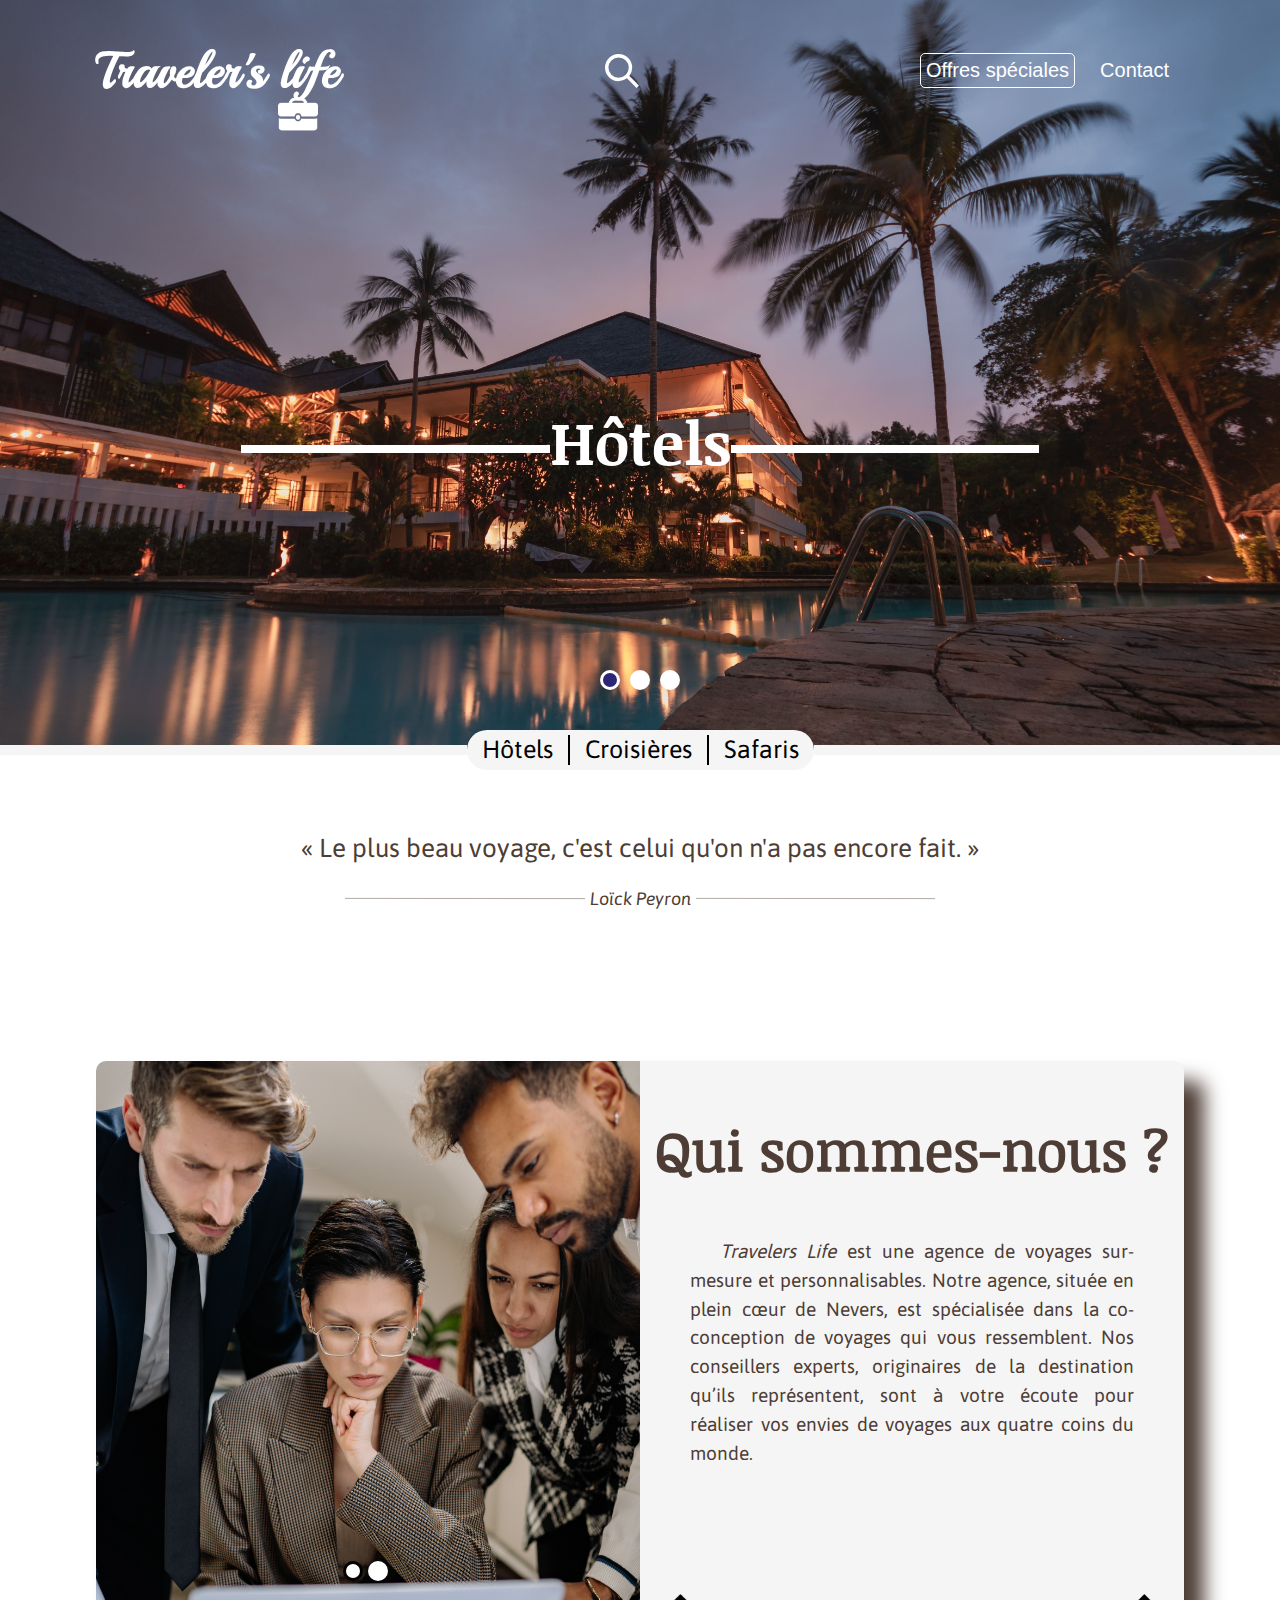
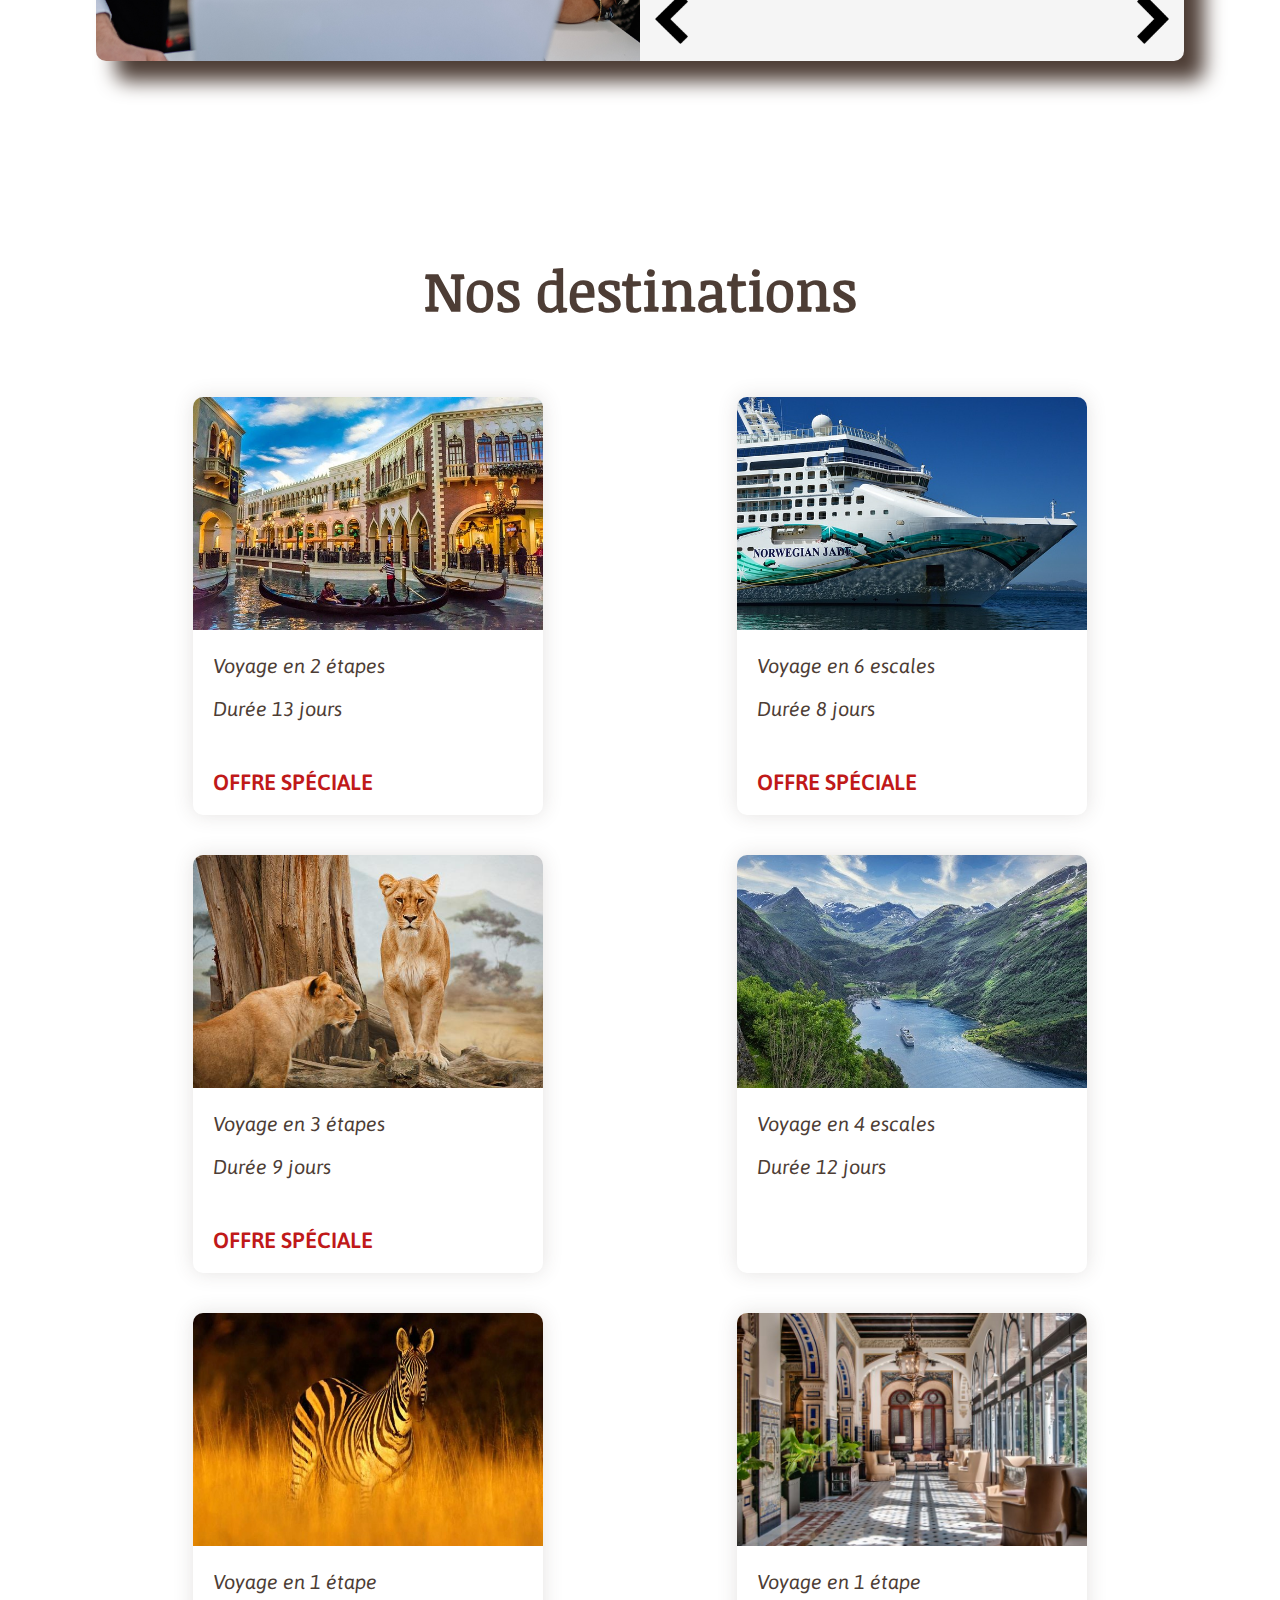
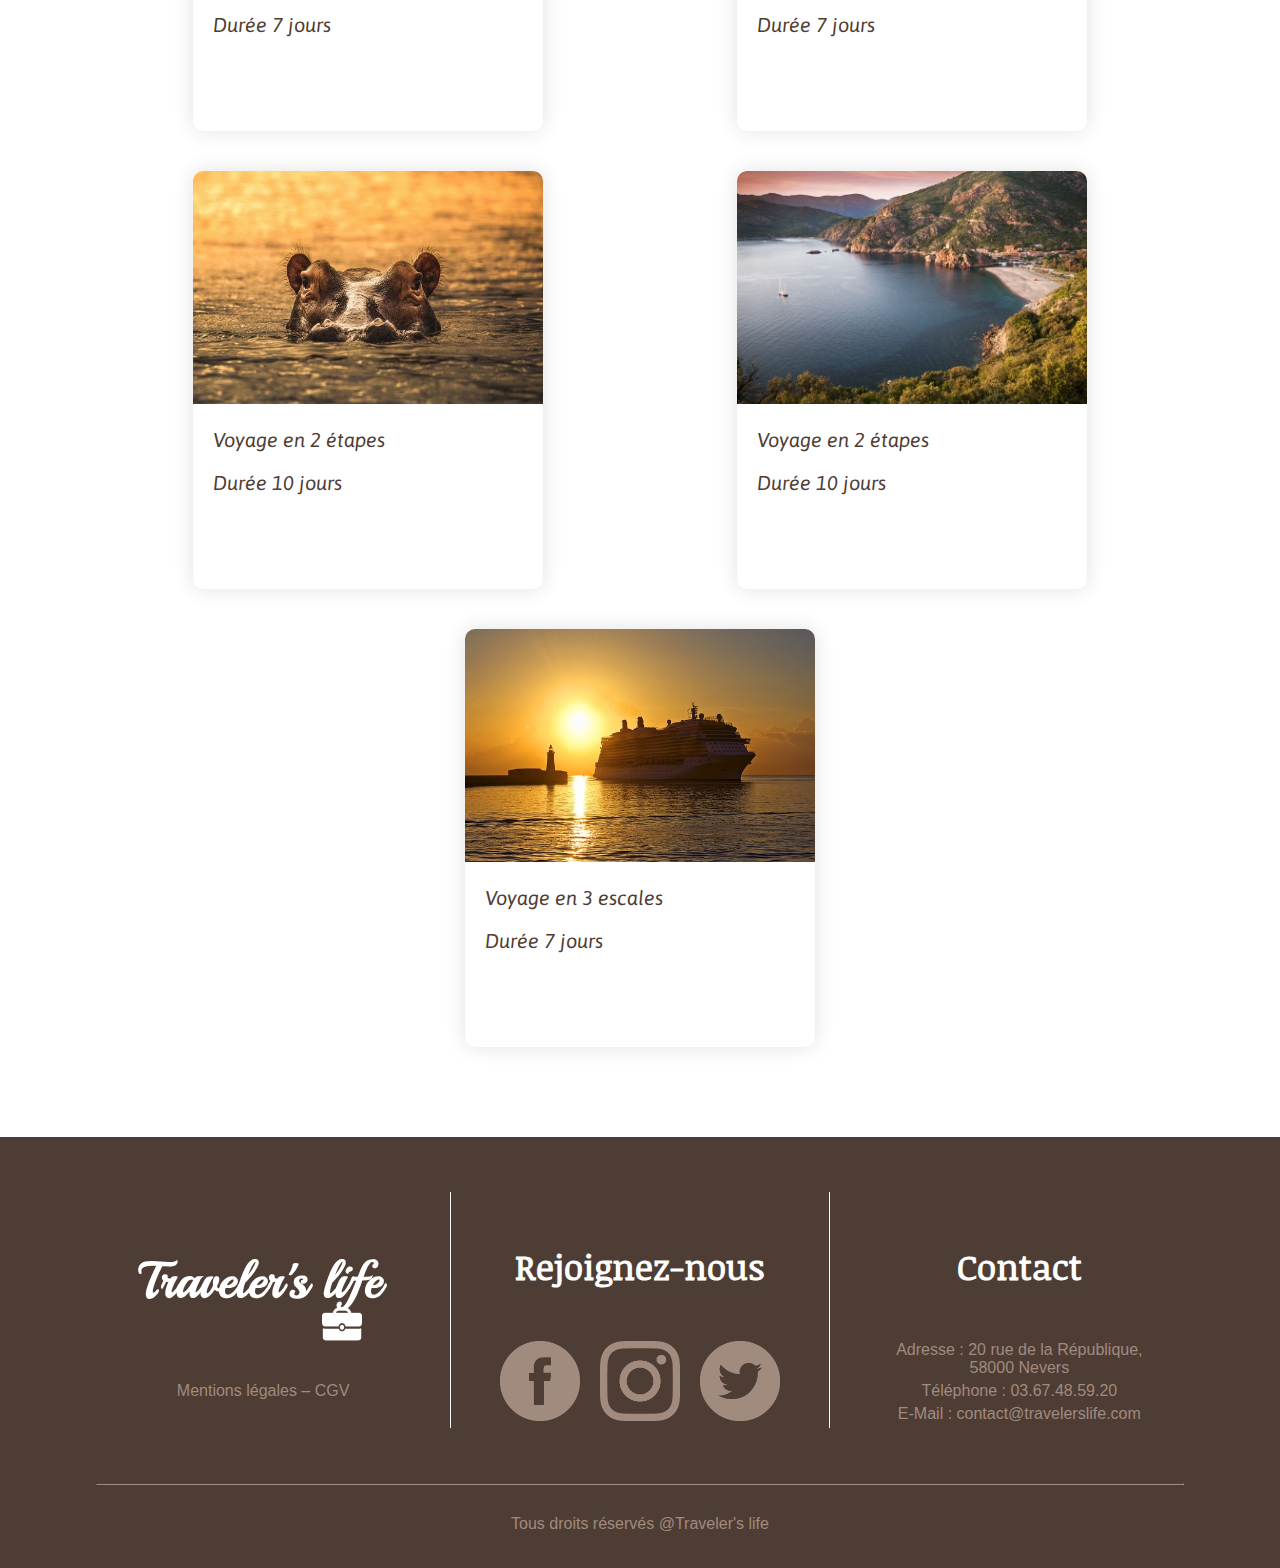
<file: index.html>
<!DOCTYPE html>

<html lang="fr">

    <head>
        <title>Traveler's life</title>
        <link rel="icon" href="img/decorations/icone_valise.png">

        <meta charset="UTF-8">
        <meta http-equiv="X-UA-Compatible" content="IE=edge">
        <meta name="viewport" content="width=device-width, initial-scale=1.0">
        <link rel="stylesheet" href="CSS/form.css"/>
        <script src="JavaScript/JavaScript.js"></script>
    </head>

    <body>
        <header>
            <input type="checkbox">
            <img src="img/decorations/burger.svg" alt="menu">

            <a href="#"><h1 class="logo">Traveler's life<img src="img/decorations/valise.png" alt="valise"></h1></a>

            <form id="recherche">
                <input class="barre" type="text" name="text">
                <input class="envoi" type="submit" name="submit" class="submit" value="">
            </form>

            <nav>
                <a href="#voyages" id="offres">Offres spéciales</a>
                <a href="#contact">Contact</a>
            </nav>
        </header>

        <section id="accueil">
            <div id="imageHotel">
                <h1 class="titre"><span><img src="img/ligneTitre.PNG" alt="Ligne blanche"></span>Hôtels<span><img src="img/ligneTitre.PNG" alt="Ligne blanche"></span></h1>
            </div>
            <div id="imageCroisiere">
                <h1 class="titre"><span><img src="img/ligneTitre.PNG" alt="Ligne blanche"></span>Croisières<span><img src="img/ligneTitre.PNG" alt="Ligne blanche"></span></h1>
            </div>
            <div id="imageSafari">
                <h1 class="titre"><span><img src="img/ligneTitre.PNG" alt="Ligne blanche"></span>Safaris<span><img src="img/ligneTitre.PNG" alt="Ligne blanche"></span></h1>
            </div>
            <div id="interfaceAccueil">
                <div class="fleche">
                    <div class="flecheGauche">
                        <button onclick="decaler(-1, 0)" id="gauche"></button>
                    </div>
                    <div class="flecheDroite">
                        <button onclick="decaler(1, 0)" id="droite"></button>
                    </div>
                </div>
                <div class="ronds">
                    <div onclick="sauter(1, 0)" class="rondBlanc" id="rondBlanc1"></div>
                    <div onclick="sauter(2, 0)" class="rondBlanc" id="rondBlanc2"></div>
                    <div onclick="sauter(3, 0)" class="rondBlanc" id="rondBlanc3"></div>
                </div>
            </div>
        </section>

        
        <section id="grandMenu">
            <div class="ligneBlanche1"></div>
            <div class="menu">
                <a href="categories/hotels.html">Hôtels</a><div class="barreV"></div>
                <a href="categories/croisieres.html">Croisières</a><div class="barreV"></div>
                <a href="categories/safaris.html">Safaris</a>
                <span><a class="categorie">Catégorie</a><img class="categorie" id="categorie" src="img/flecheBas.png"></span>
                <ul class="sous">
                    <li><a href="categories/hotels.html">Hôtels</a></li>
                    <li><a href="categories/croisieres.html">Croisières</a></li>
                    <li><a href="categories/safaris.html">Safaris</a></li>
                </ul>
            </div>
            <div class="ligneBlanche2"></div>
        </section>

        <section id="citation">
            <blockquote>
                <p>« Le plus beau voyage, c'est celui qu'on n'a pas encore fait. »</p>
                <cite><img src="img/decorations/ligne_citation.svg" alt="Ligne décorative">Loïck Peyron<img src="img/decorations/ligne_citation.svg" alt="Ligne décorative"></cite>
            </blockquote>
        </section>

        <section id="presentation">
                <div class="presentation">
                    <div class="imagesPresentation">
                        <div class="imageEquipe" id="imageEquipe">
                            <div class="section3ronds">
                                <div class="section3rondBlanc1"></div>
                                <div onclick="transitionSection3Droite()" class="section3rondBlanc2"></div>
                            </div>
                            <img class="imagePresentation1" src="img/imagePresentation1.jpg" alt="imageAgence">
                        </div>
                        <div class="imageEquipe2" id="imageEquipe2">
                            <div class="section3ronds">
                                <div onclick="transitionSection3Gauche()" class="section3rondBlanc3"></div>
                                <div class="section3rondBlanc4"></div>
                            </div>
                            <img class="imagePresentation2" src="img/imagePresentation2.jpg" alt="imageAgence">
                        </div>
                    </div>
                    <div class="textPresentation">
                        <div id="section3Text">
                            <h2>Qui sommes-nous ?</h2>
                            <p> &nbsp;&nbsp; <em>Travelers Life</em> est une agence de voyages sur-mesure et personnalisables. Notre agence, située en plein cœur de Nevers, est spécialisée dans la co-conception de voyages qui vous ressemblent. Nos conseillers experts, originaires de la destination qu’ils représentent, sont à votre écoute pour réaliser vos envies de voyages aux quatre coins du monde.</p>
                        </div>
                        <div id="section3Text2">
                            <h2>Nos valeurs</h2>
                            <p> &nbsp;&nbsp; Nous vous mettons au centre de notre réflexion. Nous co-concevons nos voyages avec vous et pour vous, sur l’ensemble de nos destinations. Nos conseillers experts explorent, avec vous, les meilleures prestations pour répondre à vos envies et vos attentes. En fonction de votre profil, de votre groupe de voyageurs et de votre budget, nous élaborons ensemble le voyage qui vous ressemble. Nous vous accompagnons avant, pendant et après votre voyage, afin que celui-ci soit à la hauteur de vos attentes.</p>
                        </div>
                        <div class="section3fleche">
                            <div class="section3flecheGauche">
                                <img onclick="transitionSection3Gauche()" src="img/section3FlecheGauche.png" height="50px">
                            </div>
                            <div class="section3flecheDroite">
                                <img onclick="transitionSection3Droite()" src="img/section3FlecheDroite.png" height="50px">
                            </div>
                        </div>
                    </div>
                </div>
        </section>
        <section id="presentation1">
            <div id="imageEquipe3">
                <img  class="imagePresentation1a" src="img/imagePresentation1.jpg" alt="imageAgence">
            </div>
            <div id="imageEquipe4">
                <img class="imagePresentation2a" src="img/imagePresentation2.jpg" alt="imageAgence">
            </div>
                <div class="textPresentation">
                    <div class="section3Text3" id="section3Text3">
                        <h2>Qui sommes-nous ?</h2>
                        <p> &nbsp;&nbsp; <em>Travelers Life</em> est une agence de voyages sur-mesure et personnalisables. Notre agence, située en plein cœur de Nevers, est spécialisée dans la co-conception de voyages qui vous ressemblent. Nos conseillers experts, originaires de la destination qu’ils représentent, sont à votre écoute pour réaliser vos envies de voyages aux quatre coins du monde.</p>
                    </div>
                    <div class="section3Text4" id="section3Text4">
                        <h2>Nos valeurs</h2>
                        <p> &nbsp;&nbsp; Nous vous mettons au centre de notre réflexion. Nous co-concevons nos voyages avec vous et pour vous, sur l’ensemble de nos destinations. Nos conseillers experts explorent, avec vous, les meilleures prestations pour répondre à vos envies et vos attentes. En fonction de votre profil, de votre groupe de voyageurs et de votre budget, nous élaborons ensemble le voyage qui vous ressemble. Nous vous accompagnons avant, pendant et après votre voyage, afin que celui-ci soit à la hauteur de vos attentes.</p>
                    </div>
                    <div class="section3fleche">
                        <div class="section3flecheGauche">
                            <img onclick="transitionSection3Gauche2()" src="img/section3FlecheGauche.png" height="50px">
                        </div>
                        <div class="section3flecheDroite">
                            <img onclick="transitionSection3Droite2()" src="img/section3FlecheDroite.png" height="50px">
                        </div>
                    </div>
                </div>
            </div>
        </section>

        <section id="voyages">
            <h2>Nos destinations</h2>
            <article class="ligne">
                <a href="categories/hotels/italie.html">
                    <img src="img/offresSpecialesHotels.jpg" alt="Hôtel">
                    <h4>Italie</h4>
                    <ul>
                        <li>Voyage en 2 étapes</li>
                        <li>Durée 13 jours</li>
                    </ul>
                    <p class="offre-speciale"><strong>OFFRE SPÉCIALE</strong></p>
                </a>
                
                <a href="categories/croisieres/caraibes.html">
                    <img src="img/offresSpecialesCroisieres.jpg" alt="Croisière">
                    <h4>Caraïbes</h4>
                    <ul>
                        <li>Voyage en 6 escales</li>
                        <li>Durée 8 jours</li>
                    </ul>
                    <p class="offre-speciale"><strong>OFFRE SPÉCIALE</strong></p>
                </a>
                
                <a href="categories/safaris/botswana.html">
                    <img src="./img/offresSpecialesSafaris.jpg" alt="Safari">
                    <h4>Botswana</h4>
                    <ul>
                        <li>Voyage en 3 étapes</li>
                        <li>Durée 9 jours</li>
                    </ul>
                    <p class="offre-speciale"><strong>OFFRE SPÉCIALE</strong></p>
                </a>
                
                <a href="categories/croisieres/norvege.html">
                    <img src="img/offreNorvege.jpg" alt="Croisière en Norvège">
                    <h4>Norvège</h4>
                    <ul>
                        <li>Voyage en 4 escales</li>
                        <li>Durée 12 jours</li>
                    </ul>
                </a>
                
                <a href="categories/safaris/zimbabwe.html">
                    <img src="./img/offreZimbabwe.jpg" alt="Zimbabwe">
                    <h4>Zimbabwe</h4>
                    <ul>
                        <li>Voyage en 1 étape</li>
                        <li>Durée 7 jours</li>
                    </ul>
                </a>
                
                <a href="categories/hotels/portugal.html">
                    <img src="img/offrePortugal.jpg" alt="Hôtel au Portugal">
                    <h4>Portugal</h4>
                    <ul>
                        <li>Voyage en 1 étape</li>
                        <li>Durée 7 jours</li>
                    </ul>
                </a>
                
                <a href="categories/safaris/tanzanie.html">
                    <img src="img/offreTanzanie.jpg" alt="Hôtel en Corse">
                    <h4>Tanzanie</h4>
                    <ul>
                        <li>Voyage en 2 étapes</li>
                        <li>Durée 10 jours</li>
                    </ul>
                </a>
                
                <a href="categories/hotels/corse.html">
                    <img src="./img/offreCorse.jpg" alt="Hôtel en Corse">
                    <h4>Corse</h4>
                    <ul>
                        <li>Voyage en 2 étapes</li>
                        <li>Durée 10 jours</li>
                    </ul>
                </a>
                
                <a href="categories/croisieres/grece.html">
                    <img src="img/offreGrece.jpg" alt="Croisière en Grèce">
                    <h4>Grèce</h4>
                    <ul>
                        <li>Voyage en 3 escales</li>
                        <li>Durée 7 jours</li>
                    </ul>
                </a>
            </article>
        </section>

        <footer>
            <div class="ligne">
                <div>
                    <a href="#"><h1 class="logo">Traveler's life<img src="img/decorations/valise.png" alt="valise"></h1></a>
                    <a href="#">Mentions légales – CGV</a>
                </div>

                <div class="separateur-vertical"></div>

                <div id="reseaux">
                    <h3>Rejoignez-nous</h3>
                    <div class="ligne">
                        <button><img src="img/decorations/facebook.png" alt="Facebook"></button>
                        <button><img src="img/decorations/instagram.png" alt="Instagram"></button>
                        <button><img src="img/decorations/twitter.png" alt="Twitter"></button>
                    </div>
                </div>

                <div class="separateur-vertical"></div>

                <div id="contact">
                    <h3>Contact</h3>
                    <div>
                        <p>Adresse : 20 rue de la République,<br>58000 Nevers</p>
                        <p>Téléphone : 03.67.48.59.20</p>
                        <p>E-Mail : contact@travelerslife.com</p>
                    </div>
                </div>
            </div>
            <hr>
            <p>Tous droits réservés @Traveler's life</p>
        </footer>
    </body>

</html>
</file>
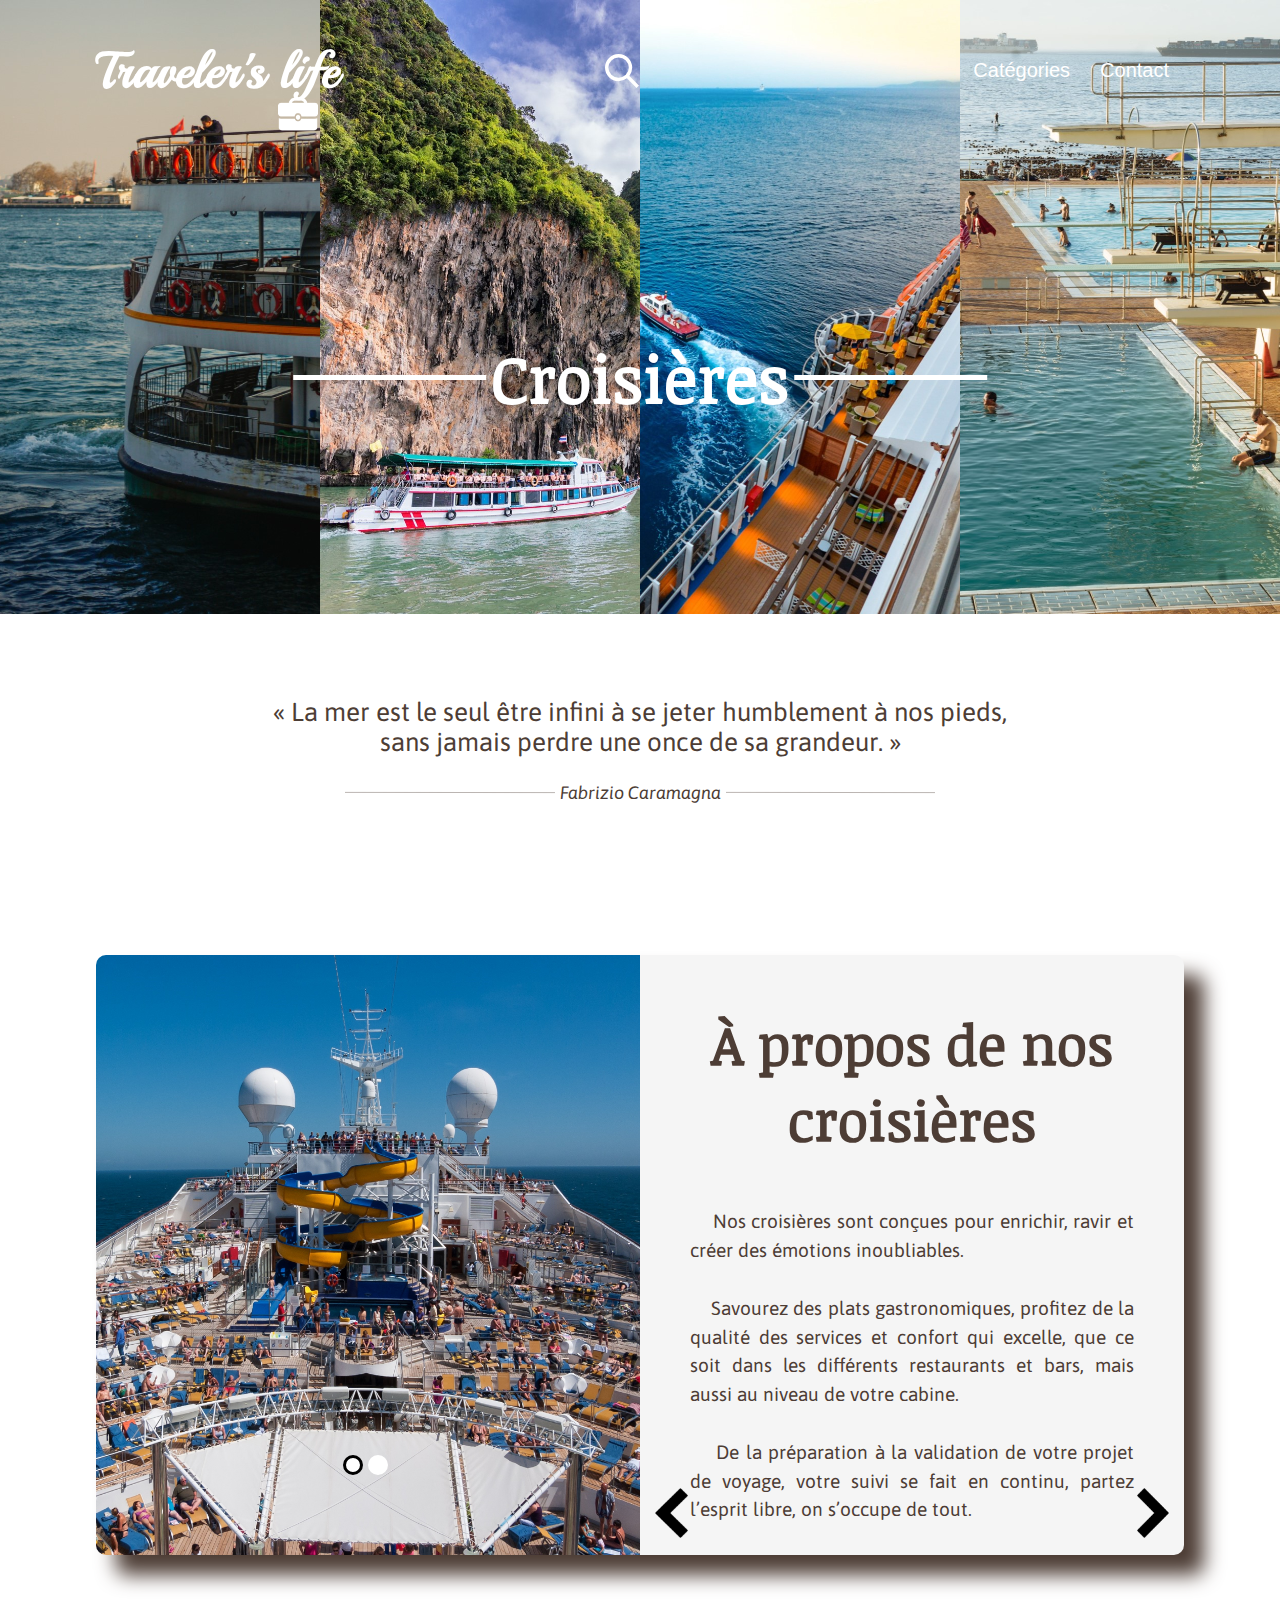
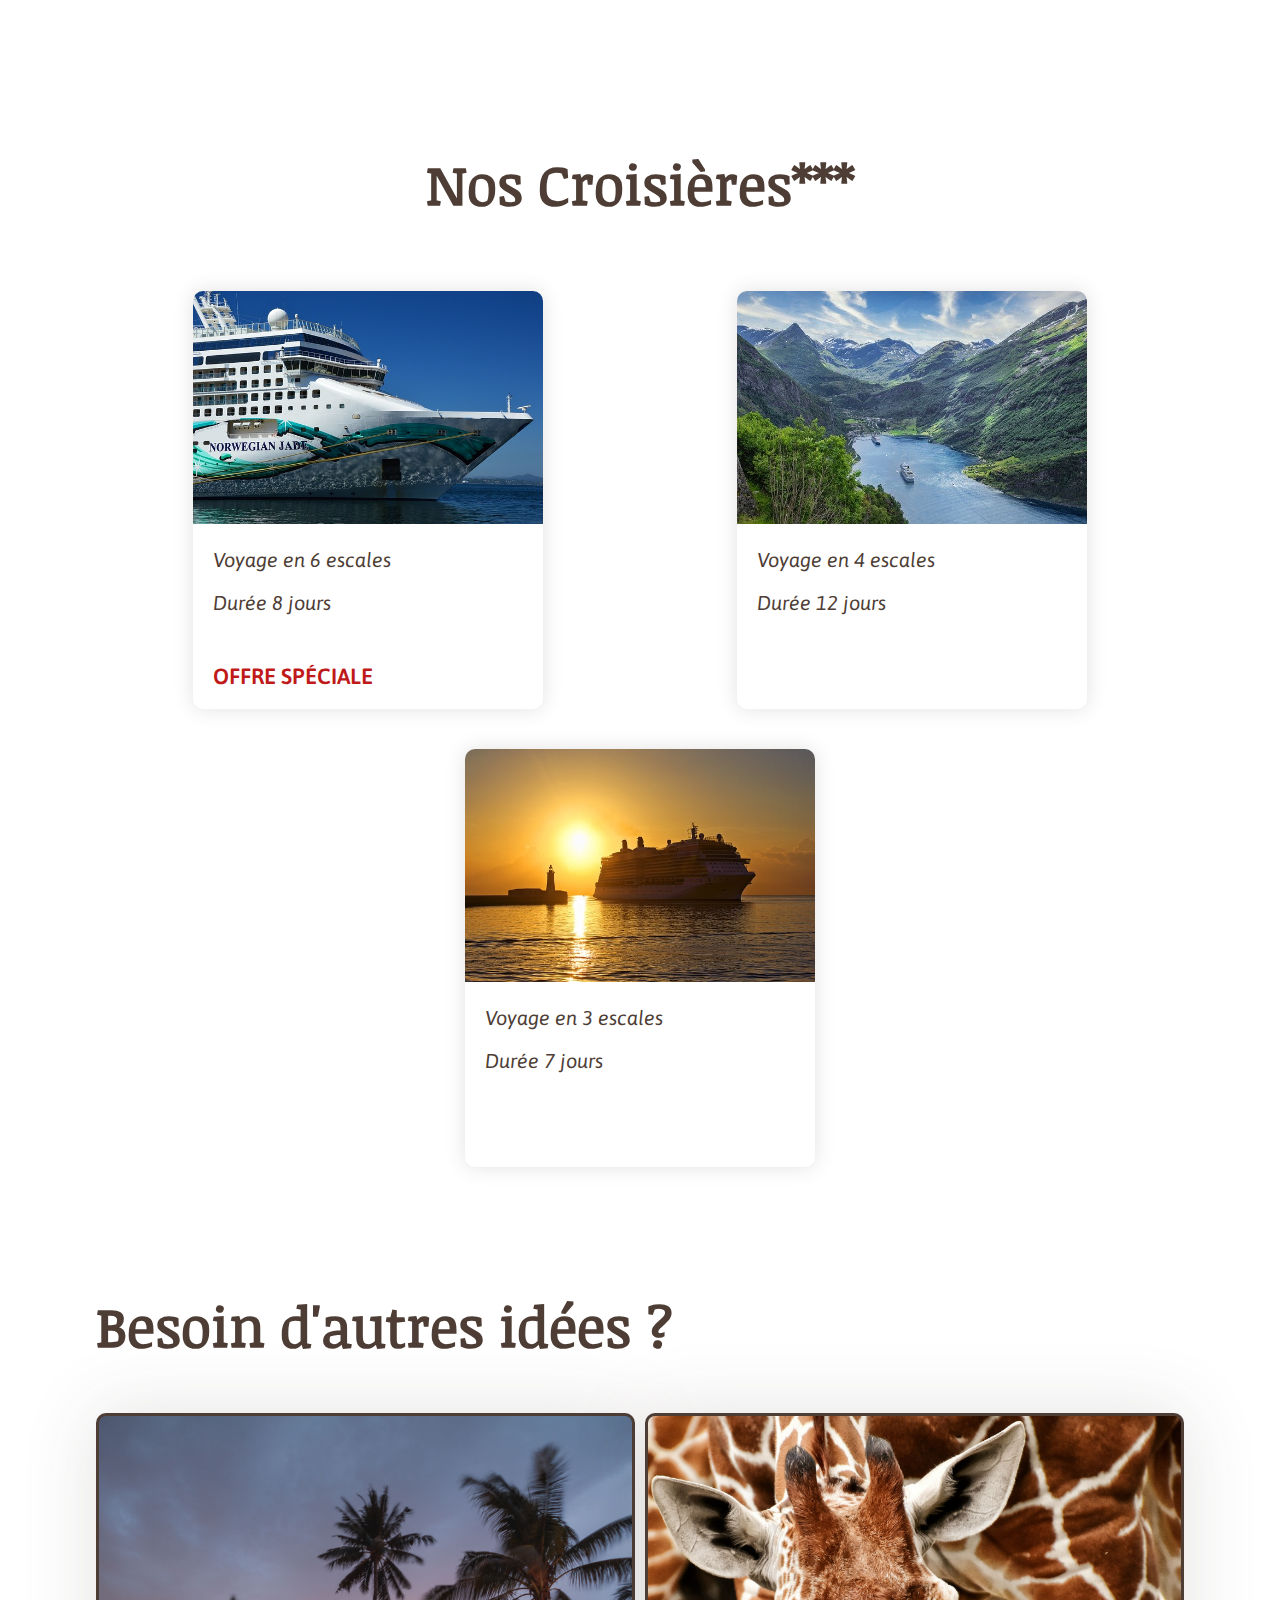
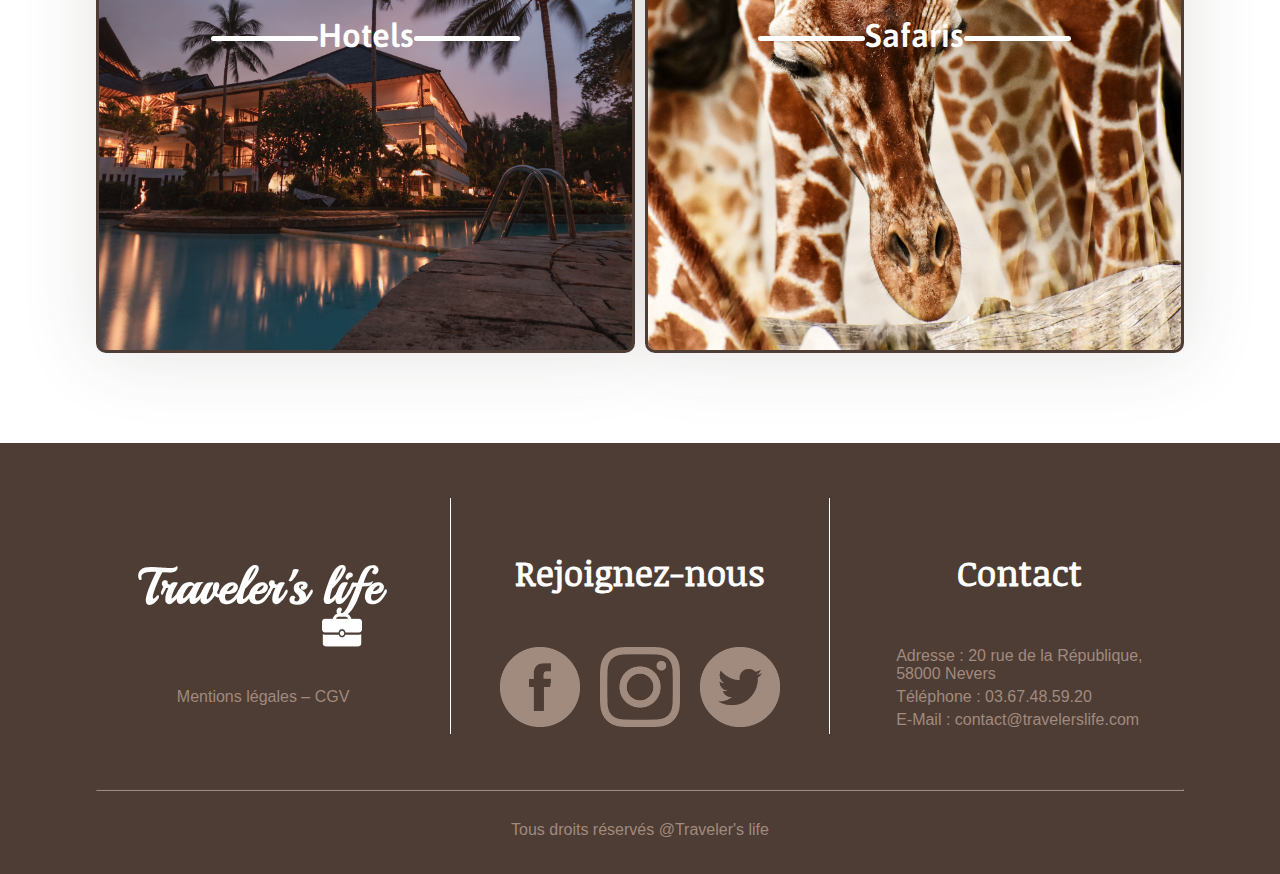
<file: categories/croisieres.html>
<!DOCTYPE html>

<html lang="fr">

    <head>
        <title>Traveler's life | Croisières</title>
        <link rel="icon" href="../img/decorations/icone_valise.png">

        <meta charset="UTF-8">
        <meta http-equiv="X-UA-Compatible" content="IE=edge">
        <meta name="viewport" content="width=device-width, initial-scale=1.0">
        <link rel="stylesheet" href="../CSS/form.css"/>
        <script src="../JavaScript/JavaScript.js"></script>
    </head>

    <body>
        <header>
            <input type="checkbox">
            <img src="../img/decorations/burger.svg" alt="menu">

            <a href="../index.html"><h1 class="logo">Traveler's life<img src="../img/decorations/valise.png" alt="valise"></h1></a>

            <form id="recherche">
                <input class="barre" type="text" name="text">
                <input class="envoi" type="submit" name="submit" class="submit" value="">
            </form>

            <nav>
                <div class="menu_deroulant">
                    <input type="checkbox">
                    <p>Catégories</p>
                    <div>
                        <a href="hotels.html" >Hôtels</a>
                        <a href="#">Croisières</a>
                        <a href="safaris.html">Safaris</a>
                    </div>
                </div>
                <a href="#contacts">Contact</a>
            </nav>
        </header>

        <section id="accueil-categorie">
            <figure style="background-image: url(../img/acceuilCroisiere1.jpg)"></figure>
            <figure style="background-image: url(../img/acceuilCroisiere2.jpg)"></figure>
            <figure style="background-image: url(../img/acceuilCroisiere3.jpg)"></figure>
            <figure style="background-image: url(../img/acceuilCroisiere4.jpg)"></figure>
            <div>
                <img src="../img/ligneTitre.PNG" alt="Ligne décorative" height="5px">
                <h2>Croisières</h2>
                <img src="../img/ligneTitre.PNG" alt="Ligne décorative" height="5px">
            </div>
        </section>

        <section id="citation">
            <blockquote>
                <p>« La mer est le seul être infini à se jeter humblement à nos pieds, sans jamais perdre une once de sa grandeur. »</p>
                <cite><img src="../img/decorations/ligne_citation.svg" alt="Ligne décorative">Fabrizio Caramagna<img src="../img/decorations/ligne_citation.svg" alt="Ligne décorative"></cite>
            </blockquote>
        </section>

        <section id="presentation">
                <div class="presentation">
                    <div class="imagesPresentation">
                        <div class="imageEquipe" id="imageEquipe">
                            <div class="section3ronds">
                                <div class="section3rondBlanc1"></div>
                                <div onclick="transitionAProposHotelDroite()" class="section3rondBlanc2"></div>
                            </div>
                            <picture>
                                <source srcset="../img/imageAPropos3V.jpg" media="(max-width:450px)"/>
                                <img class="imagePresentation1" 
                                     src="../img/imageAPropos3.jpg" 
                                     alt="Croisière">
                            </picture>
                        </div>
                        <div class="imageEquipe2" id="imageEquipe2">
                            <div class="section3ronds">
                                <div onclick="transitionAProposHotelGauche()" class="section3rondBlanc3"></div>
                                <div class="section3rondBlanc4"></div>
                            </div>
                            <picture>
                                <source srcset="../img/imageAPropos4V.jpg" media="(max-width:450px)"/>
                                <img class="imagePresentation2" 
                                 src="../img/imageAPropos4.jpg" 
                                 alt="imageAgence">
                            </picture>
                        </div>
                    </div>
                    <div class="textPresentation">
                        <div id="section3Text">
                            <h2>À propos de nos croisières</h2>
                            <p class="textAPropos">&nbsp; &nbsp; Nos croisières sont conçues pour enrichir, ravir et créer des émotions inoubliables. <br><br>&nbsp; &nbsp; Savourez des plats gastronomiques, profitez de la qualité des services et confort qui excelle, que ce soit dans les différents restaurants et bars, mais aussi au niveau de votre cabine. <br><br>&nbsp; &nbsp; De la préparation à la validation de votre projet de voyage, votre suivi se fait en continu, partez l’esprit libre, on s’occupe de tout.</p>
                        </div>
                        <div class="section3fleche">
                            <div class="section3flecheGauche">
                                <img onclick="transitionAProposHotelGauche()" src="../img/section3FlecheGauche.png" height="50px">
                            </div>
                            <div class="section3flecheDroite">
                                <img onclick="transitionAProposHotelDroite()" src="../img/section3FlecheDroite.png" height="50px">
                            </div>
                        </div>
                    </div>
                </div>
        </section>

        <section id="presentation1">
            <div id="imageEquipe3">
                <img  class="imagePresentation1a" src="../img/imageAPropos3.jpg" alt="imageAgence">
            </div>
            <div id="imageEquipe4">
                <img class="imagePresentation2a" src="../img/imageAPropos4.jpg" alt="imageAgence">
            </div>
                <div class="textPresentation">
                    <div class="section3Text3" id="section3Text3">
                        <h2>À propos de nos croisières</h2>
                        <p id="textAPropos1" class="textAPropos">&nbsp; &nbsp; Nos croisières sont conçues pour enrichir, ravir et créer des émotions inoubliables. <br><br>&nbsp;Savourez des plats gastronomiques, profitez de la qualité des services et confort qui excelle, que ce soit dans les différents restaurants et bars, mais aussi au niveau de votre cabine. <br><br>&nbsp; &nbsp; De la préparation à la validation de votre projet de voyage, votre suivi se fait en continu, partez l’esprit libre, on s’occupe de tout.</p>
                    </div>
                    <div class="section3Text4" id="section3Text4">
                        <h2>À propos de nos croisières</h2>
                        <p id="textAPropos1" class="textAPropos">&nbsp; &nbsp; Nos croisières sont conçues pour enrichir, ravir et créer des émotions inoubliables. <br><br>&nbsp;Savourez des plats gastronomiques, profitez de la qualité des services et confort qui excelle, que ce soit dans les différents restaurants et bars, mais aussi au niveau de votre cabine. <br><br>&nbsp; &nbsp; De la préparation à la validation de votre projet de voyage, votre suivi se fait en continu, partez l’esprit libre, on s’occupe de tout.</p>
                    </div>
                    <div class="section3fleche">
                        <div class="section3flecheGauche">
                            <img onclick="transitionSection3Gauche2a()" src="../img/section3FlecheGauche.png" height="50px">
                        </div>
                        <div class="section3flecheDroite">
                            <img onclick="transitionSection3Droite2a()" src="../img/section3FlecheDroite.png" height="50px">
                        </div>
                    </div>
                </div>
            </div>
        </section>

        <section id="voyages">
            <h2>Nos Croisières***</h2>
            <article class="ligne">
                <a href="croisieres/caraibes.html">
                    <img src="../img/offresSpecialesCroisieres.jpg" alt="Croisière aux Caraïbes">
                    <h4>Caraïbes</h4>
                    <ul>
                        <li>Voyage en 6 escales</li>
                        <li>Durée 8 jours</li>
                    </ul>
                    <p class="offre-speciale"><strong>OFFRE SPÉCIALE</strong></p>
                </a>
                
                <a href="croisieres/norvege.html">
                    <img src="../img/offreNorvege.jpg" alt="Croisière en Norvège">
                    <h4>Norvège</h4>
                    <ul>
                        <li>Voyage en 4 escales</li>
                        <li>Durée 12 jours</li>
                    </ul>
                </a>
                
                <a href="croisieres/grece.html">
                    <img src="../img/offreGrece.jpg" alt="Croisière en Grèce">
                    <h4>Grèce</h4>
                    <ul>
                        <li>Voyage en 3 escales</li>
                        <li>Durée 7 jours</li>
                    </ul>
                </a>
            </article>
        </section>

        <section id="idees">
            <h2>Besoin d'autres idées ?</h2>
            <div class="redirection">
                <a href="hotels.html" class="redirection1" style="background-image: url(../img/acceuilHotel.jpg);">
                    <div class="contenerTitre">
                        <h4 class="titre"><span><img src="../img/ligneTitre.PNG" alt="Ligne blanche"></span>Hotels<span><img src="../img/ligneTitre.PNG" alt="Ligne blanche"></span></h4>
                    </div>
                </a>
                <a href="safaris.html" class="redirection2" style="background-image: url(../img/acceuilSafari.jpg);">
                    <div class="contenerTitre">
                        <h4 class="titre"><span><img src="../img/ligneTitre.PNG" alt="Ligne blanche"></span>Safaris<span><img src="../img/ligneTitre.PNG" alt="Ligne blanche"></span></h4>
                    </div>
                </a>    
            </div>
        </section>

        <footer>
            <div class="ligne">
                <div>
                    <a href="../index.html"><h1 class="logo">Traveler's life<img src="../img/decorations/valise.png" alt="valise"></h1></a>
                    <a href="#">Mentions légales – CGV</a>
                </div>

                <div class="separateur-vertical"></div>

                <div id="reseaux">
                    <h3>Rejoignez-nous</h3>
                    <div class="ligne">
                        <button><img src="../img/decorations/facebook.png" alt="Facebook"></button>
                        <button><img src="../img/decorations/instagram.png" alt="Instagram"></button>
                        <button><img src="../img/decorations/twitter.png" alt="Twitter"></button>
                    </div>
                </div>

                <div class="separateur-vertical"></div>

                <div id="contacts">
                    <h3>Contact</h3>
                    <div>
                        <p>Adresse : 20 rue de la République,<br>58000 Nevers</p>
                        <p>Téléphone : 03.67.48.59.20</p>
                        <p>E-Mail : contact@travelerslife.com</p>
                    </div>
                </div>
            </div>
            <hr>
            <p>Tous droits réservés @Traveler's life</p>
        </footer>
    </body>

</html>
</file>
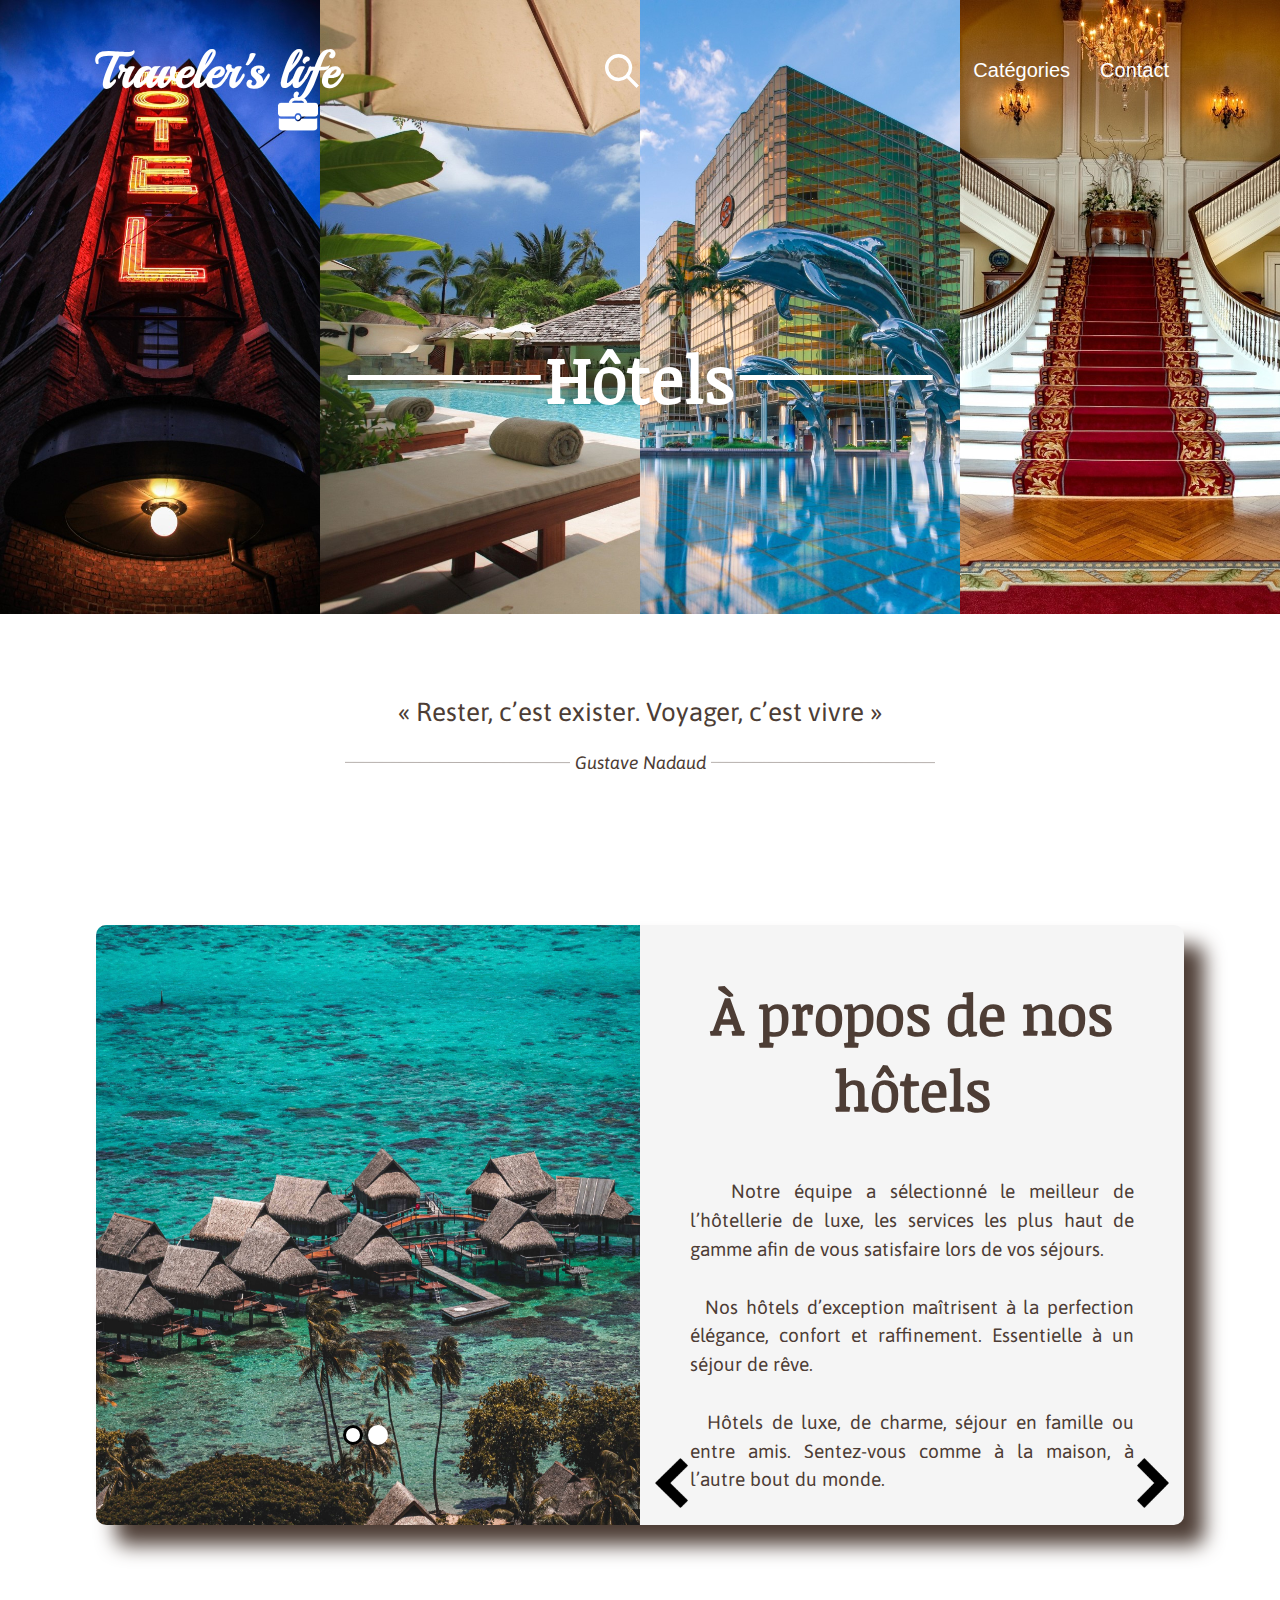
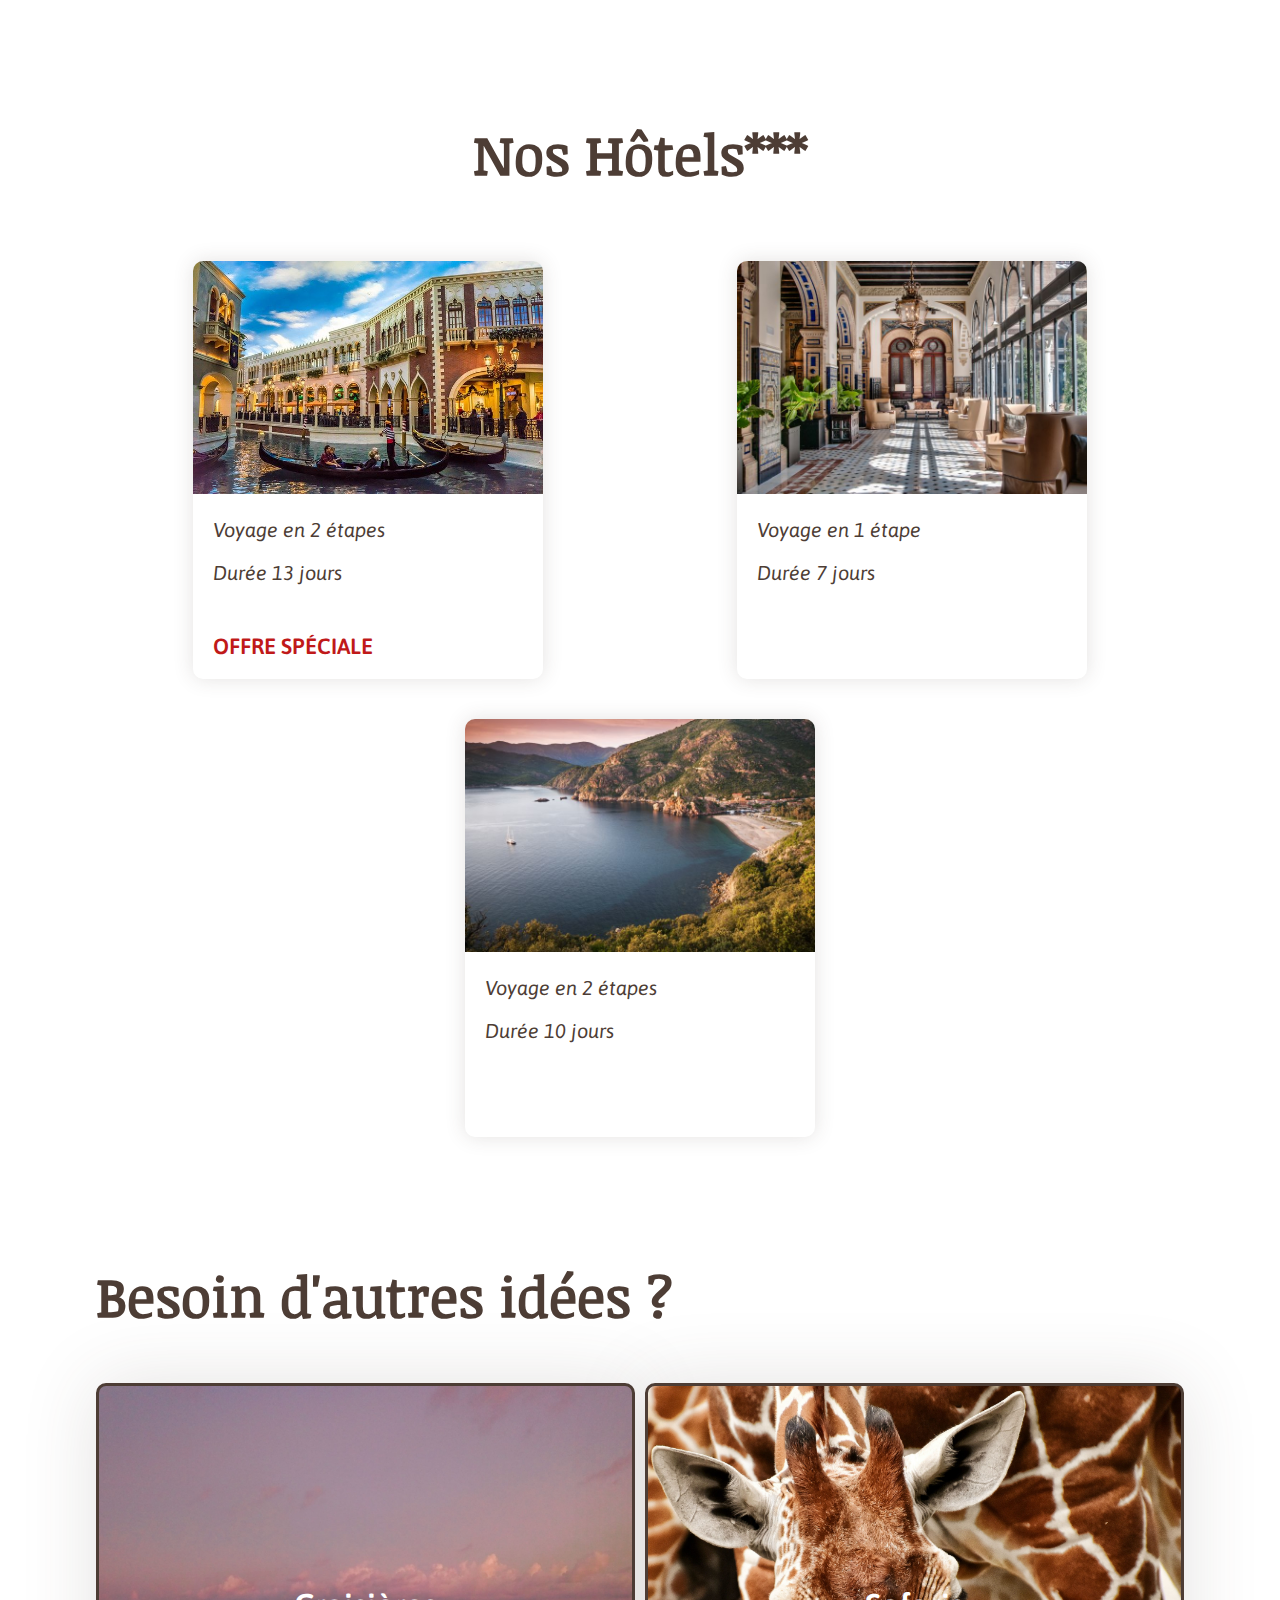
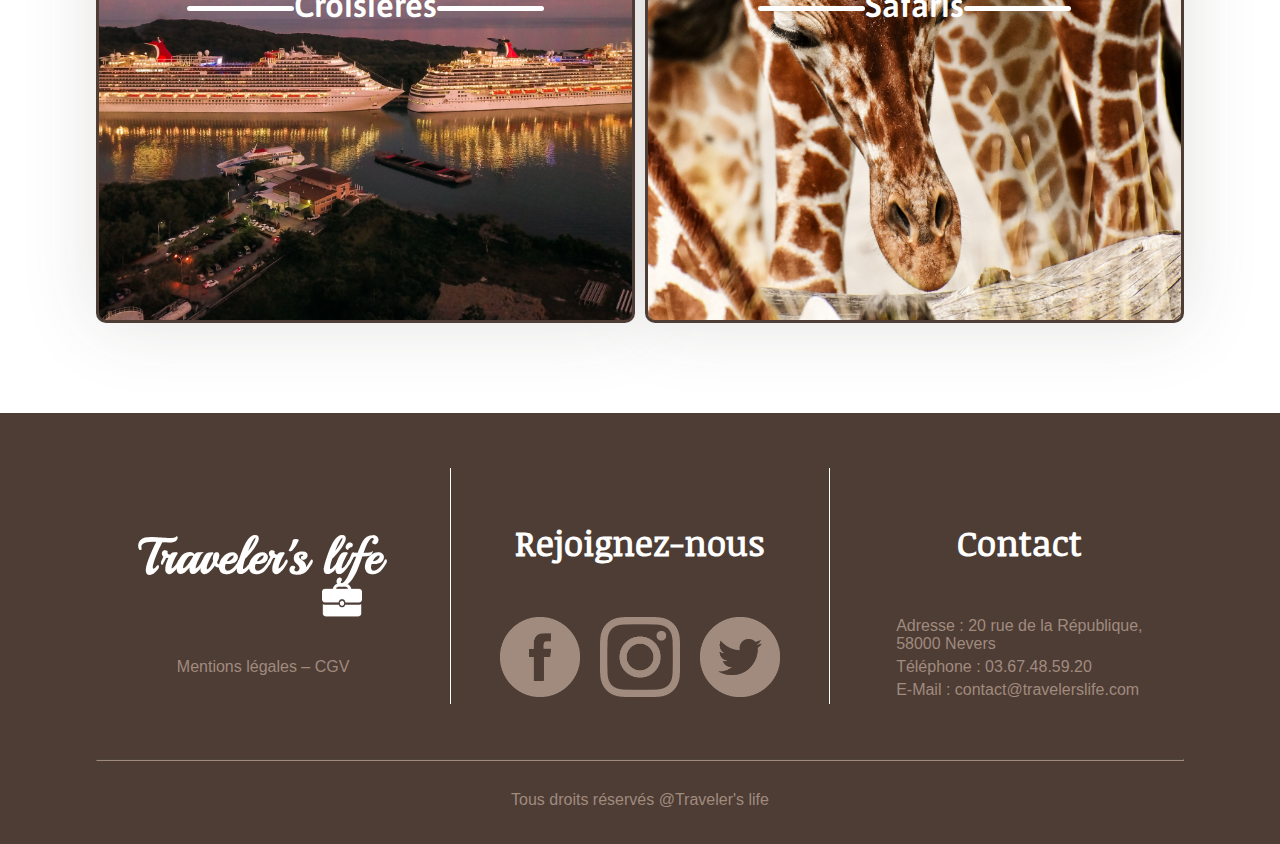
<file: categories/hotels.html>
<!DOCTYPE html>

<html lang="fr">

    <head>
        <title>Traveler's life | Hôtels</title>
        <link rel="icon" href="../img/decorations/icone_valise.png">

        <meta charset="UTF-8">
        <meta http-equiv="X-UA-Compatible" content="IE=edge">
        <meta name="viewport" content="width=device-width, initial-scale=1.0">
        <link rel="stylesheet" href="../CSS/form.css"/>
        <script src="../JavaScript/JavaScript.js"></script>
    </head>

    <body>
        <header>
            <input type="checkbox">
            <img src="../img/decorations/burger.svg" alt="menu">

            <a href="../index.html"><h1 class="logo">Traveler's life<img src="../img/decorations/valise.png" alt="valise"></h1></a>

            <form id="recherche">
                <input class="barre" type="text" name="text">
                <input class="envoi" type="submit" name="submit" class="submit" value="">
            </form>

            <nav>
                <div class="menu_deroulant">
                    <input type="checkbox">
                    <p>Catégories</p>
                    <div>
                        <a href="#" >Hôtels</a>
                        <a href="croisieres.html">Croisières</a>
                        <a href="safaris.html">Safaris</a>
                    </div>
                </div>
                <a href="#contacts">Contact</a>
            </nav>
        </header>

        <section id="accueil-categorie">
            <figure style="background-image: url(../img/acceuilHotel1.jpg)"></figure>
            <figure style="background-image: url(../img/acceuilHotel2.jpg)"></figure>
            <figure style="background-image: url(../img/acceuilHotel3.jpg)"></figure>
            <figure style="background-image: url(../img/acceuilHotel4.jpg)"></figure>
            <div>
                <img src="../img/ligneTitre.PNG" alt="Ligne décorative" height="5px">
                <h2>Hôtels</h2>
                <img src="../img/ligneTitre.PNG" alt="Ligne décorative" height="5px">
            </div>
        </section>

        <section id="citation">
            <blockquote>
                <p>« Rester, c’est exister. Voyager, c’est vivre »</p>
                <cite><img src="../img/decorations/ligne_citation.svg" alt="Ligne décorative">Gustave Nadaud<img src="../img/decorations/ligne_citation.svg" alt="Ligne décorative"></cite>
            </blockquote>
        </section>

        <section id="presentation">
                <div class="presentation">
                    <div class="imagesPresentation">
                        <div class="imageEquipe" id="imageEquipe">
                            <div class="section3ronds">
                                <div class="section3rondBlanc1"></div>
                                <div onclick="transitionAProposHotelDroite()" class="section3rondBlanc2"></div>
                            </div>
                            <picture>
                                <source srcset="../img/imageAPropos1V.jpg" media="(max-width:450px)"/>
                                <img class="imagePresentation1" 
                                     src="../img/imageAPropos1.jpg" 
                                     alt="imageAgence">
                            </picture>
                        </div>
                        <div class="imageEquipe2" id="imageEquipe2">
                            <div class="section3ronds">
                                <div onclick="transitionAProposHotelGauche()" class="section3rondBlanc3"></div>
                                <div class="section3rondBlanc4"></div>
                            </div>
                            <picture>
                                <source srcset="../img/imageAPropos2V.jpg" media="(max-width:450px)"/>
                                <img class="imagePresentation2" 
                                 src="../img/imageAPropos2.jpg" 
                                 alt="imageAgence">
                            </picture>
                        </div>
                    </div>
                    <div class="textPresentation">
                        <div id="section3Text">
                            <h2>À propos de nos hôtels</h2>
                            <p class="textAPropos">&nbsp;&nbsp; Notre équipe a sélectionné le meilleur de l’hôtellerie de luxe, les services les plus haut de gamme afin de vous satisfaire lors de vos séjours. <br><br>&nbsp;&nbsp;Nos hôtels d’exception maîtrisent à la perfection élégance, confort et raffinement. Essentielle à un séjour de rêve. <br><br>&nbsp;&nbsp;Hôtels de luxe, de charme, séjour en famille ou entre amis.
                                Sentez-vous comme à la maison, à l’autre bout du monde.</p>
                        </div>
                        <div class="section3fleche">
                            <div class="section3flecheGauche">
                                <img onclick="transitionAProposHotelGauche()" src="../img/section3FlecheGauche.png" height="50px">
                            </div>
                            <div class="section3flecheDroite">
                                <img onclick="transitionAProposHotelDroite()" src="../img/section3FlecheDroite.png" height="50px">
                            </div>
                        </div>
                    </div>
                </div>
        </section>

        <section id="presentation1">
            <div id="imageEquipe3">
                <img  class="imagePresentation1a" src="../img/imageAPropos1.jpg" alt="imageAgence">
            </div>
            <div id="imageEquipe4">
                <img class="imagePresentation2a" src="../img/imageAPropos2.jpg" alt="imageAgence">
            </div>
                <div class="textPresentation">
                    <div class="section3Text3" id="section3Text3">
                        <h2>À propos de nos hôtels</h2>
                        <p id="textAPropos3" class="textAPropos">&nbsp;&nbsp; Notre équipe a sélectionné le meilleur de l’hôtellerie de luxe, les services les plus haut de gamme afin de vous satisfaire lors de vos séjours. <br><br>&nbsp;&nbsp;Nos hôtels d’exception maîtrisent à la perfection élégance, confort et raffinement. Essentielle à un séjour de rêve. <br><br>&nbsp;&nbsp;Hôtels de luxe, de charme, séjour en famille ou entre amis.
                            Sentez-vous comme à la maison, à l’autre bout du monde.</p>
                    </div>
                    <div class="section3Text4" id="section3Text4">
                        <h2>À propos de nos hôtels</h2>
                        <p id="textAPropos3" class="textAPropos">&nbsp;&nbsp; Notre équipe a sélectionné le meilleur de l’hôtellerie de luxe, les services les plus haut de gamme afin de vous satisfaire lors de vos séjours. <br><br>&nbsp;&nbsp;Nos hôtels d’exception maîtrisent à la perfection élégance, confort et raffinement. Essentielle à un séjour de rêve. <br><br>&nbsp;&nbsp;Hôtels de luxe, de charme, séjour en famille ou entre amis.
                            Sentez-vous comme à la maison, à l’autre bout du monde.</p>
                    </div>
                    <div class="section3fleche">
                        <div class="section3flecheGauche">
                            <img onclick="transitionSection3Gauche2a()" src="../img/section3FlecheGauche.png" height="50px">
                        </div>
                        <div class="section3flecheDroite">
                            <img onclick="transitionSection3Droite2a()" src="../img/section3FlecheDroite.png" height="50px">
                        </div>
                    </div>
                </div>
            </div>
        </section>

        <section id="voyages">
            <h2>Nos Hôtels***</h2>
            <article class="ligne">
                <a href="hotels/italie.html">
                    <img src="../img/offresSpecialesHotels.jpg" alt="Hôtel en Italie">
                    <h4>Italie</h4>
                    <ul>
                        <li>Voyage en 2 étapes</li>
                        <li>Durée 13 jours</li>
                    </ul>
                    <p class="offre-speciale"><strong>OFFRE SPÉCIALE</strong></p>
                </a>
                
                <a href="hotels/portugal.html">
                    <img src="../img/offrePortugal.jpg" alt="Hôtel au Portugal">
                    <h4>Portugal</h4>
                    <ul>
                        <li>Voyage en 1 étape</li>
                        <li>Durée 7 jours</li>
                    </ul>
                </a>
                
                <a href="hotels/corse.html">
                    <img src="../img/offreCorse.jpg" alt="Hôtel en Corse">
                    <h4>Corse</h4>
                    <ul>
                        <li>Voyage en 2 étapes</li>
                        <li>Durée 10 jours</li>
                    </ul>
                </a>
            </article>
        </section>

        <section id="idees">
            <h2>Besoin d'autres idées ?</h2>
            <div class="redirection">

                    <a href="croisieres.html" class="redirection1" style="background-image: url(../img/acceuilCroisiere.jpg)">
                        <div class="contenerTitre">
                            <h4 class="titre"><span><img src="../img/ligneTitre.PNG" alt="Ligne blanche"></span>Croisières<span><img src="../img/ligneTitre.PNG" alt="Ligne blanche"></span></h4>
                        </div>
                    </a>
                    <a href="safaris.html" class="redirection2" style="background-image: url(../img/acceuilSafari.jpg)">
                        <div class="contenerTitre">
                            <h4 class="titre"><span><img src="../img/ligneTitre.PNG" alt="Ligne blanche"></span>Safaris<span><img src="../img/ligneTitre.PNG" alt="Ligne blanche"></span></h4>
                        </div>
                    </a>
                
            </div>
        </section>

        <footer>
            <div class="ligne">
                <div>
                    <a href="../index.html"><h1 class="logo">Traveler's life<img src="../img/decorations/valise.png" alt="valise"></h1></a>
                    <a href="#">Mentions légales – CGV</a>
                </div>

                <div class="separateur-vertical"></div>

                <div id="reseaux">
                    <h3>Rejoignez-nous</h3>
                    <div class="ligne">
                        <button><img src="../img/decorations/facebook.png" alt="Facebook"></button>
                        <button><img src="../img/decorations/instagram.png" alt="Instagram"></button>
                        <button><img src="../img/decorations/twitter.png" alt="Twitter"></button>
                    </div>
                </div>

                <div class="separateur-vertical"></div>

                <div id="contacts">
                    <h3>Contact</h3>
                    <div>
                        <p>Adresse : 20 rue de la République,<br>58000 Nevers</p>
                        <p>Téléphone : 03.67.48.59.20</p>
                        <p>E-Mail : contact@travelerslife.com</p>
                    </div>
                </div>
            </div>
            <hr>
            <p>Tous droits réservés @Traveler's life</p>
        </footer>
    </body>

</html>
</file>
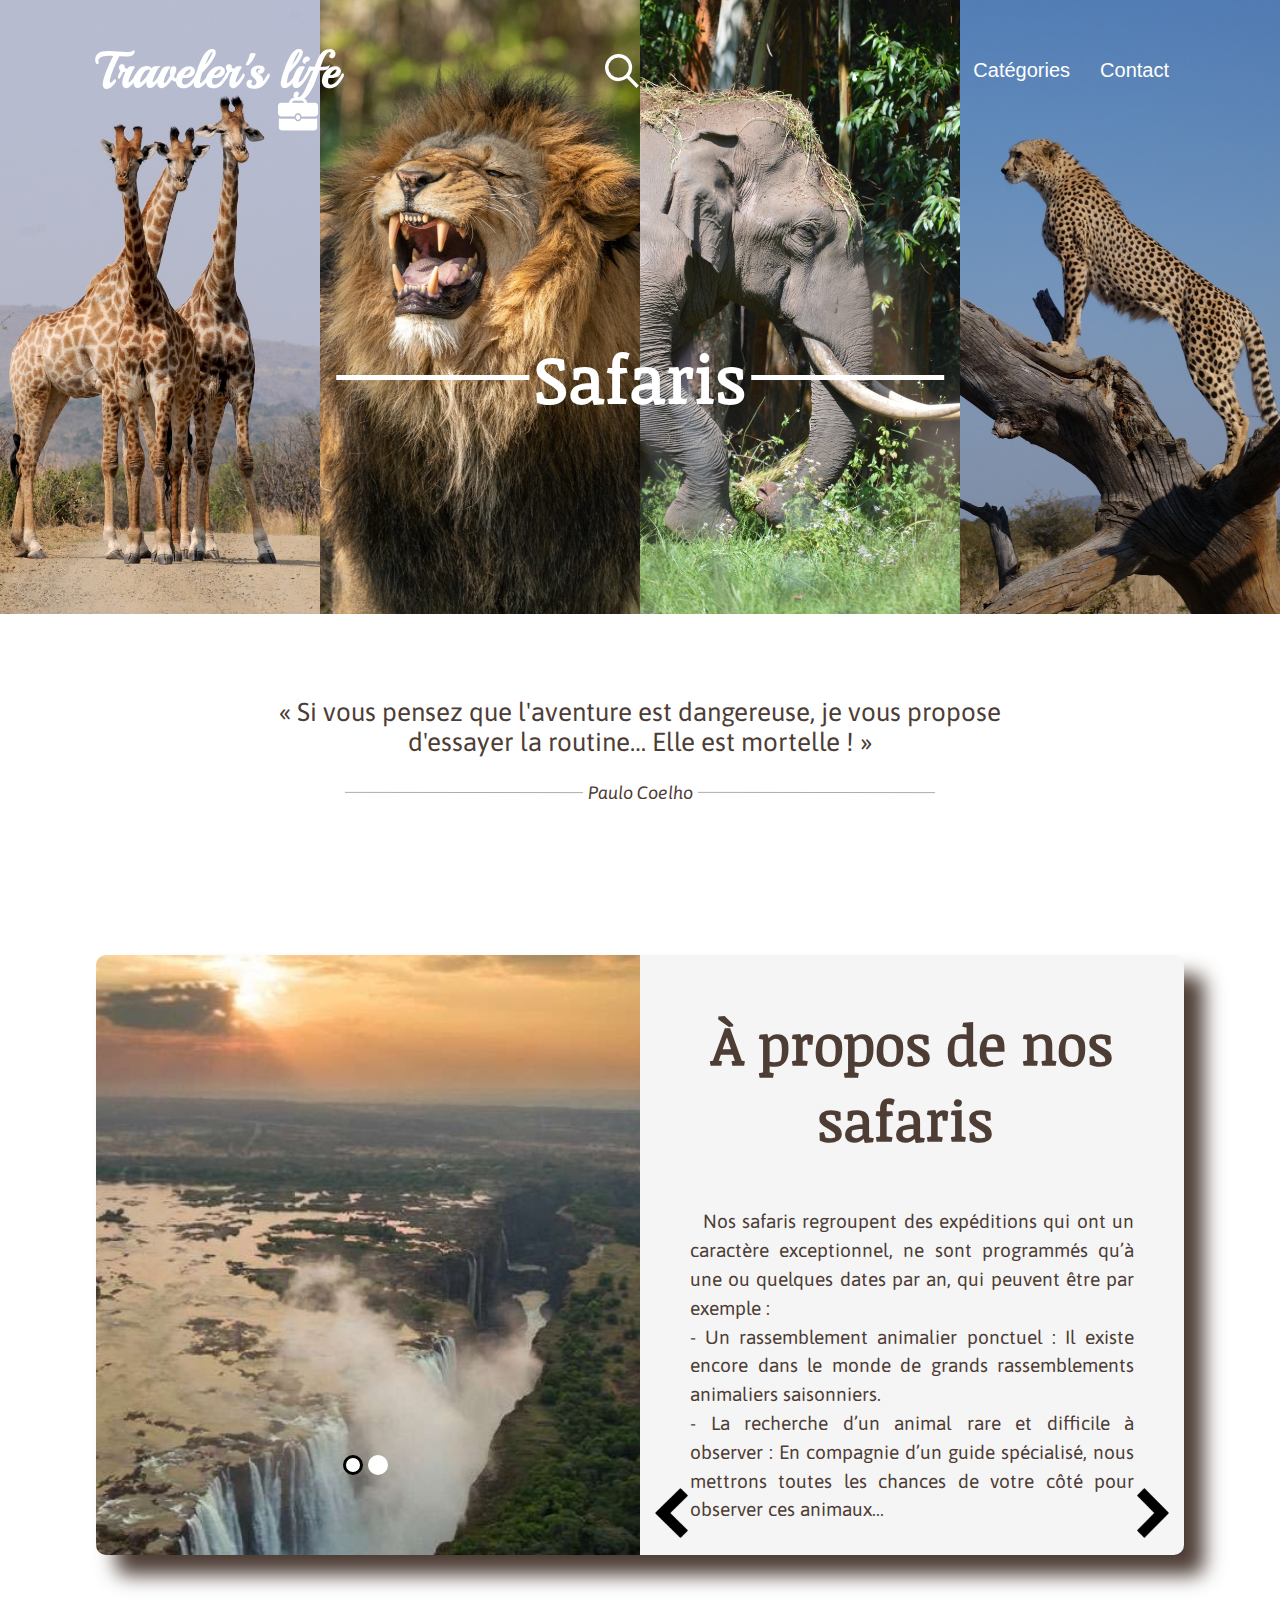
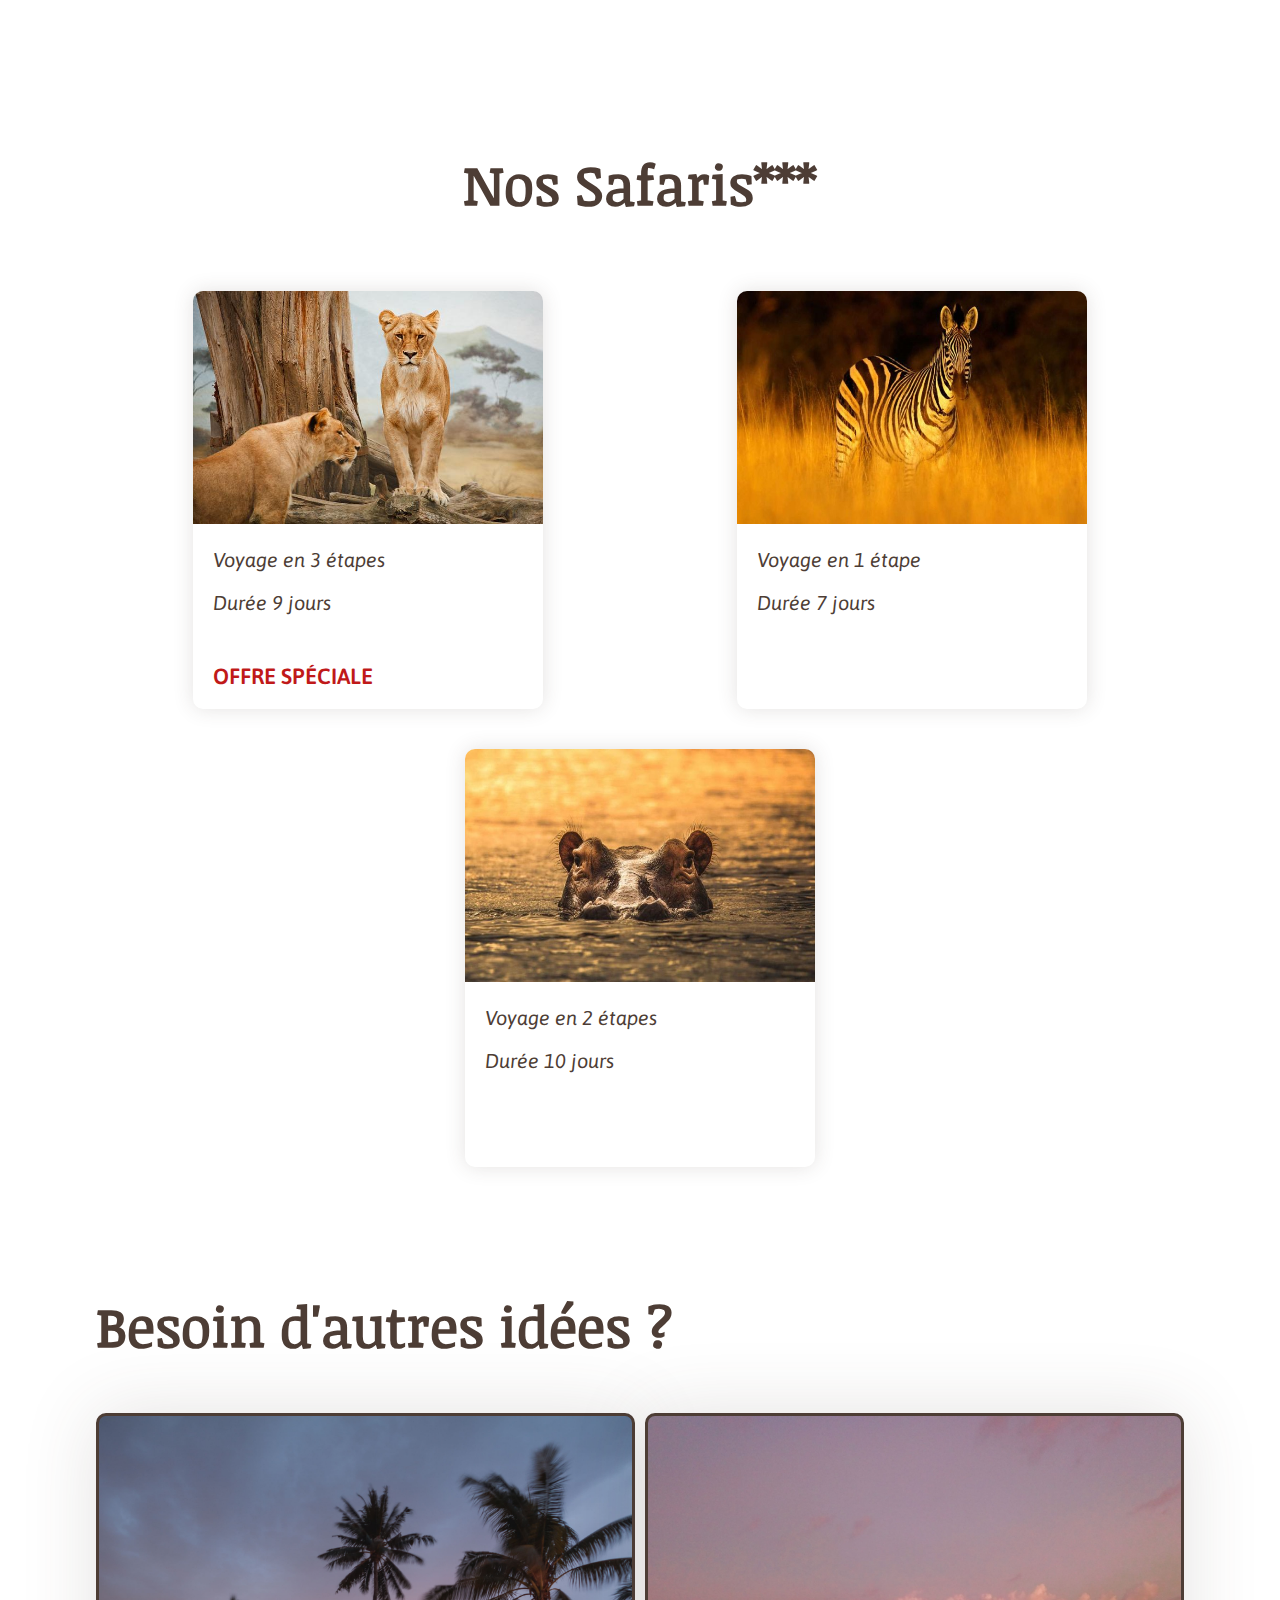
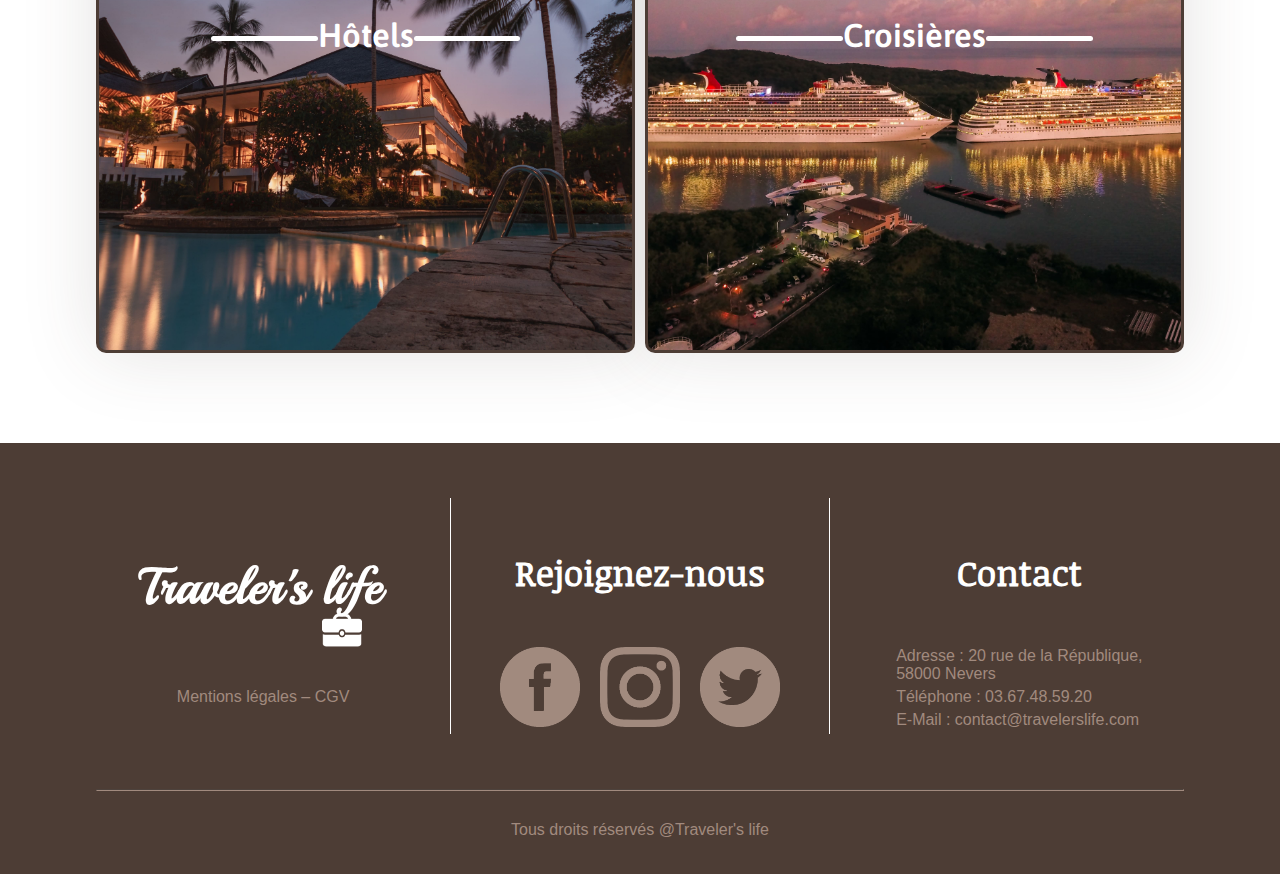
<file: categories/safaris.html>
<!DOCTYPE html>

<html lang="fr">

    <head>
        <title>Traveler's life | Safaris</title>
        <link rel="icon" href="../img/decorations/icone_valise.png">

        <meta charset="UTF-8">
        <meta http-equiv="X-UA-Compatible" content="IE=edge">
        <meta name="viewport" content="width=device-width, initial-scale=1.0">
        <link rel="stylesheet" href="../CSS/form.css"/>
        <script src="../JavaScript/JavaScript.js"></script>
    </head>

    <body>
        <header>
            <input type="checkbox">
            <img src="../img/decorations/burger.svg" alt="menu">

            <a href="../index.html"><h1 class="logo">Traveler's life<img src="../img/decorations/valise.png" alt="valise"></h1></a>

            <form id="recherche">
                <input class="barre" type="text" name="text">
                <input class="envoi" type="submit" name="submit" class="submit" value="">
            </form>

            <nav>
                <div class="menu_deroulant">
                    <input type="checkbox">
                    <p>Catégories</p>
                    <div>
                        <a href="hotels.html" >Hôtels</a>
                        <a href="croisieres.html">Croisières</a>
                        <a href="#">Safaris</a>
                    </div>
                </div>
                <a href="#contacts">Contact</a>
            </nav>
        </header>

        <section id="accueil-categorie">
            <figure style="background-image: url(../img/acceuilSafaris1.jpg)"></figure>
            <figure style="background-image: url(../img/acceuilSafaris2.jpg)"></figure>
            <figure style="background-image: url(../img/acceuilSafaris3.jpg)"></figure>
            <figure style="background-image: url(../img/acceuilSafaris4.jpg)"></figure>
            <div>
                <img src="../img/ligneTitre.PNG" alt="Ligne décorative" height="5px">
                <h2>Safaris</h2>
                <img src="../img/ligneTitre.PNG" alt="Ligne décorative" height="5px">
            </div>
        </section>

        <section id="citation">
            <blockquote>
                <p>« Si vous pensez que l'aventure est dangereuse, je vous propose d'essayer la routine… Elle est mortelle ! »</p>
                <cite><img src="../img/decorations/ligne_citation.svg" alt="Ligne décorative"> Paulo Coelho<img src="../img/decorations/ligne_citation.svg" alt="Ligne décorative"></cite>
            </blockquote>
        </section>

        <section id="presentation">
                <div class="presentation">
                    <div class="imagesPresentation">
                        <div class="imageEquipe" id="imageEquipe">
                            <div class="section3ronds">
                                <div class="section3rondBlanc1"></div>
                                <div onclick="transitionAProposHotelDroite()" class="section3rondBlanc2"></div>
                            </div>
                            <picture>
                                <source srcset="../img/imageAPropos5.jpg" media="(max-width:450px)"/>
                                <img class="imagePresentation1" 
                                     src="../img/imageAPropos5.jpg" 
                                     alt="imageAgence">
                            </picture>
                        </div>
                        <div class="imageEquipe2" id="imageEquipe2">
                            <div class="section3ronds">
                                <div onclick="transitionAProposHotelGauche()" class="section3rondBlanc3"></div>
                                <div class="section3rondBlanc1"></div>
                            </div>
                            <picture>
                                <source srcset="../img/imageAPropos6.jpg" media="(max-width:450px)"/>
                                <img class="imagePresentation2" 
                                 src="../img/imageAPropos6.jpg" 
                                 alt="imageAgence">
                            </picture>
                        </div>
                    </div>
                    <div class="textPresentation">
                        <div id="section3Text">
                            <h2>À propos de nos safaris </h2>
                            <p class="textAPropos">&nbsp;&nbsp;Nos safaris regroupent des expéditions qui ont un caractère exceptionnel, ne sont programmés qu’à une ou quelques dates par an, qui peuvent être par exemple :<br>
                                - Un rassemblement animalier ponctuel :
                                
                                Il existe encore dans le monde de grands rassemblements animaliers saisonniers.
                                <br>
                                - La recherche d’un animal rare et difficile à observer :
                                
                                En compagnie d’un guide spécialisé, nous mettrons toutes les chances de votre côté pour observer ces animaux...</p>
                        </div>
                        <div class="section3fleche">
                            <div class="section3flecheGauche">
                                <img onclick="transitionAProposHotelGauche()" src="../img/section3FlecheGauche.png" height="50px">
                            </div>
                            <div class="section3flecheDroite">
                                <img onclick="transitionAProposHotelDroite()" src="../img/section3FlecheDroite.png" height="50px">
                            </div>
                        </div>
                    </div>
                </div>
        </section>

        <section id="presentation1">
            <div id="imageEquipe3">
                <img  class="imagePresentation1a" src="../img/imageAPropos5.jpg" alt="imageAgence">
            </div>
            <div id="imageEquipe4">
                <img class="imagePresentation2a" src="../img/imageAPropos6.jpg" alt="imageAgence">
            </div>
                <div class="textPresentation">
                    <div class="section3Text3" id="section3Text3">
                        <h2>À propos de nos safaris </h2>
                        <p id="textAPropos" class="textAPropos">&nbsp;&nbsp;Nos safaris regroupent des expéditions qui ont un caractère exceptionnel, ne sont programmés qu’à une ou quelques dates par an, qui peuvent être par exemple :<br>
                            - Un rassemblement animalier ponctuel :
                            
                            Il existe encore dans le monde de grands rassemblements animaliers saisonniers.
                            <br>
                            - La recherche d’un animal rare et difficile à observer :
                            
                            En compagnie d’un guide spécialisé, nous mettrons toutes les chances de votre côté pour observer ces animaux...</p>
                    </div>
                    <div class="section3Text4" id="section3Text4">
                        <h2>À propos de nos safaris </h2>
                            <p id="textAPropos" class="textAPropos">&nbsp;&nbsp;Nos safaris regroupent des expéditions qui ont un caractère exceptionnel, ne sont programmés qu’à une ou quelques dates par an, qui peuvent être par exemple :<br>
                                - Un rassemblement animalier ponctuel :
                                
                                Il existe encore dans le monde de grands rassemblements animaliers saisonniers.
                                <br>
                                - La recherche d’un animal rare et difficile à observer :
                                
                                En compagnie d’un guide spécialisé, nous mettrons toutes les chances de votre côté pour observer ces animaux...</p>
                    </div>
                    <div class="section3fleche">
                        <div class="section3flecheGauche">
                            <img onclick="transitionSection3Gauche2a()" src="../img/section3FlecheGauche.png" height="50px">
                        </div>
                        <div class="section3flecheDroite">
                            <img onclick="transitionSection3Droite2a()" src="../img/section3FlecheDroite.png" height="50px">
                        </div>
                    </div>
                </div>
            </div>
        </section>

        <section id="voyages">
            <h2>Nos Safaris***</h2>
            <article class="ligne">
                <a href="safaris/botswana.html">
                    <img src="../img/offresSpecialesSafaris.jpg" alt="Safari au botswana">
                    <h4>Botswana</h4>
                    <ul>
                        <li>Voyage en 3 étapes</li>
                        <li>Durée 9 jours</li>
                    </ul>
                    <p class="offre-speciale"><strong>OFFRE SPÉCIALE</strong></p>
                </a>
                
                <a href="safaris/zimbabwe.html">
                    <img src="../img/offreZimbabwe.jpg" alt="Hôtel au Portugal">
                    <h4>Zimbabwe</h4>
                    <ul>
                        <li>Voyage en 1 étape</li>
                        <li>Durée 7 jours</li>
                    </ul>
                </a>
                
                <a href="safaris/tanzanie.html">
                    <img src="../img/offreTanzanie.jpg" alt="Hôtel en Corse">
                    <h4>Tanzanie</h4>
                    <ul>
                        <li>Voyage en 2 étapes</li>
                        <li>Durée 10 jours</li>
                    </ul>
                </a>
            </article>
        </section>

        <section id="idees">
            <h2>Besoin d'autres idées ?</h2>
            <div class="redirection">
                <a href="hotels.html" class="redirection1" style="background-image: url(../img/acceuilHotel.jpg)">
                    <div class="contenerTitre">
                        <h4 class="titre"><span><img src="../img/ligneTitre.PNG" alt="Ligne blanche"></span>Hôtels<span><img src="../img/ligneTitre.PNG" alt="Ligne blanche"></span></h4>
                    </div>
                </a>
                <a href="croisieres.html" class="redirection2" style="background-image: url(../img/acceuilCroisiere.jpg)">
                    <div class="contenerTitre">
                        <h4 class="titre"><span><img src="../img/ligneTitre.PNG" alt="Ligne blanche"></span>Croisières<span><img src="../img/ligneTitre.PNG" alt="Ligne blanche"></span></h4>
                    </div>
                </a>    
            </div>
        </section>

        <footer>
            <div class="ligne">
                <div>
                    <a href="../index.html"><h1 class="logo">Traveler's life<img src="../img/decorations/valise.png" alt="valise"></h1></a>
                    <a href="#">Mentions légales – CGV</a>
                </div>

                <div class="separateur-vertical"></div>

                <div id="reseaux">
                    <h3>Rejoignez-nous</h3>
                    <div class="ligne">
                        <button><img src="../img/decorations/facebook.png" alt="Facebook"></button>
                        <button><img src="../img/decorations/instagram.png" alt="Instagram"></button>
                        <button><img src="../img/decorations/twitter.png" alt="Twitter"></button>
                    </div>
                </div>

                <div class="separateur-vertical"></div>

                <div id="contacts">
                    <h3>Contact</h3>
                    <div>
                        <p>Adresse : 20 rue de la République,<br>58000 Nevers</p>
                        <p>Téléphone : 03.67.48.59.20</p>
                        <p>E-Mail : contact@travelerslife.com</p>
                    </div>
                </div>
            </div>
            <hr>
            <p>Tous droits réservés @Traveler's life</p>
        </footer>
    </body>

</html>
</file>
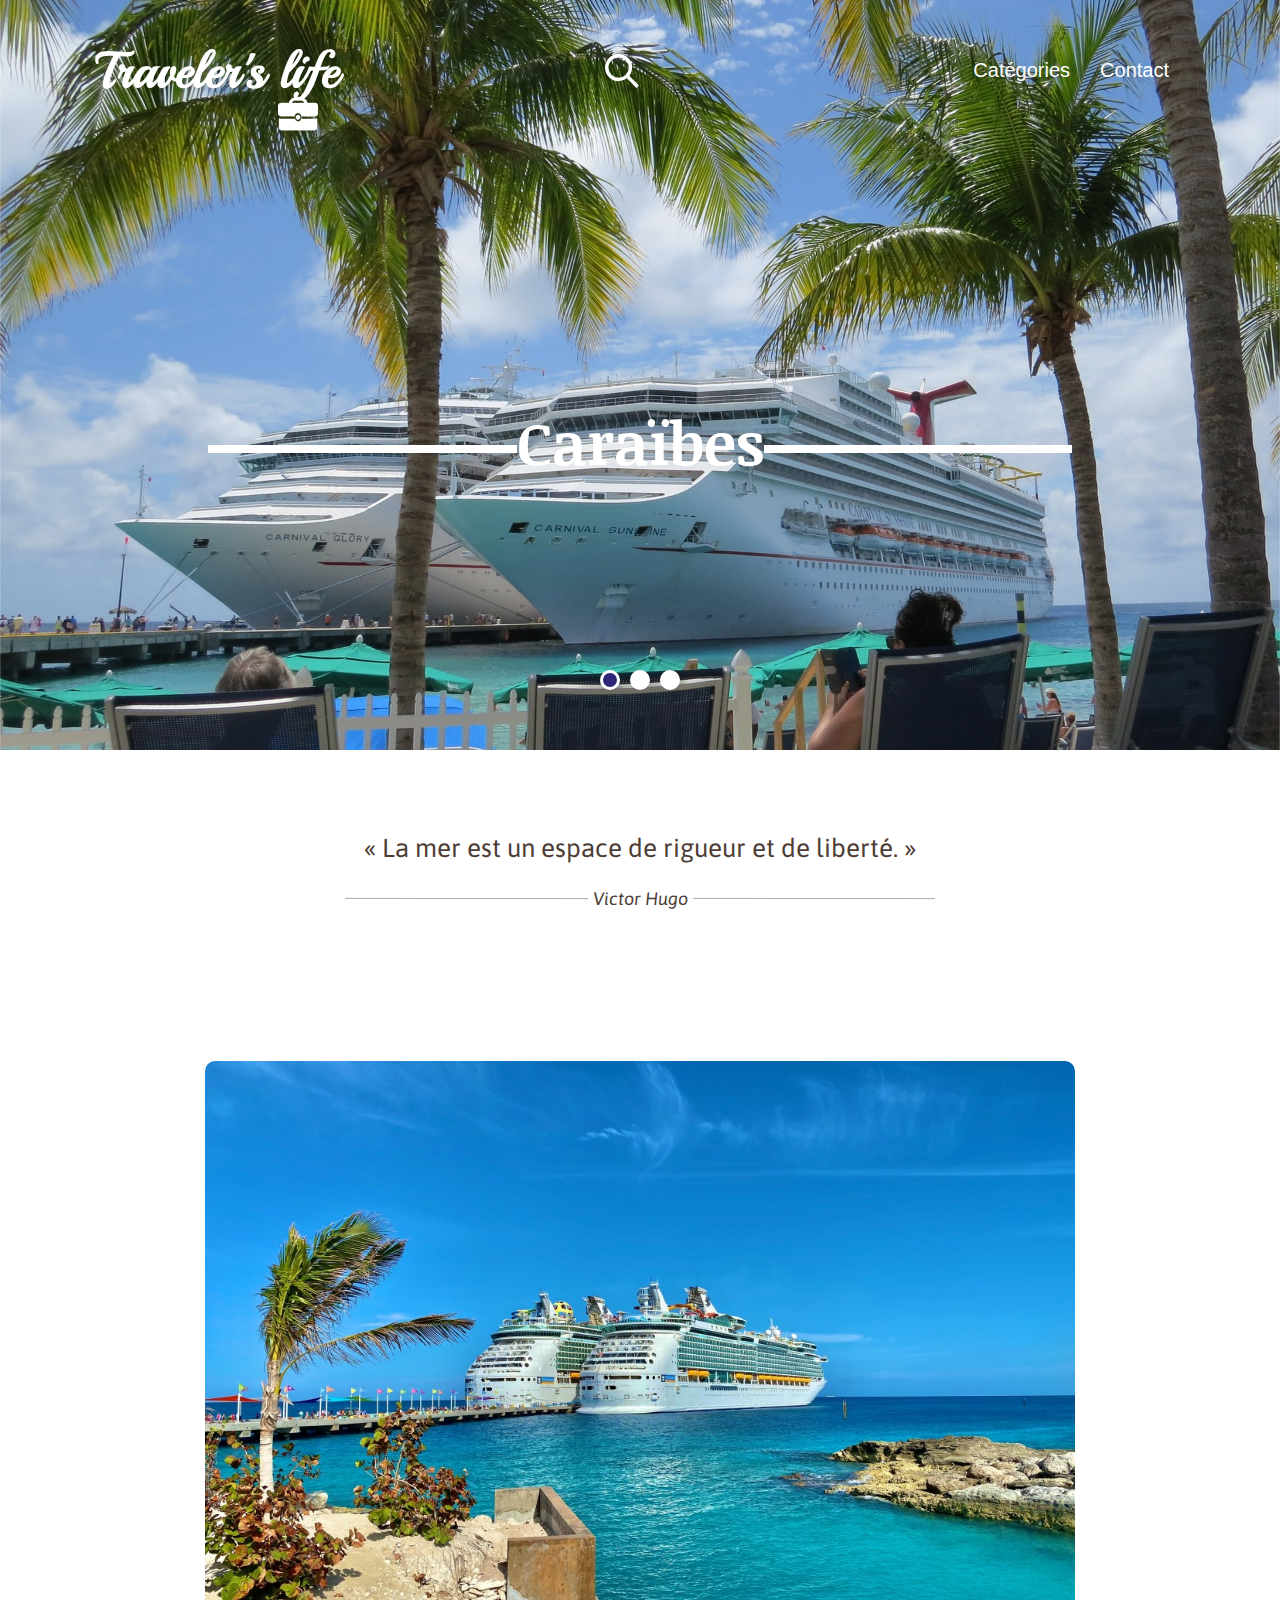
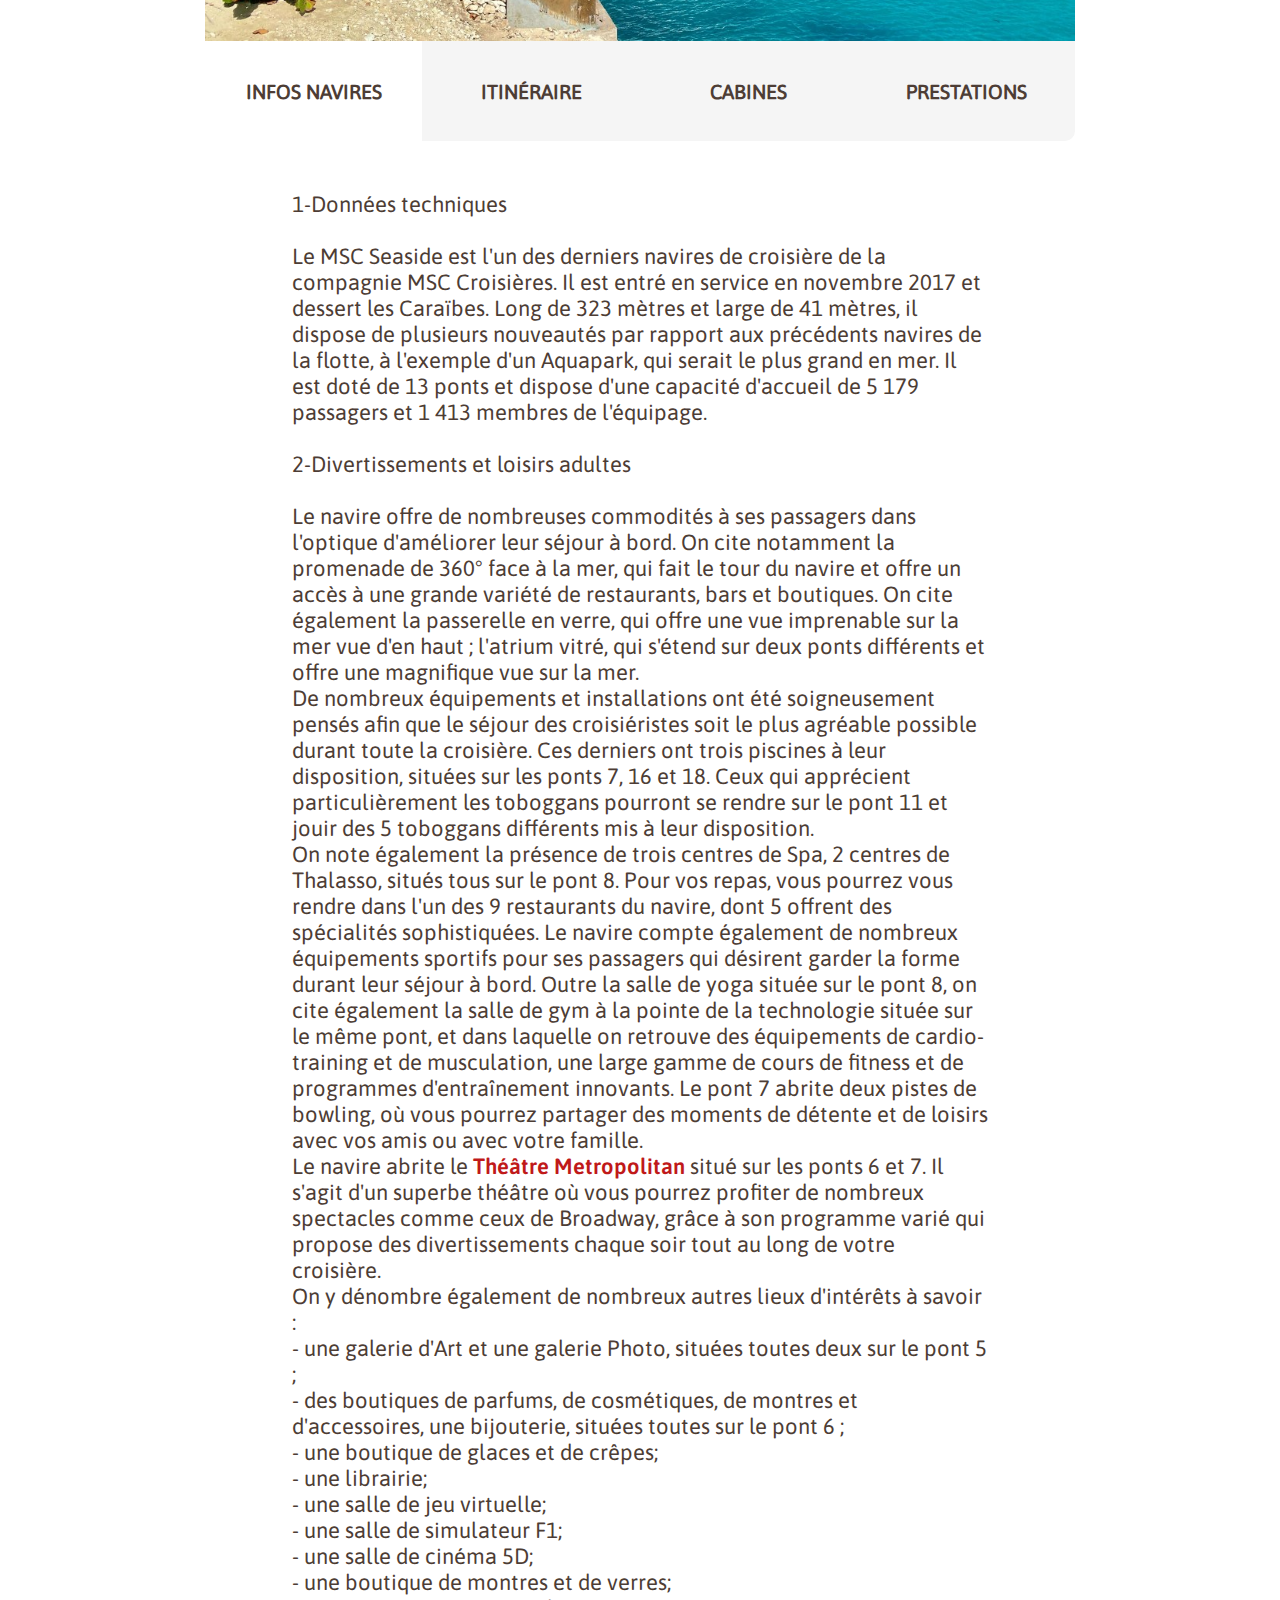
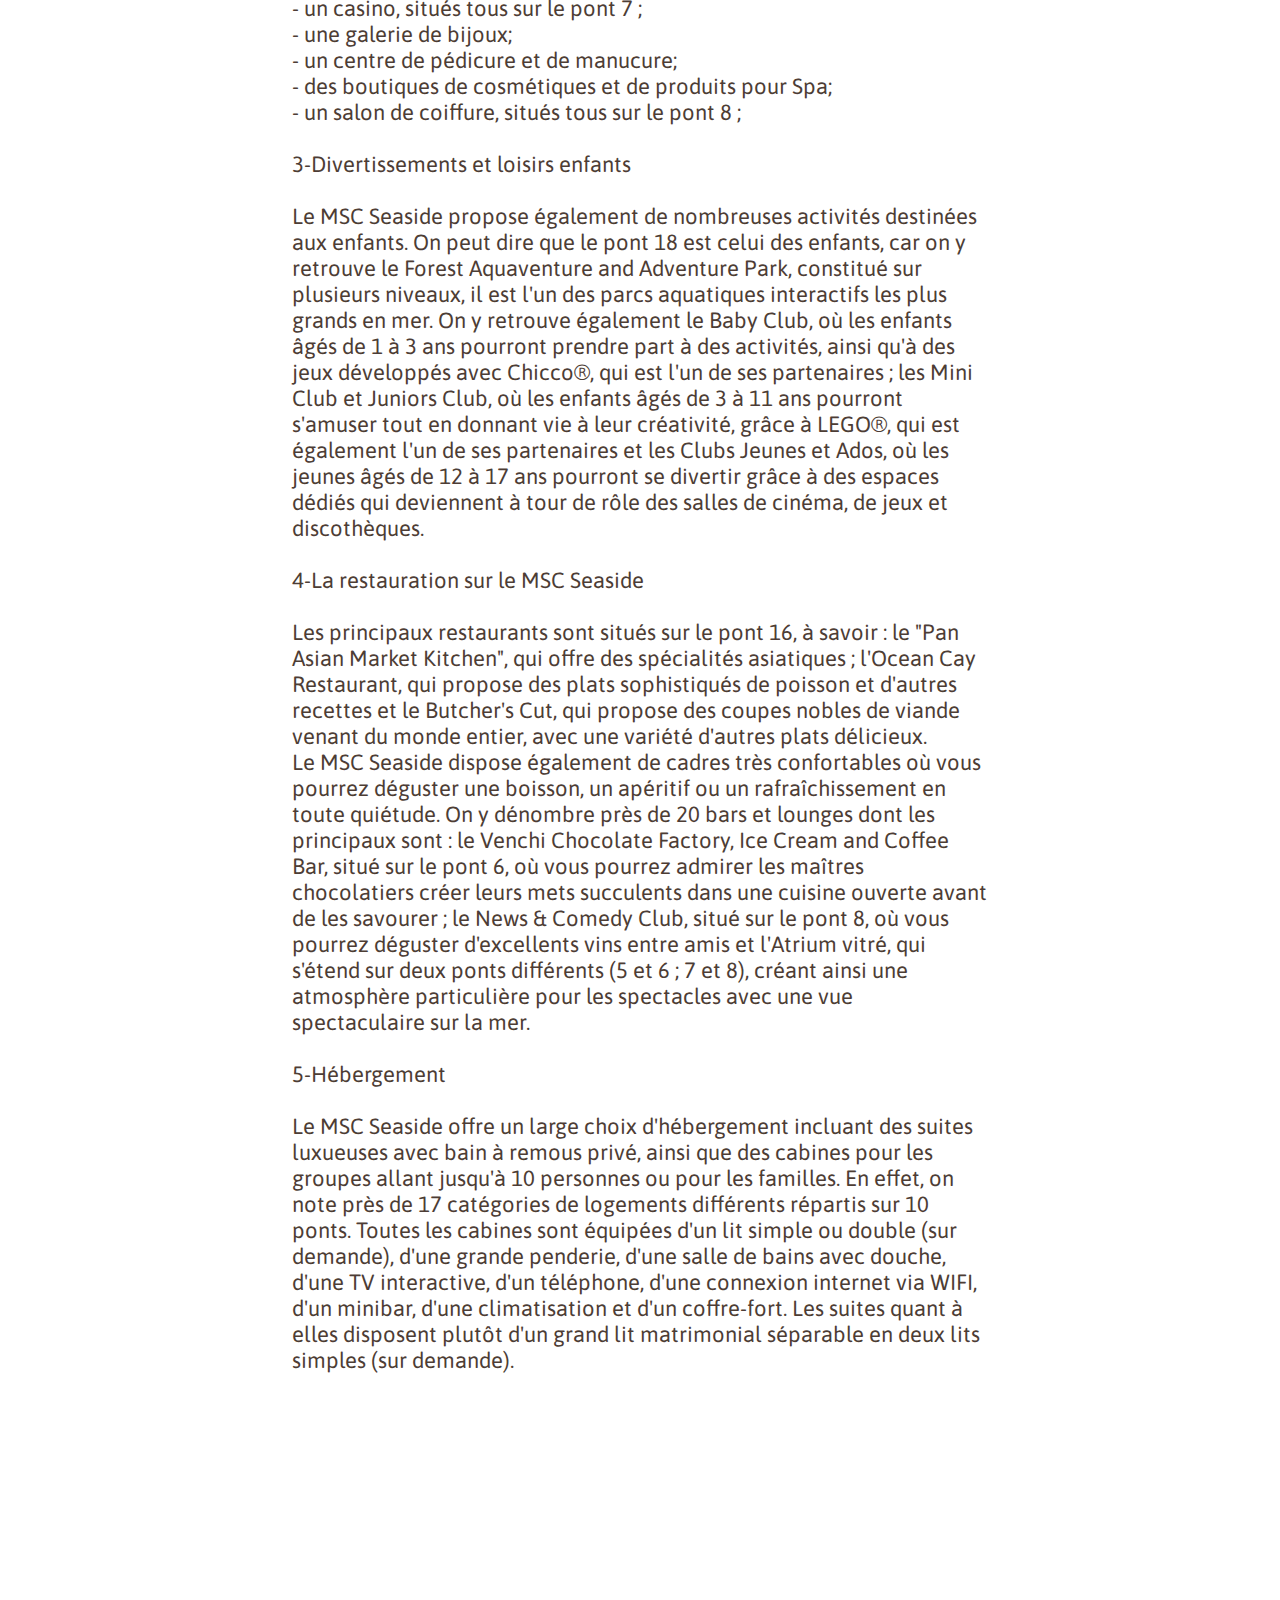
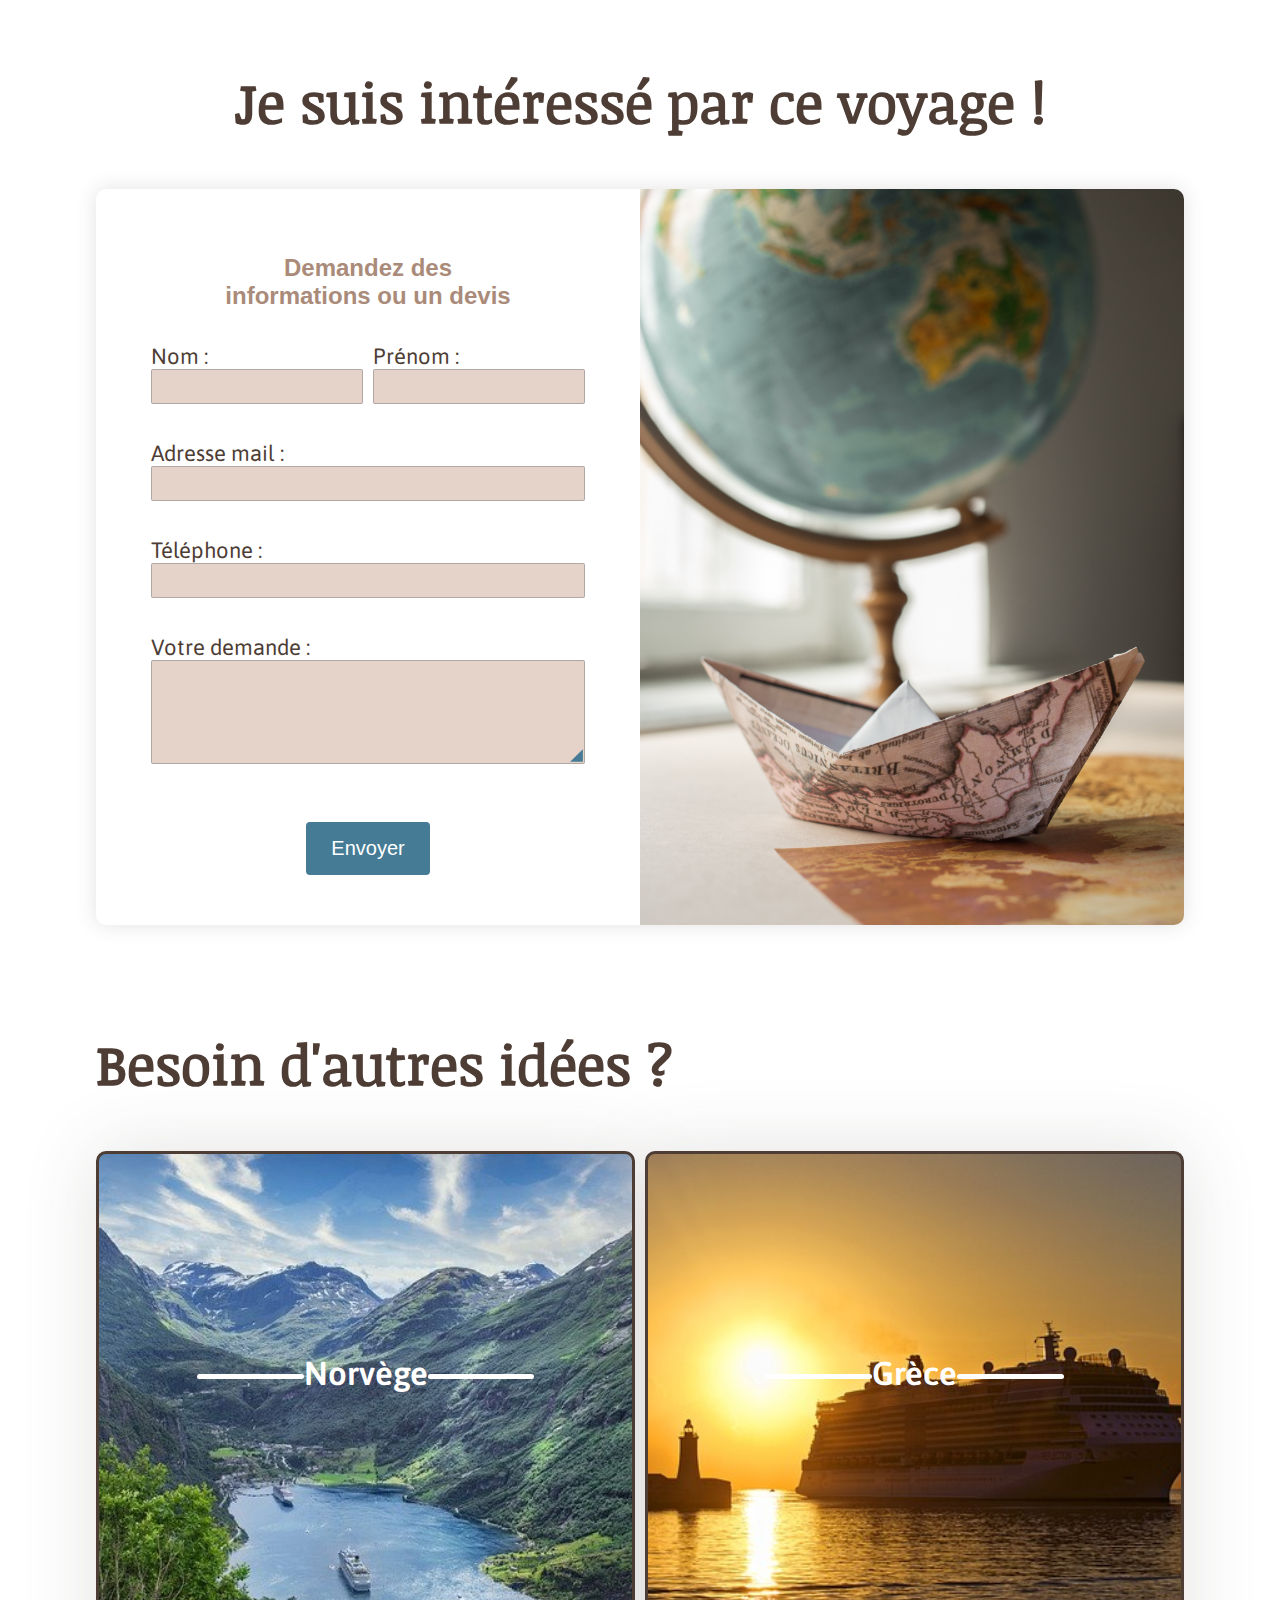
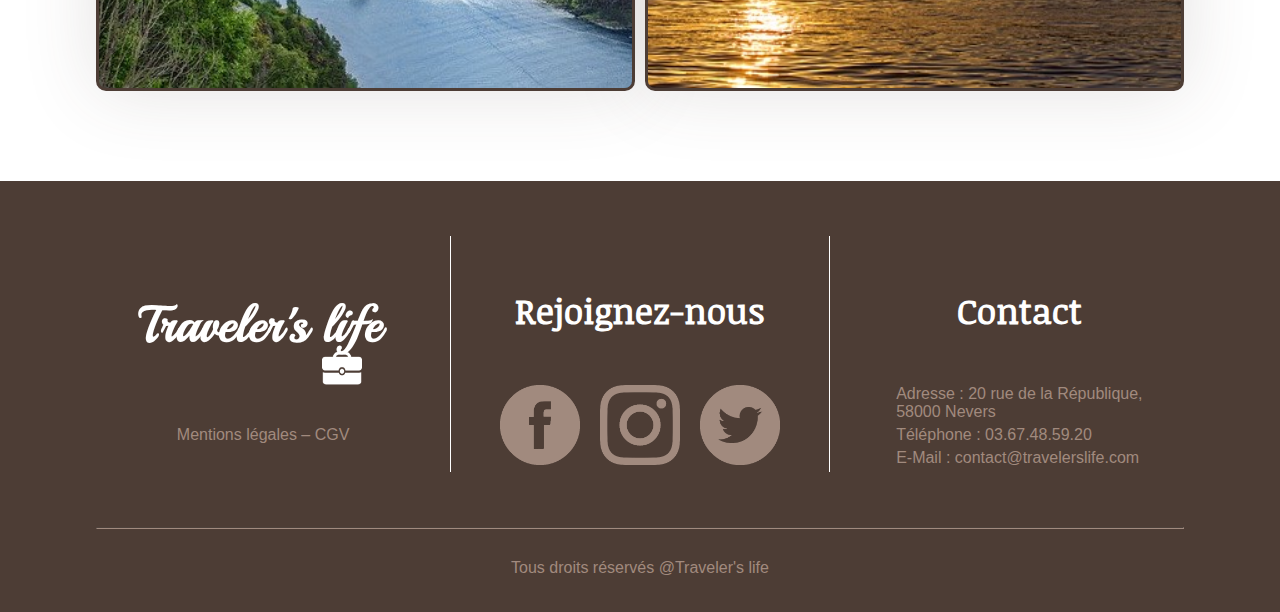
<file: categories/croisieres/caraibes.html>
<!DOCTYPE html>

<html lang="fr">

    <head>
        <title>Traveler's life | Caraïbes</title>
        <link rel="icon" href="../../img/decorations/icone_valise.png">

        <meta charset="UTF-8">
        <meta http-equiv="X-UA-Compatible" content="IE=edge">
        <meta name="viewport" content="width=device-width, initial-scale=1.0">
        <link rel="stylesheet" href="../../CSS/form.css"/>
        <script src="../../JavaScript/JavaScript.js"></script>
    </head>

    <body>
        <header>
            <input type="checkbox">
            <img src="../../img/decorations/burger.svg" alt="menu">

            <a href="../../index.html"><h1 class="logo">Traveler's life<img src="../../img/decorations/valise.png" alt="valise"></h1></a>

            <form id="recherche">
                <input class="barre" type="text" name="text">
                <input class="envoi" type="submit" name="submit" class="submit" value="">
            </form>

            <nav>
                <div class="menu_deroulant">
                    <input type="checkbox">
                    <p>Catégories</p>
                    <div>
                        <a href="../hotels.html" >Hôtels</a>
                        <a href="../croisieres.html">Croisières</a>
                        <a href="../safaris.html">Safaris</a>
                    </div>
                </div>
                <a href="#contacts">Contact</a>
            </nav>
        </header>

        <section id="accueil">
            <div id="imageHotel" style="background-image: url(../../img/caraibes1.jpg)">
            </div>
            <div id="imageCroisiere" style="background-image: url(../../img/caraibes2.jpg)">
            </div>
            <div id="imageSafari" style="background-image: url(../../img/caraibes3.jpg)">
            </div>
            <h1 class="titre"><span><img src="../../img/ligneTitre.PNG" alt="Ligne blanche"></span>Caraïbes<span><img src="../../img/ligneTitre.PNG" alt="Ligne blanche"></span></h1>
            <div id="interfaceAccueil">
                <div class="fleche">
                    <div class="flecheGauche">
                        <button onclick="decaler(-1, 2)" id="gauche"></button>
                    </div>
                    <div class="flecheDroite">
                        <button onclick="decaler(1, 2)" id="droite"></button>
                    </div>
                </div>
                <div class="ronds">
                    <div onclick="sauter(1, 2)" class="rondBlanc" id="rondBlanc1"></div>
                    <div onclick="sauter(2, 2)" class="rondBlanc" id="rondBlanc2"></div>
                    <div onclick="sauter(3, 2)" class="rondBlanc" id="rondBlanc3"></div>
                </div>
            </div>
        </section>

        <section id="citation">
            <blockquote>
                <p>« La mer est un espace de rigueur et de liberté. »</p>
                <cite><img src="../../img/decorations/ligne_citation.svg" alt="Ligne décorative">Victor Hugo<img src="../../img/decorations/ligne_citation.svg" alt="Ligne décorative"></cite>
            </blockquote>
        </section>

        <section id="caracteristique">
            <div class="blocCaracteristique">
                <img class="imagesDuVoyage" id="imagesDuVoyage1" src="../../img/caracteristiquecroisiere1.jpg">
                <img class="imagesDuVoyage" id="imagesDuVoyage2" src="../../img/caracteristiquecroisiere2.jpg">
                <img class="imagesDuVoyage" id="imagesDuVoyage3" src="../../img/caracteristiquecroisiere3.jpg">
                <img class="imagesDuVoyage" id="imagesDuVoyage4" src="../../img/caracteristiquecroisiere4.jpg">
                <div class="menuCaracteristique">
                    <div onclick="transitionPresentation()" class="menuPresentation" id="menuPresentation">
                        <p>Infos navires</p>
                    </div>
                    <div onclick="transitionItineraire()" class="menuItineraire" id="menuItineraire">
                        <p>Itinéraire</p>
                    </div>
                    <div onclick="transitionHebergement()" class="menuHebergement" id="menuHebergement">
                        <p>Cabines</p>
                    </div>
                    <div onclick="transitionBudget()" class="menuBudget" id="menuBudget">
                        <p>Prestations</p>
                    </div>
                </div>
                <div class="menuText">
                    <p class="menuTextPresentation" id="menuTextPresentation" style="text-align: left">1-Données techniques<br><br>
                        Le MSC Seaside est l'un des derniers navires de croisière de la compagnie MSC Croisières. Il est entré en service en novembre 2017 et dessert les Caraïbes. Long de 323 mètres et large de 41 mètres, il dispose de plusieurs nouveautés par rapport aux précédents navires de la flotte, à l'exemple d'un Aquapark, qui serait le plus grand en mer. Il est doté de 13 ponts et dispose d'une capacité d'accueil de 5 179 passagers et 1 413 membres de l'équipage.
                        <br><br>
                        2-Divertissements et loisirs adultes<br><br>
                        Le navire offre de nombreuses commodités à ses passagers dans l'optique d'améliorer leur séjour à bord. On cite notamment la promenade de 360° face à la mer, qui fait le tour du navire et offre un accès à une grande variété de restaurants, bars et boutiques. On cite également la passerelle en verre, qui offre une vue imprenable sur la mer vue d'en haut ; l'atrium vitré, qui s'étend sur deux ponts différents et offre une magnifique vue sur la mer.
                        <br>
                        De nombreux équipements et installations ont été soigneusement pensés afin que le séjour des croisiéristes soit le plus agréable possible durant toute la croisière. Ces derniers ont trois piscines à leur disposition, situées sur les ponts 7, 16 et 18.
                        
                        Ceux qui apprécient particulièrement les toboggans pourront se rendre sur le pont 11 et jouir des 5 toboggans différents mis à leur disposition.
                        <br>
                        On note également la présence de trois centres de Spa, 2 centres de Thalasso, situés tous sur le pont 8. Pour vos repas, vous pourrez vous rendre dans l'un des 9 restaurants du navire, dont 5 offrent des spécialités sophistiquées.
                        
                        Le navire compte également de nombreux équipements sportifs pour ses passagers qui désirent garder la forme durant leur séjour à bord. Outre la salle de yoga située sur le pont 8, on cite également la salle de gym à la pointe de la technologie située sur le même pont, et dans laquelle on retrouve des équipements de cardio-training et de musculation, une large gamme de cours de fitness et de programmes d'entraînement innovants.
                        
                        Le pont 7 abrite deux pistes de bowling, où vous pourrez partager des moments de détente et de loisirs avec vos amis ou avec votre famille.
                        <br>
                        Le navire abrite le <strong>Théâtre Metropolitan</strong> situé sur les ponts 6 et 7. Il s'agit d'un superbe théâtre où vous pourrez profiter de nombreux spectacles comme ceux de Broadway, grâce à son programme varié qui propose des divertissements chaque soir tout au long de votre croisière.
                        <br>
                        On y dénombre également de nombreux autres lieux d'intérêts à savoir :<br>
                        
                        - une galerie d'Art et une galerie Photo, situées toutes deux sur le pont 5 ;<br>
                        - des boutiques de parfums, de cosmétiques, de montres et d'accessoires, une bijouterie, situées toutes sur le pont 6 ;<br>
                        - une boutique de glaces et de crêpes;<br>
                        - une librairie;<br>
                        - une salle de jeu virtuelle;<br>
                        - une salle de simulateur F1;<br>
                        - une salle de cinéma 5D;<br>
                        - une boutique de montres et de verres;<br>
                        - un casino, situés tous sur le pont 7 ;<br>
                        - une galerie de bijoux;<br>
                        - un centre de pédicure et de manucure;<br>
                        - des boutiques de cosmétiques et de produits pour Spa;<br>
                        - un salon de coiffure, situés tous sur le pont 8 ;<br><br>
                        3-Divertissements et loisirs enfants<br><br>
                        Le MSC Seaside propose également de nombreuses activités destinées aux enfants. On peut dire que le pont 18 est celui des enfants, car on y retrouve le Forest Aquaventure and Adventure Park, constitué sur plusieurs niveaux, il est l'un des parcs aquatiques interactifs les plus grands en mer. On y retrouve également le Baby Club, où les enfants âgés de 1 à 3 ans pourront prendre part à des activités, ainsi qu'à des jeux développés avec Chicco®, qui est l'un de ses partenaires ; les Mini Club et Juniors Club, où les enfants âgés de 3 à 11 ans pourront s'amuser tout en donnant vie à leur créativité, grâce à LEGO®, qui est également l'un de ses partenaires et les Clubs Jeunes et Ados, où les jeunes âgés de 12 à 17 ans pourront se divertir grâce à des espaces dédiés qui deviennent à tour de rôle des salles de cinéma, de jeux et discothèques.
                        <br><br>
                        4-La restauration sur le MSC Seaside<br><br>
                        Les principaux restaurants sont situés sur le pont 16, à savoir : le "Pan Asian Market Kitchen", qui offre des spécialités asiatiques ; l'Ocean Cay Restaurant, qui propose des plats sophistiqués de poisson et d'autres recettes et le Butcher's Cut, qui propose des coupes nobles de viande venant du monde entier, avec une variété d'autres plats délicieux. 
                        <br>
                        Le MSC Seaside dispose également de cadres très confortables où vous pourrez déguster une boisson, un apéritif ou un rafraîchissement en toute quiétude. On y dénombre près de 20 bars et lounges dont les principaux sont : le Venchi Chocolate Factory, Ice Cream and Coffee Bar, situé sur le pont 6, où vous pourrez admirer les maîtres chocolatiers créer leurs mets succulents dans une cuisine ouverte avant de les savourer ; le News & Comedy Club, situé sur le pont 8, où vous pourrez déguster d'excellents vins entre amis et l'Atrium vitré, qui s'étend sur deux ponts différents (5 et 6 ; 7 et 8), créant ainsi une atmosphère particulière pour les spectacles avec une vue spectaculaire sur la mer.
                        <br><br>
                        5-Hébergement<br><br>
                        Le MSC Seaside offre un large choix d'hébergement incluant des suites luxueuses avec bain à remous privé, ainsi que des cabines pour les groupes allant jusqu'à 10 personnes ou pour les familles. En effet, on note près de 17 catégories de logements différents répartis sur 10 ponts. Toutes les cabines sont équipées d'un lit simple ou double (sur demande), d'une grande penderie, d'une salle de bains avec douche, d'une TV interactive, d'un téléphone, d'une connexion internet via WIFI, d'un minibar, d'une climatisation et d'un coffre-fort. Les suites quant à elles disposent plutôt d'un grand lit matrimonial séparable en deux lits simples (sur demande).</p>
                    <div class="menuTextItineraire" id="menuTextItineraire">
                        <div class="caracteristiqueEscale">
                            <div class="caracteristiqueEscaleImage">
                                <img src="../../img/CaracteristiqueItineraireEscale.PNG" alt="Itineraire">
                            </div>
                            <div class="caracteristiqueEscaleText">
                                <table>
                                    <tr>
                                        <th>jour</th>
                                        <th>escales</th>
                                        <th>arrivée</th>
                                        <th>départ</th>
                                    </tr>
                                    <tr>
                                        <td>1</td>
                                        <td>Miami</td>
                                        <td></td>
                                        <td>17:30</td>
                                    </tr>
                                    <tr>
                                        <td>2</td>
                                        <td>Navigation</td>
                                        <td></td>
                                        <td></td>
                                    </tr>
                                    <tr>
                                        <td>3</td>
                                        <td>Costa Maya</td>
                                        <td>8:00</td>
                                        <td>17:00</td>
                                    </tr>
                                    <tr>
                                        <td>4</td>
                                        <td>Roatan</td>
                                        <td>8:00</td>
                                        <td>16:00</td>
                                    </tr>
                                    <tr>
                                        <td>5</td>
                                        <td>Cozumel</td>
                                        <td>8:00</td>
                                        <td>19:00</td>
                                    </tr>
                                    <tr>
                                        <td>6</td>
                                        <td>Navigation</td>
                                        <td></td>
                                        <td></td>
                                    </tr>
                                    <tr>
                                        <td>7</td>
                                        <td>Cocacay</td>
                                        <td>7:00</td>
                                        <td>17:00</td>
                                    </tr>
                                    <tr>
                                        <td style="border: none">8</td>
                                        <td style="border: none">Miami</td>
                                        <td style="border: none">6:00</td>
                                        <td style="border: none"></td>
                                    </tr>
                                </table>
                            </div>
                        </div> 
                    </div>
                    <div class="menuTextHebergement" id="menuTextHebergement">
                        <div class="caracteristiqueCabine">
                            <div class="caracteristiqueCabineImage">
                                <img src="../../img/cabine1.jpg" alt="cabine1">
                            </div>
                            <div class="caracteristiqueCabineText">
                                <h3>Cabine intérieure</h3>
                                <p>Lit complet et salle de bain complète. Profitez des vues virtuelles du paysage en temps réel via votre téléviseur à écran plat. Cabine d'occupation simple, pas de supplément individuel requis. Jusqu'à 1 personne. Superficie : 8.9m²</p>
                            </div>
                        </div> 
                        <div class="caracteristiqueCabine">
                            <div class="caracteristiqueCabineImage">
                                <img src="../../img/cabine2.jpg" alt="cabine1">
                            </div>
                            <div class="caracteristiqueCabineText">
                                <h3>Cabine extérieure</h3>
                                <p>Différentes sortes de cabines vue mer sont disponibles : la standard avec vue sur la mer, celle avec vue sur la promenade et enfin celle orientée vers Le parc central.</p>
                            </div> 
                        </div>
                        <div class="caracteristiqueCabine">
                            <div class="caracteristiqueCabineImage">
                                <img src="../../img/cabine3.jpg" alt="cabine1">
                            </div>
                            <div class="caracteristiqueCabineText">
                                <h3>Cabine balcon</h3>
                                <p>Deux lits jumeaux convertibles en très grand lit double, coin salon, salle de bain complète et balcon avec vue sur la promenade ou vue mer selon la catégorie choisie. Jusqu'à 4 personnes. Les cabines comprennent également un sèche-cheveux, une télévision, une radio, un mini réfrigérateur et un coffre-fort. Le service en cabine est disponible 24h/24 (frais supplémentaires pour le service de nuit). Superficie : 16 m²</p>
                            </div> 
                        </div>
                        <div class="caracteristiqueCabine">
                            <div class="caracteristiqueCabineImage">
                                <img src="../../img/cabine4.jpg" alt="cabine1">
                            </div>
                            <div class="caracteristiqueCabineText">
                                <h3>Suite</h3>
                                <p>Zone de chambre avec deux lits jumeaux qui se transforment en Royal King. Salle de bain complète avec baignoire. Espace salon avec canapé. Balcon privé. Jusqu'à 4 personnes. Superficie : 26m²</p>
                            </div> 
                        </div>
                    </div>
                    <p class="menuTextBudget" id="menuTextBudget"><span><img class="logoPrestation" src="../../img/caracteristiquePrestationProjecteur.PNG" style="height: 30px"></span>LES EXPÉRIENCES <span style=color:rgb(69,123,148)>INCLUSES</span><br><br>
                        - Boardwalk<br>
                        - Bibliothèque<br>
                        - Central Park<br>
                        - Slide enfants<br>
                        - The Perfect Storm<br>
                        - Tyrolienne<br>
                        - Spectacles à l'AquaTheater<br>
                        - Piscine avec écran géant<br>
                        - Ulimate abyss<br>
                        - Splashaway BaySM<br>
                        - Zone jeunesse<br>
                        - Escalade<br>
                        - Patinoire<br>
                        - Mini-golf<br>
                        - Terrain de sports<br>
                        - Fitness<br>
                        - FlowRider®<br>
                        - Piste de jogging<br>
                        - Table de tennis<br>
                        - Solarium bistro<br>
                        - Vintages<br>
                        - Café Latte-tudes<br>
                        - une galerie d'Art et une galerie Photo<br>
                        - des boutiques de parfums, de cosmétiques, de montres et d'accessoires, une bijouterie<br>
                        - une boutique de glaces et de crêpes<br>
                        - une salle de jeu virtuelle<br>
                        - une salle de simulateur F1<br>
                        - une salle de cinéma 5D<br>
                        - une boutique de montres et de verres<br>
                        - un casino<br>
                        - un centre de pédicure et de manucure<br>
                        - un salon de coiffure<br><br>
                        <span><img class="logoPrestation" src="../../img/caracteristiquePrestationPlus.PNG" style="height: 30px"></span> PRESTATIONS <span style=color:rgb(69,123,148)>INCLUSES</span><br><br>
                        Le logement dans la cabine prealablement choisie pour toute la duree de la croisiere<br>
                        La pension complete a bord du diner du 1er soir au petit dejeuner du dernier jour hors prestations spécifiques<br>
                        Les taxes portuaires<br>
                        Les spectacles inclus dans la croisiere<br>
                        Le cocktail de bienvenue du commandant<br><br>
                        <span><img class="logoPrestation" src="../../img/caracteristiquePrestationCroix.PNG" style="height: 30px"></span>LES PRESTATIONS <span style=color:rgb(69,123,148)>NON INCLUSES</span><br><br>
                        Les assurances de voyages sauf prevu par le contrat<br>
                        Les boissons au bar ou au restaurant sauf prevu par le contrat<br>
                        Les excursions facultatives<br>
                        Les acheminements aeriens jusqu au port d embarquement sauf prevu par le contrat<br>
                        Le forfait de sejour a bord (pourboires obligatoire et a payer a bord en fin de croisiere) sauf prevu par le contrat
                        Les services personnels (coiffeur, massages, medecin ...)<br><br>
                        <span><img class="logoPrestation" src="../../img/caracteristiquePrestationInfos.PNG" style="height: 30px"></span>LES FORMALITÉS <span style=color:rgb(69,123,148)>DE DÉPART</span><br><br>
                        Passeport ou carte d'identité obligatoire en fonction de la destination (nous contacter pour information).
                        La validité du document (passeport ou CI) doit être supérieure à 6 mois de la date du retour.</p>
                </div>
                <div class="menuCaracteristique2">
                    <div onclick="transitionPresentation2()" class="menuPresentation2" id="menuPresentation2">
                        <div class="menuPresentationFleche"><p>Présentation</p><img id="flecheBasCaracteristique" src="../../img/flecheBasCaracteristique.png" height="40px" width="40px"></div>
                    </div>
                    <p class="menuTextPresentation2" id="menuTextPresentation2" style="text-align: left">1-Données techniques<br><br>
                        Le MSC Seaside est l'un des derniers navires de croisière de la compagnie MSC Croisières. Il est entré en service en novembre 2017 et dessert les Caraïbes. Long de 323 mètres et large de 41 mètres, il dispose de plusieurs nouveautés par rapport aux précédents navires de la flotte, à l'exemple d'un Aquapark, qui serait le plus grand en mer. Il est doté de 13 ponts et dispose d'une capacité d'accueil de 5 179 passagers et 1 413 membres de l'équipage.
                        <br><br>
                        2-Divertissements et loisirs adultes<br><br>
                        Le navire offre de nombreuses commodités à ses passagers dans l'optique d'améliorer leur séjour à bord. On cite notamment la promenade de 360° face à la mer, qui fait le tour du navire et offre un accès à une grande variété de restaurants, bars et boutiques. On cite également la passerelle en verre, qui offre une vue imprenable sur la mer vue d'en haut ; l'atrium vitré, qui s'étend sur deux ponts différents et offre une magnifique vue sur la mer.
                        <br>
                        De nombreux équipements et installations ont été soigneusement pensés afin que le séjour des croisiéristes soit le plus agréable possible durant toute la croisière. Ces derniers ont trois piscines à leur disposition, situées sur les ponts 7, 16 et 18.
                        
                        Ceux qui apprécient particulièrement les toboggans pourront se rendre sur le pont 11 et jouir des 5 toboggans différents mis à leur disposition.
                        <br>
                        On note également la présence de trois centres de Spa, 2 centres de Thalasso, situés tous sur le pont 8. Pour vos repas, vous pourrez vous rendre dans l'un des 9 restaurants du navire, dont 5 offrent des spécialités sophistiquées.
                        
                        Le navire compte également de nombreux équipements sportifs pour ses passagers qui désirent garder la forme durant leur séjour à bord. Outre la salle de yoga située sur le pont 8, on cite également la salle de gym à la pointe de la technologie située sur le même pont, et dans laquelle on retrouve des équipements de cardio-training et de musculation, une large gamme de cours de fitness et de programmes d'entraînement innovants.
                        
                        Le pont 7 abrite deux pistes de bowling, où vous pourrez partager des moments de détente et de loisirs avec vos amis ou avec votre famille.
                        <br>
                        Le navire abrite le <strong>Théâtre Metropolitan</strong> situé sur les ponts 6 et 7. Il s'agit d'un superbe théâtre où vous pourrez profiter de nombreux spectacles comme ceux de Broadway, grâce à son programme varié qui propose des divertissements chaque soir tout au long de votre croisière.
                        <br>
                        On y dénombre également de nombreux autres lieux d'intérêts à savoir :<br>
                        
                        - une galerie d'Art et une galerie Photo, situées toutes deux sur le pont 5 ;<br>
                        - des boutiques de parfums, de cosmétiques, de montres et d'accessoires, une bijouterie, situées toutes sur le pont 6 ;<br>
                        - une boutique de glaces et de crêpes;<br>
                        - une librairie;<br>
                        - une salle de jeu virtuelle;<br>
                        - une salle de simulateur F1;<br>
                        - une salle de cinéma 5D;<br>
                        - une boutique de montres et de verres;<br>
                        - un casino, situés tous sur le pont 7 ;<br>
                        - une galerie de bijoux;<br>
                        - un centre de pédicure et de manucure;<br>
                        - des boutiques de cosmétiques et de produits pour Spa;<br>
                        - un salon de coiffure, situés tous sur le pont 8 ;<br><br>
                        3-Divertissements et loisirs enfants<br><br>
                        Le MSC Seaside propose également de nombreuses activités destinées aux enfants. On peut dire que le pont 18 est celui des enfants, car on y retrouve le Forest Aquaventure and Adventure Park, constitué sur plusieurs niveaux, il est l'un des parcs aquatiques interactifs les plus grands en mer. On y retrouve également le Baby Club, où les enfants âgés de 1 à 3 ans pourront prendre part à des activités, ainsi qu'à des jeux développés avec Chicco®, qui est l'un de ses partenaires ; les Mini Club et Juniors Club, où les enfants âgés de 3 à 11 ans pourront s'amuser tout en donnant vie à leur créativité, grâce à LEGO®, qui est également l'un de ses partenaires et les Clubs Jeunes et Ados, où les jeunes âgés de 12 à 17 ans pourront se divertir grâce à des espaces dédiés qui deviennent à tour de rôle des salles de cinéma, de jeux et discothèques.
                        <br><br>
                        4-La restauration sur le MSC Seaside<br><br>
                        Les principaux restaurants sont situés sur le pont 16, à savoir : le "Pan Asian Market Kitchen", qui offre des spécialités asiatiques ; l'Ocean Cay Restaurant, qui propose des plats sophistiqués de poisson et d'autres recettes et le Butcher's Cut, qui propose des coupes nobles de viande venant du monde entier, avec une variété d'autres plats délicieux. 
                        <br>
                        Le MSC Seaside dispose également de cadres très confortables où vous pourrez déguster une boisson, un apéritif ou un rafraîchissement en toute quiétude. On y dénombre près de 20 bars et lounges dont les principaux sont : le Venchi Chocolate Factory, Ice Cream and Coffee Bar, situé sur le pont 6, où vous pourrez admirer les maîtres chocolatiers créer leurs mets succulents dans une cuisine ouverte avant de les savourer ; le News & Comedy Club, situé sur le pont 8, où vous pourrez déguster d'excellents vins entre amis et l'Atrium vitré, qui s'étend sur deux ponts différents (5 et 6 ; 7 et 8), créant ainsi une atmosphère particulière pour les spectacles avec une vue spectaculaire sur la mer.
                        <br><br>
                        5-Hébergement<br><br>
                        Le MSC Seaside offre un large choix d'hébergement incluant des suites luxueuses avec bain à remous privé, ainsi que des cabines pour les groupes allant jusqu'à 10 personnes ou pour les familles. En effet, on note près de 17 catégories de logements différents répartis sur 10 ponts. Toutes les cabines sont équipées d'un lit simple ou double (sur demande), d'une grande penderie, d'une salle de bains avec douche, d'une TV interactive, d'un téléphone, d'une connexion internet via WIFI, d'un minibar, d'une climatisation et d'un coffre-fort. Les suites quant à elles disposent plutôt d'un grand lit matrimonial séparable en deux lits simples (sur demande).</p>
                    <div onclick="transitionItineraire2()" class="menuItineraire2" id="menuItineraire2">
                        <div class="menuPresentationFleche"><p>Itinéraire</p><img id="flecheBasCaracteristique2" src="../../img/flecheBasCaracteristique.png" height="40px" width="40px"></div>
                    </div>
                    <div class="menuTextItineraire2" id="menuTextItineraire2">
                        <div class="caracteristiqueEscale">
                            <div class="caracteristiqueEscaleImage">
                                <img src="../../img/CaracteristiqueItineraireEscale.PNG" alt="Itineraire">
                            </div>
                            <div class="caracteristiqueEscaleText">
                                <table>
                                    <tr>
                                        <th>jour</th>
                                        <th>escales</th>
                                        <th class="tabEscale">arrivée</th>
                                        <th class="tabEscale">départ</th>
                                    </tr>
                                    <tr>
                                        <td>1</td>
                                        <td>Miami</td>
                                        <td class="tabEscale"></td>
                                        <td class="tabEscale">17:30</td>
                                    </tr>
                                    <tr>
                                        <td>2</td>
                                        <td>Navigation</td>
                                        <td class="tabEscale"></td>
                                        <td class="tabEscale"></td>
                                    </tr>
                                    <tr>
                                        <td>3</td>
                                        <td>Costa Maya</td>
                                        <td class="tabEscale">8:00</td>
                                        <td class="tabEscale">17:00</td>
                                    </tr>
                                    <tr>
                                        <td>4</td>
                                        <td>Roatan</td>
                                        <td class="tabEscale">8:00</td>
                                        <td class="tabEscale">16:00</td>
                                    </tr>
                                    <tr>
                                        <td>5</td>
                                        <td>Cozumel</td>
                                        <td class="tabEscale">8:00</td>
                                        <td class="tabEscale">19:00</td>
                                    </tr>
                                    <tr>
                                        <td>6</td>
                                        <td>Navigation</td>
                                        <td class="tabEscale"></td>
                                        <td class="tabEscale"></td>
                                    </tr>
                                    <tr>
                                        <td>7</td>
                                        <td>Cocacay</td>
                                        <td class="tabEscale">7:00</td>
                                        <td class="tabEscale">17:00</td>
                                    </tr>
                                    <tr>
                                        <td style="border: none">8</td>
                                        <td style="border: none">Miami</td>
                                        <td  class="tabEscale" style="border: none">6:00</td>
                                        <td  class="tabEscale" style="border: none"></td>
                                    </tr>
                                </table>
                            </div>
                        </div> 
                    </div>  
                    <div onclick="transitionHebergement2()" class="menuHebergement2" id="menuHebergement2">
                        <div class="menuPresentationFleche"><p>Cabines</p><img src="../../img/flecheBasCaracteristique.png" height="40px" width="40px"></div>
                    </div>
                    <div class="menuTextHebergement2" id="menuTextHebergement2">
                        <div class="caracteristiqueCabine">
                            <div class="caracteristiqueCabineImage">
                                <img src="../../img/cabine1.jpg" alt="cabine1">
                            </div>
                            <div class="caracteristiqueCabineText">
                                <h3>Cabine intérieure</h3>
                                <p>Lit complet et salle de bain complète. Profitez des vues virtuelles du paysage en temps réel via votre téléviseur à écran plat. Cabine d'occupation simple, pas de supplément individuel requis. Jusqu'à 1 personne. Superficie : 8.9m²</p>
                            </div>
                        </div> 
                        <div class="caracteristiqueCabine">
                            <div class="caracteristiqueCabineImage">
                                <img src="../../img/cabine2.jpg" alt="cabine1">
                            </div>
                            <div class="caracteristiqueCabineText">
                                <h3>Cabine extérieure</h3>
                                <p>Différentes sortes de cabines vue mer sont disponibles : la standard avec vue sur la mer, celle avec vue sur la promenade et enfin celle orientée vers Le parc central.</p>
                            </div> 
                        </div>
                        <div class="caracteristiqueCabine">
                            <div class="caracteristiqueCabineImage">
                                <img src="../../img/cabine3.jpg" alt="cabine1">
                            </div>
                            <div class="caracteristiqueCabineText">
                                <h3>Cabine balcon</h3>
                                <p>Deux lits jumeaux convertibles en très grand lit double, coin salon, salle de bain complète et balcon avec vue sur la promenade ou vue mer selon la catégorie choisie. Jusqu'à 4 personnes. Les cabines comprennent également un sèche-cheveux, une télévision, une radio, un mini réfrigérateur et un coffre-fort. Le service en cabine est disponible 24h/24 (frais supplémentaires pour le service de nuit). Superficie : 16 m²</p>
                            </div> 
                        </div>
                        <div class="caracteristiqueCabine">
                            <div class="caracteristiqueCabineImage">
                                <img src="../../img/cabine4.jpg" alt="cabine1">
                            </div>
                            <div class="caracteristiqueCabineText">
                                <h3>Suite</h3>
                                <p>Zone de chambre avec deux lits jumeaux qui se transforment en Royal King. Salle de bain complète avec baignoire. Espace salon avec canapé. Balcon privé. Jusqu'à 4 personnes. Superficie : 26m²</p>
                            </div> 
                        </div>
                    </div>
                    <div onclick="transitionBudget2()" class="menuBudget2" id="menuBudget2">
                        <div class="menuPresentationFleche"><p>prestations</p><img src="../../img/flecheBasCaracteristique.png" height="40px" width="40px"></div>
                    </div>
                    <p class="menuTextBudget2" id="menuTextBudget2"><span><img class="logoPrestation" src="../../img/caracteristiquePrestationProjecteur.PNG" style="height: 30px"></span>LES EXPÉRIENCES <span style=color:rgb(69,123,148)>INCLUSES</span><br><br>
                        - Boardwalk<br>
                        - Bibliothèque<br>
                        - Central Park<br>
                        - Slide enfants<br>
                        - The Perfect Storm<br>
                        - Tyrolienne<br>
                        - Spectacles à l'AquaTheater<br>
                        - Piscine avec écran géant<br>
                        - Ulimate abyss<br>
                        - Splashaway BaySM<br>
                        - Zone jeunesse<br>
                        - Escalade<br>
                        - Patinoire<br>
                        - Mini-golf<br>
                        - Terrain de sports<br>
                        - Fitness<br>
                        - FlowRider®<br>
                        - Piste de jogging<br>
                        - Table de tennis<br>
                        - Solarium bistro<br>
                        - Vintages<br>
                        - Café Latte-tudes<br>
                        - une galerie d'Art et une galerie Photo<br>
                        - des boutiques de parfums, de cosmétiques, de montres et d'accessoires, une bijouterie<br>
                        - une boutique de glaces et de crêpes<br>
                        - une salle de jeu virtuelle<br>
                        - une salle de simulateur F1<br>
                        - une salle de cinéma 5D<br>
                        - une boutique de montres et de verres<br>
                        - un casino<br>
                        - un centre de pédicure et de manucure<br>
                        - un salon de coiffure<br><br>
                        <span><img class="logoPrestation" src="../../img/caracteristiquePrestationPlus.PNG" style="height: 30px"></span>LES PRESTATIONS <span style=color:rgb(69,123,148)>INCLUSES</span><br><br>
                        Le logement dans la cabine prealablement choisie pour toute la duree de la croisiere<br>
                        La pension complete a bord du diner du 1er soir au petit dejeuner du dernier jour hors prestations spécifiques<br>
                        Les taxes portuaires<br>
                        Les spectacles inclus dans la croisiere<br>
                        Le cocktail de bienvenue du commandant<br><br>
                        <span><img class="logoPrestation" src="../../img/caracteristiquePrestationCroix.PNG" style="height: 30px"></span>LES PRESTATIONS <span style=color:rgb(69,123,148)>NON INCLUSES</span><br><br>
                        Les assurances de voyages sauf prevu par le contrat<br>
                        Les boissons au bar ou au restaurant sauf prevu par le contrat<br>
                        Les excursions facultatives<br>
                        Les acheminements aeriens jusqu au port d embarquement sauf prevu par le contrat<br>
                        Le forfait de sejour a bord (pourboires obligatoire et a payer a bord en fin de croisiere) sauf prevu par le contrat
                        Les services personnels (coiffeur, massages, medecin ...)<br><br>
                        <span><img class="logoPrestation" src="../../img/caracteristiquePrestationInfos.PNG" style="height: 30px"></span>LES FORMALITÉS <span style=color:rgb(69,123,148)>DE DÉPART</span><br><br>
                        Passeport ou carte d'identité obligatoire en fonction de la destination (nous contacter pour information).
                        La validité du document (passeport ou CI) doit être supérieure à 6 mois de la date du retour.</p>
                </div>
            </div>
        </section>

        <section id="formulaire">
            <h2>Je suis intéressé par ce voyage !</h2>
            <article class="ligne">
                <form method="post" action="traitement.php" class="colonne">
                    <h5>Demandez des informations ou un devis</h5>
                    <div class="ligne">
                        <p class="colonne">
                            <label for="nom">Nom :</label>
                            <input type="text" name="nom" required>
                        </p>
                        <p class="colonne">
                            <label for="prenom">Prénom :</label>
                            <input type="text" name="prenom" required>
                        </p>
                    </div>
                    <p class="colonne">
                        <label for="mail">Adresse mail :</label>
                        <input type="email" name="mail" required>
                    </p>
                    <p class="colonne">
                        <label for="telephone">Téléphone :</label>
                        <input type="tel" name="telephone">
                    </p>
                    <p class="colonne">
                        <label for="demande">Votre demande :</label>
                        <textarea name="demande" rows="4" required></textarea>
                    </p>
                    <input type="submit" value="Envoyer">
                </form>
                <div class="img"></div>
                </article>
        </section>

        <section id="idees">
            <h2>Besoin d'autres idées ?</h2>
            <div class="redirection">
                <a href="norvege.html" class="redirection1" style="background-image: url(../../img/offreNorvege.jpg)">
                    <div class="contenerTitre">
                        <h4 class="titre"><span><img src="../../img/ligneTitre.PNG" alt="Ligne blanche"></span>Norvège<span><img src="../../img/ligneTitre.PNG" alt="Ligne blanche"></span></h4>
                    </div>
                </a>
                <a href="grece.html" class="redirection2" style="background-image: url(../../img/offreGrece.jpg)">
                    <div class="contenerTitre">
                        <h4 class="titre"><span><img src="../../img/ligneTitre.PNG" alt="Ligne blanche"></span>Grèce<span><img src="../../img/ligneTitre.PNG" alt="Ligne blanche"></span></h4>
                    </div>
                </a>    
            </div>
        </section>

        <footer>
            <div class="ligne">
                <div>
                    <a href="#"><h1 class="logo">Traveler's life<img src="../../img/decorations/valise.png" alt="valise"></h1></a>
                    <a href="#">Mentions légales – CGV</a>
                </div>

                <div class="separateur-vertical"></div>

                <div id="reseaux">
                    <h3>Rejoignez-nous</h3>
                    <div class="ligne">
                        <button><img src="../../img/decorations/facebook.png" alt="Facebook"></button>
                        <button><img src="../../img/decorations/instagram.png" alt="Instagram"></button>
                        <button><img src="../../img/decorations/twitter.png" alt="Twitter"></button>
                    </div>
                </div>

                <div class="separateur-vertical"></div>

                <div id="contacts">
                    <h3>Contact</h3>
                    <div>
                        <p>Adresse : 20 rue de la République,<br>58000 Nevers</p>
                        <p>Téléphone : 03.67.48.59.20</p>
                        <p>E-Mail : contact@travelerslife.com</p>
                    </div>
                </div>
            </div>
            <hr>
            <p>Tous droits réservés @Traveler's life</p>
        </footer>
    </body>

</html>
</file>
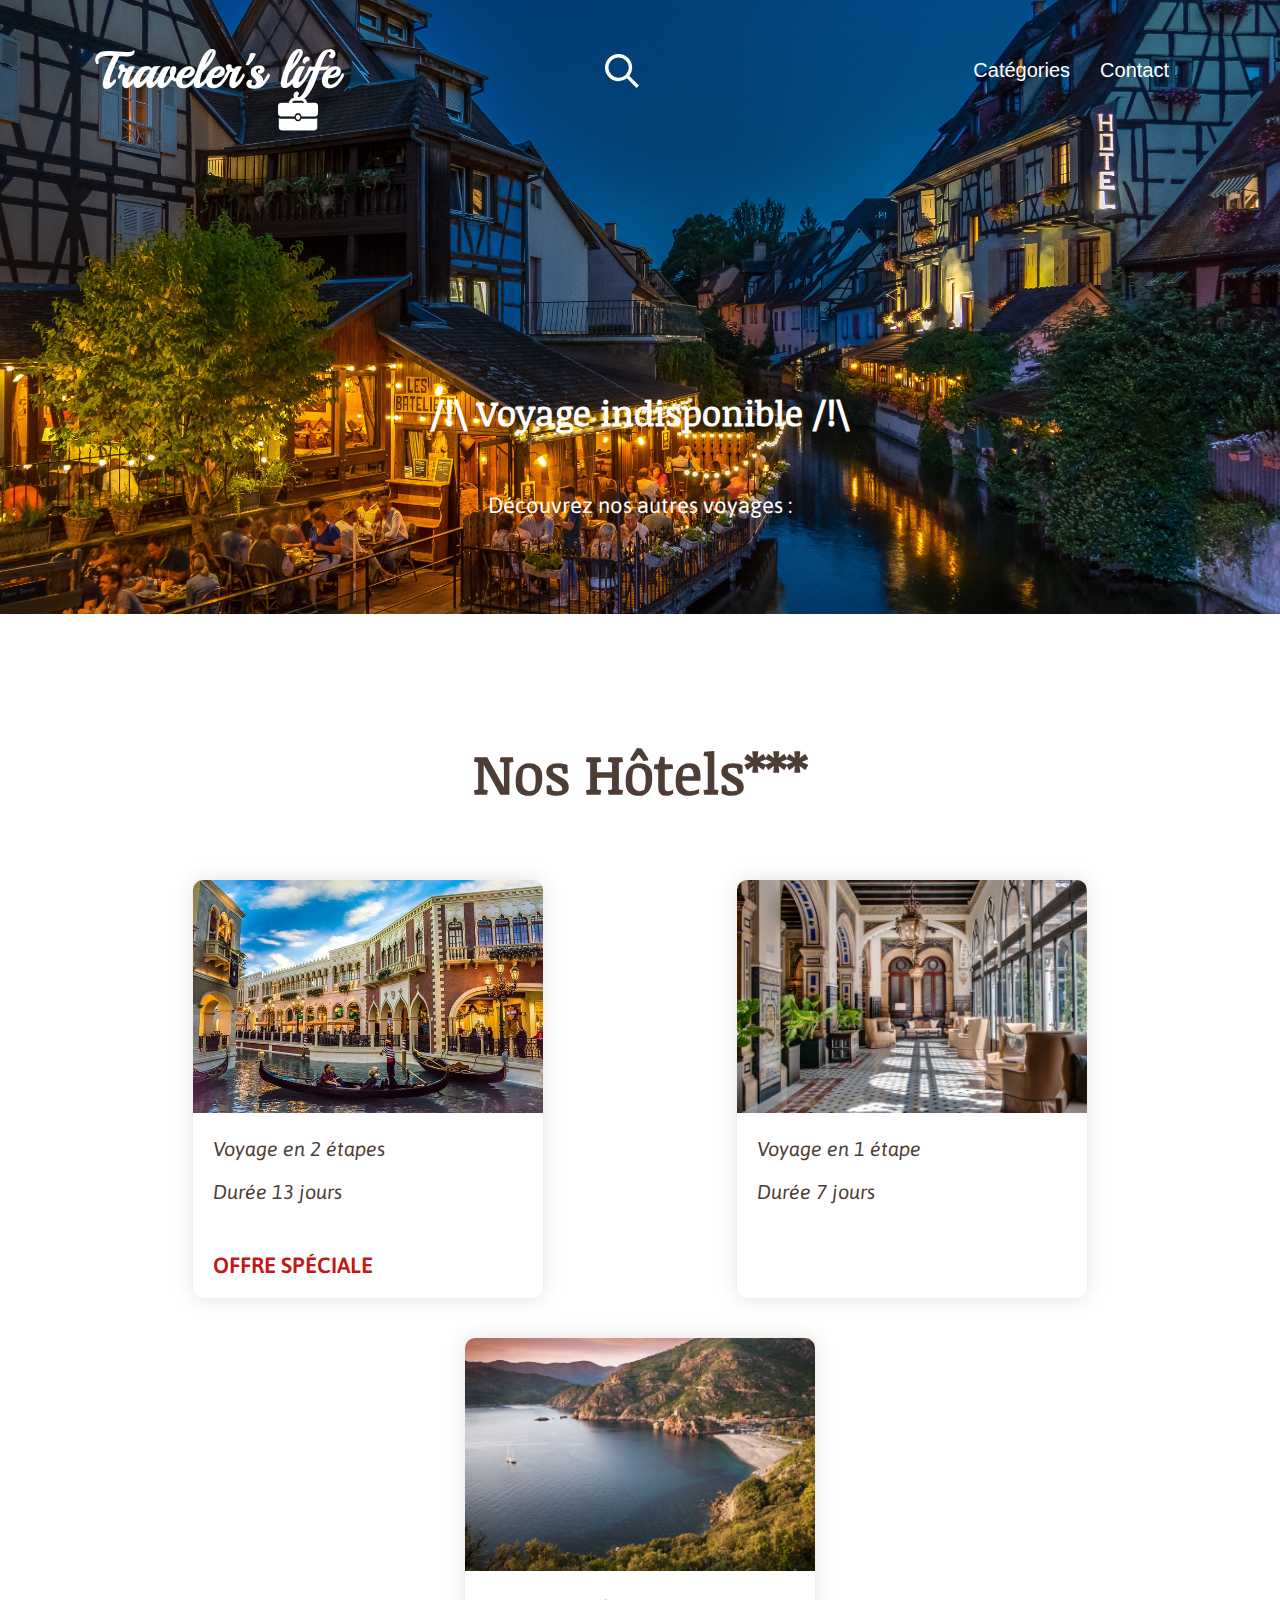
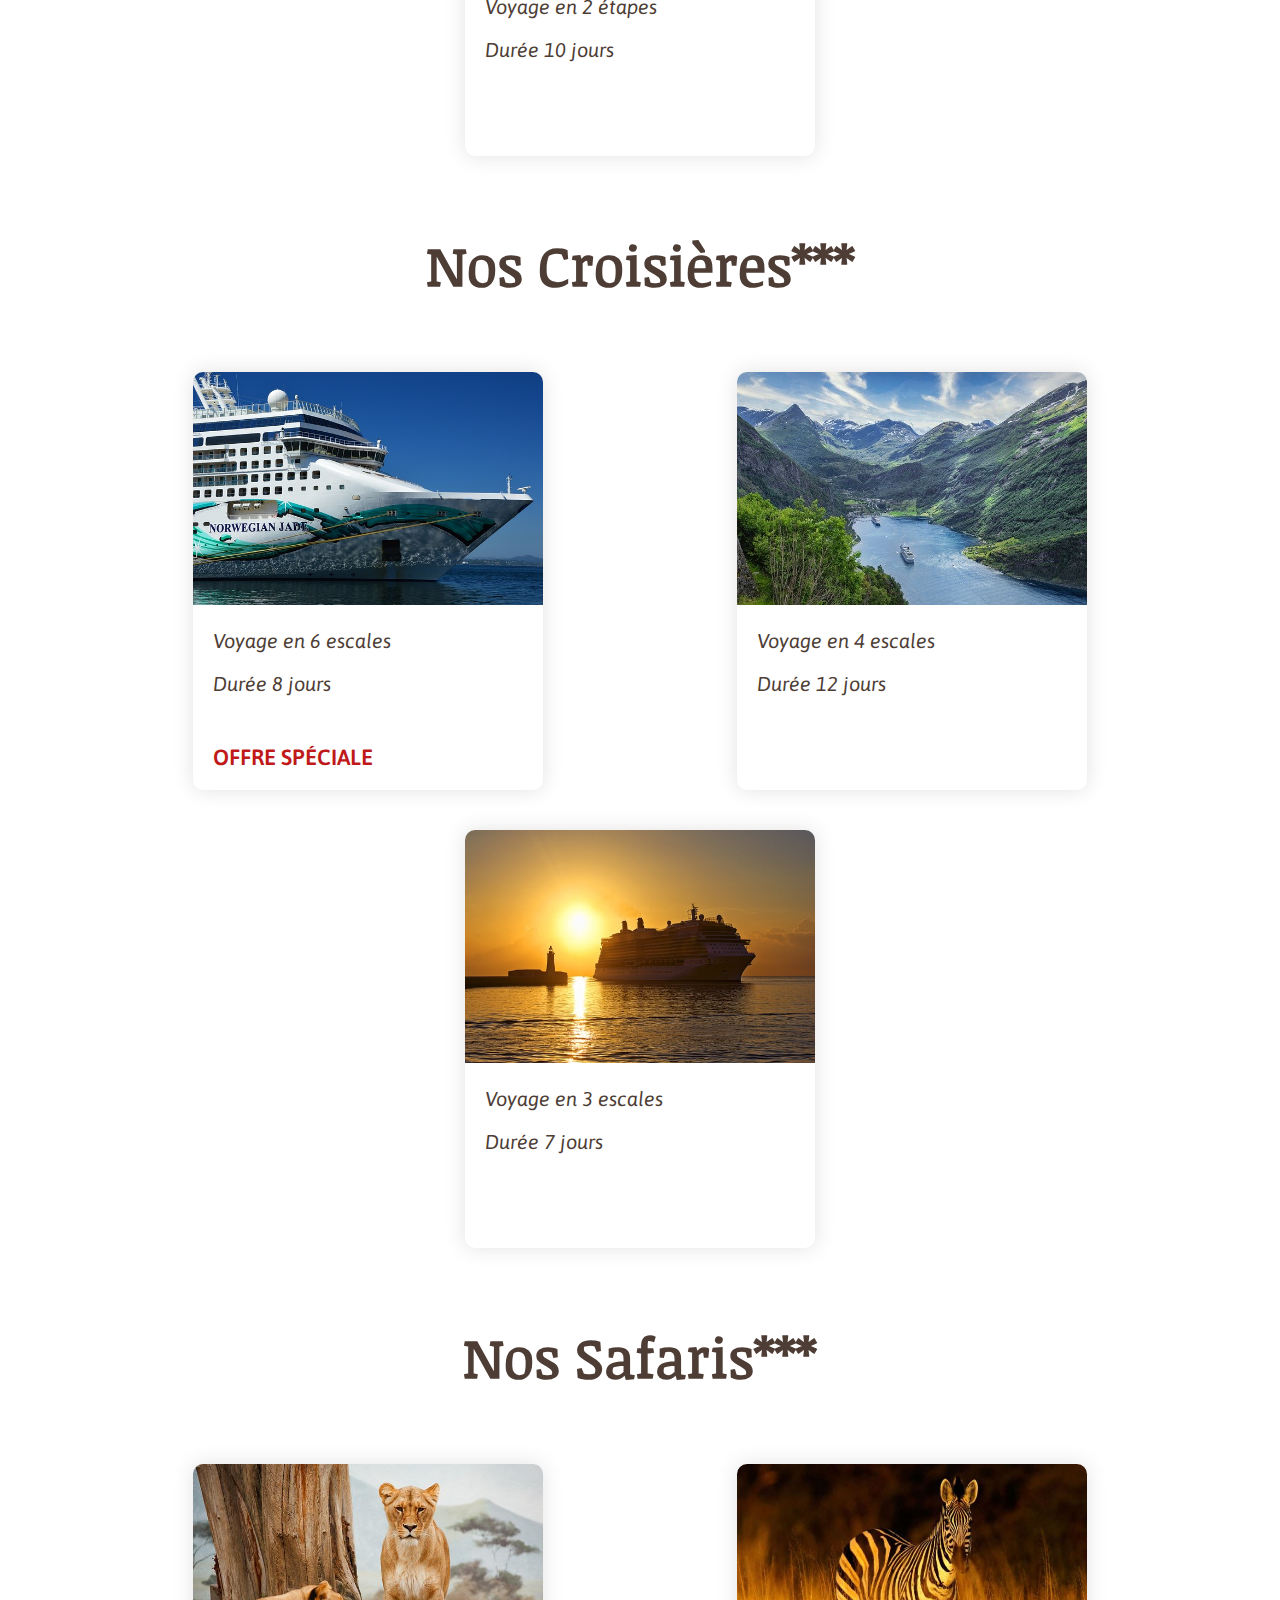
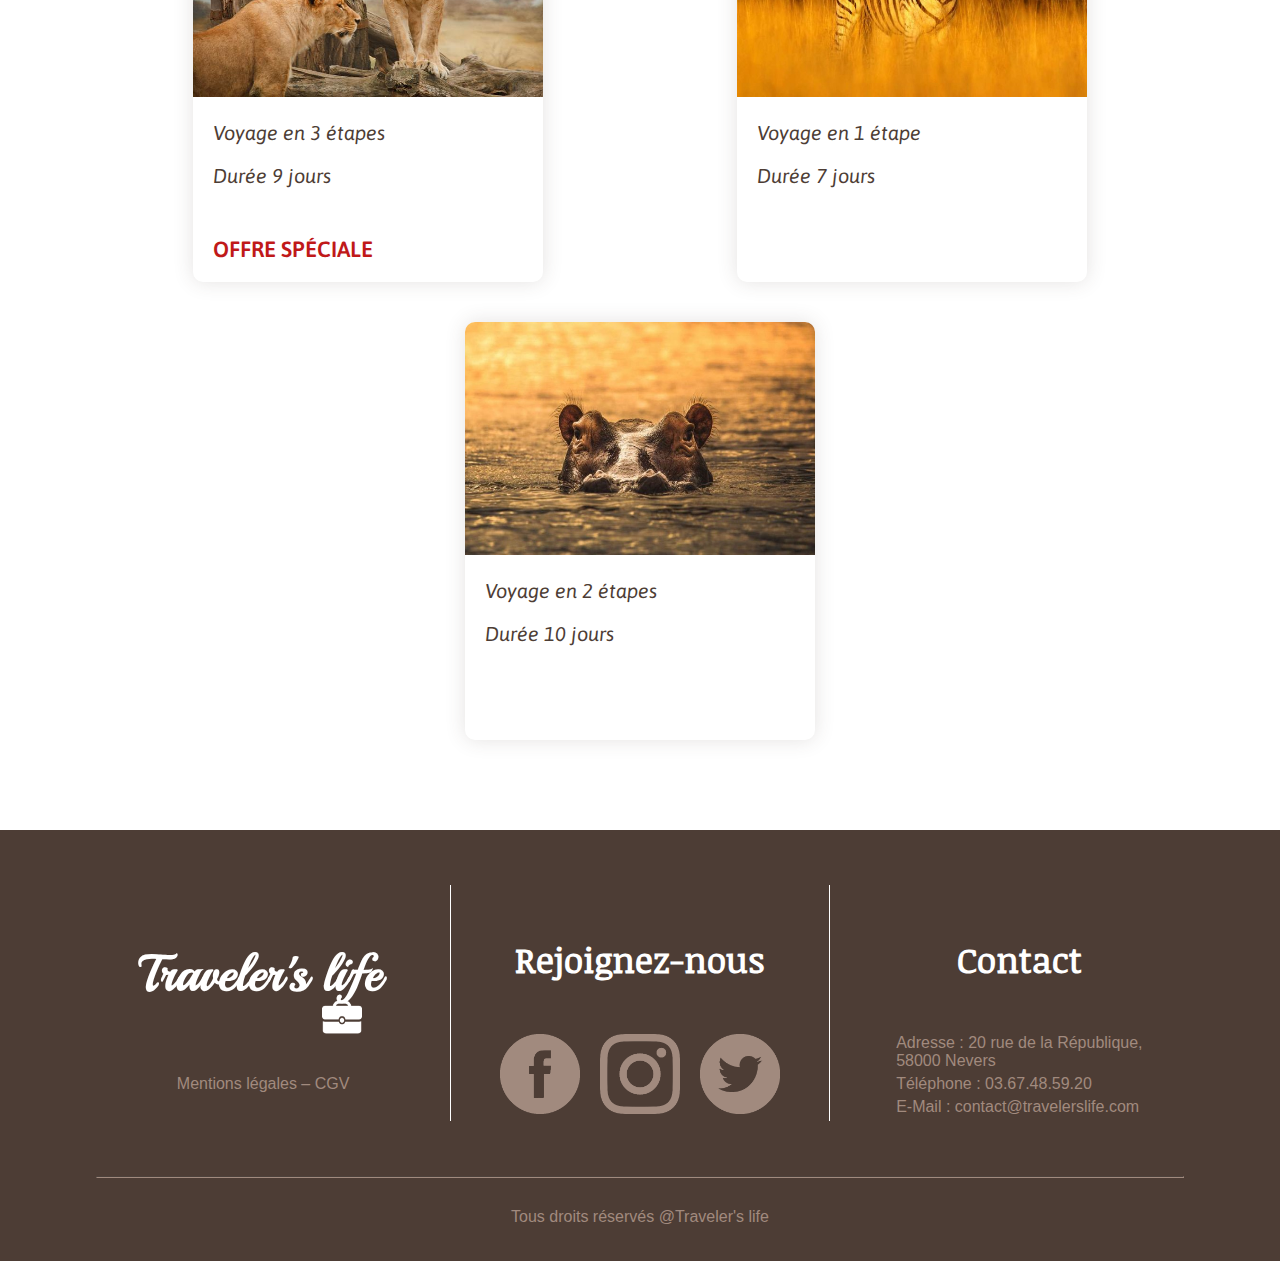
<file: categories/croisieres/grece.html>
<!DOCTYPE html>

<html lang="fr">

    <head>
        <title>Traveler's life | Grèce</title>
        <link rel="icon" href="../../img/decorations/icone_valise.png">

        <meta charset="UTF-8">
        <meta http-equiv="X-UA-Compatible" content="IE=edge">
        <meta name="viewport" content="width=device-width, initial-scale=1.0">
        <link rel="stylesheet" href="../../CSS/form.css"/>
        <script src="../../JavaScript/JavaScript.js"></script>
    </head>

    <body>
        <header>
            <input type="checkbox">
            <img src="../../img/decorations/burger.svg" alt="menu">

            <a href="../../index.html"><h1 class="logo">Traveler's life<img src="../../img/decorations/valise.png" alt="valise"></h1></a>

            <form id="recherche">
                <input class="barre" type="text" name="text">
                <input class="envoi" type="submit" name="submit" class="submit" value="">
            </form>

            <nav>
                <div class="menu_deroulant">
                    <input type="checkbox">
                    <p>Catégories</p>
                    <div>
                        <a href="../hotels.html" >Hôtels</a>
                        <a href="../croisieres.html">Croisières</a>
                        <a href="../safaris.html">Safaris</a>
                    </div>
                </div>
                <a href="#contacts">Contact</a>
            </nav>
        </header>

        <section id="accueil-indisponible">
            <article>
                <h3>/!\ Voyage indisponible /!\</h3>
                <p>Découvrez nos autres voyages :</p>
            </article>
        </section>

        <section id="voyages">
            <h2>Nos Hôtels***</h2>
            <article class="ligne">
                <a href="../hotels/italie.html">
                    <img src="../../img/offresSpecialesHotels.jpg" alt="Hôtel en Italie">
                    <h4>Italie</h4>
                    <ul>
                        <li>Voyage en 2 étapes</li>
                        <li>Durée 13 jours</li>
                    </ul>
                    <p class="offre-speciale"><strong>OFFRE SPÉCIALE</strong></p>
                </a>
                
                <a href="../hotels/portugal.html">
                    <img src="../../img/offrePortugal.jpg" alt="Hôtel au Portugal">
                    <h4>Portugal</h4>
                    <ul>
                        <li>Voyage en 1 étape</li>
                        <li>Durée 7 jours</li>
                    </ul>
                </a>
                
                <a href="../hotels/corse.html">
                    <img src="../../img/offreCorse.jpg" alt="Hôtel en Corse">
                    <h4>Corse</h4>
                    <ul>
                        <li>Voyage en 2 étapes</li>
                        <li>Durée 10 jours</li>
                    </ul>
                </a>
            </article>
            <h2>Nos Croisières***</h2>
            <article class="ligne">
                <a href="../croisieres/caraibes.html">
                    <img src="../../img/offresSpecialesCroisieres.jpg" alt="Croisière aux Caraïbes">
                    <h4>Caraïbes</h4>
                    <ul>
                        <li>Voyage en 6 escales</li>
                        <li>Durée 8 jours</li>
                    </ul>
                    <p class="offre-speciale"><strong>OFFRE SPÉCIALE</strong></p>
                </a>
                
                <a href="../croisieres/norvege.html">
                    <img src="../../img/offreNorvege.jpg" alt="Croisière en Norvège">
                    <h4>Norvège</h4>
                    <ul>
                        <li>Voyage en 4 escales</li>
                        <li>Durée 12 jours</li>
                    </ul>
                </a>
                
                <a href="../croisieres/grece.html">
                    <img src="../../img/offreGrece.jpg" alt="Croisière en Grèce">
                    <h4>Grèce</h4>
                    <ul>
                        <li>Voyage en 3 escales</li>
                        <li>Durée 7 jours</li>
                    </ul>
                </a>
            </article>
            <h2>Nos Safaris***</h2>
            <article class="ligne">
                <a href="../safaris/botswana.html">
                    <img src="../../img/offresSpecialesSafaris.jpg" alt="Safari au botswana">
                    <h4>Botswana</h4>
                    <ul>
                        <li>Voyage en 3 étapes</li>
                        <li>Durée 9 jours</li>
                    </ul>
                    <p class="offre-speciale"><strong>OFFRE SPÉCIALE</strong></p>
                </a>
                
                <a href="../safaris/zimbabwe.html">
                    <img src="../../img/offreZimbabwe.jpg" alt="Hôtel au Portugal">
                    <h4>Zimbabwe</h4>
                    <ul>
                        <li>Voyage en 1 étape</li>
                        <li>Durée 7 jours</li>
                    </ul>
                </a>
                
                <a href="../safaris/tanzanie.html">
                    <img src="../../img/offreTanzanie.jpg" alt="Hôtel en Corse">
                    <h4>Tanzanie</h4>
                    <ul>
                        <li>Voyage en 2 étapes</li>
                        <li>Durée 10 jours</li>
                    </ul>
                </a>
            </article>
        </section>

        <footer>
            <div class="ligne">
                <div>
                    <a href="#"><h1 class="logo">Traveler's life<img src="../../img/decorations/valise.png" alt="valise"></h1></a>
                    <a href="#">Mentions légales – CGV</a>
                </div>

                <div class="separateur-vertical"></div>

                <div id="reseaux">
                    <h3>Rejoignez-nous</h3>
                    <div class="ligne">
                        <button><img src="../../img/decorations/facebook.png" alt="Facebook"></button>
                        <button><img src="../../img/decorations/instagram.png" alt="Instagram"></button>
                        <button><img src="../../img/decorations/twitter.png" alt="Twitter"></button>
                    </div>
                </div>

                <div class="separateur-vertical"></div>

                <div id="contacts">
                    <h3>Contact</h3>
                    <div>
                        <p>Adresse : 20 rue de la République,<br>58000 Nevers</p>
                        <p>Téléphone : 03.67.48.59.20</p>
                        <p>E-Mail : contact@travelerslife.com</p>
                    </div>
                </div>
            </div>
            <hr>
            <p>Tous droits réservés @Traveler's life</p>
        </footer>
    </body>

</html>
</file>
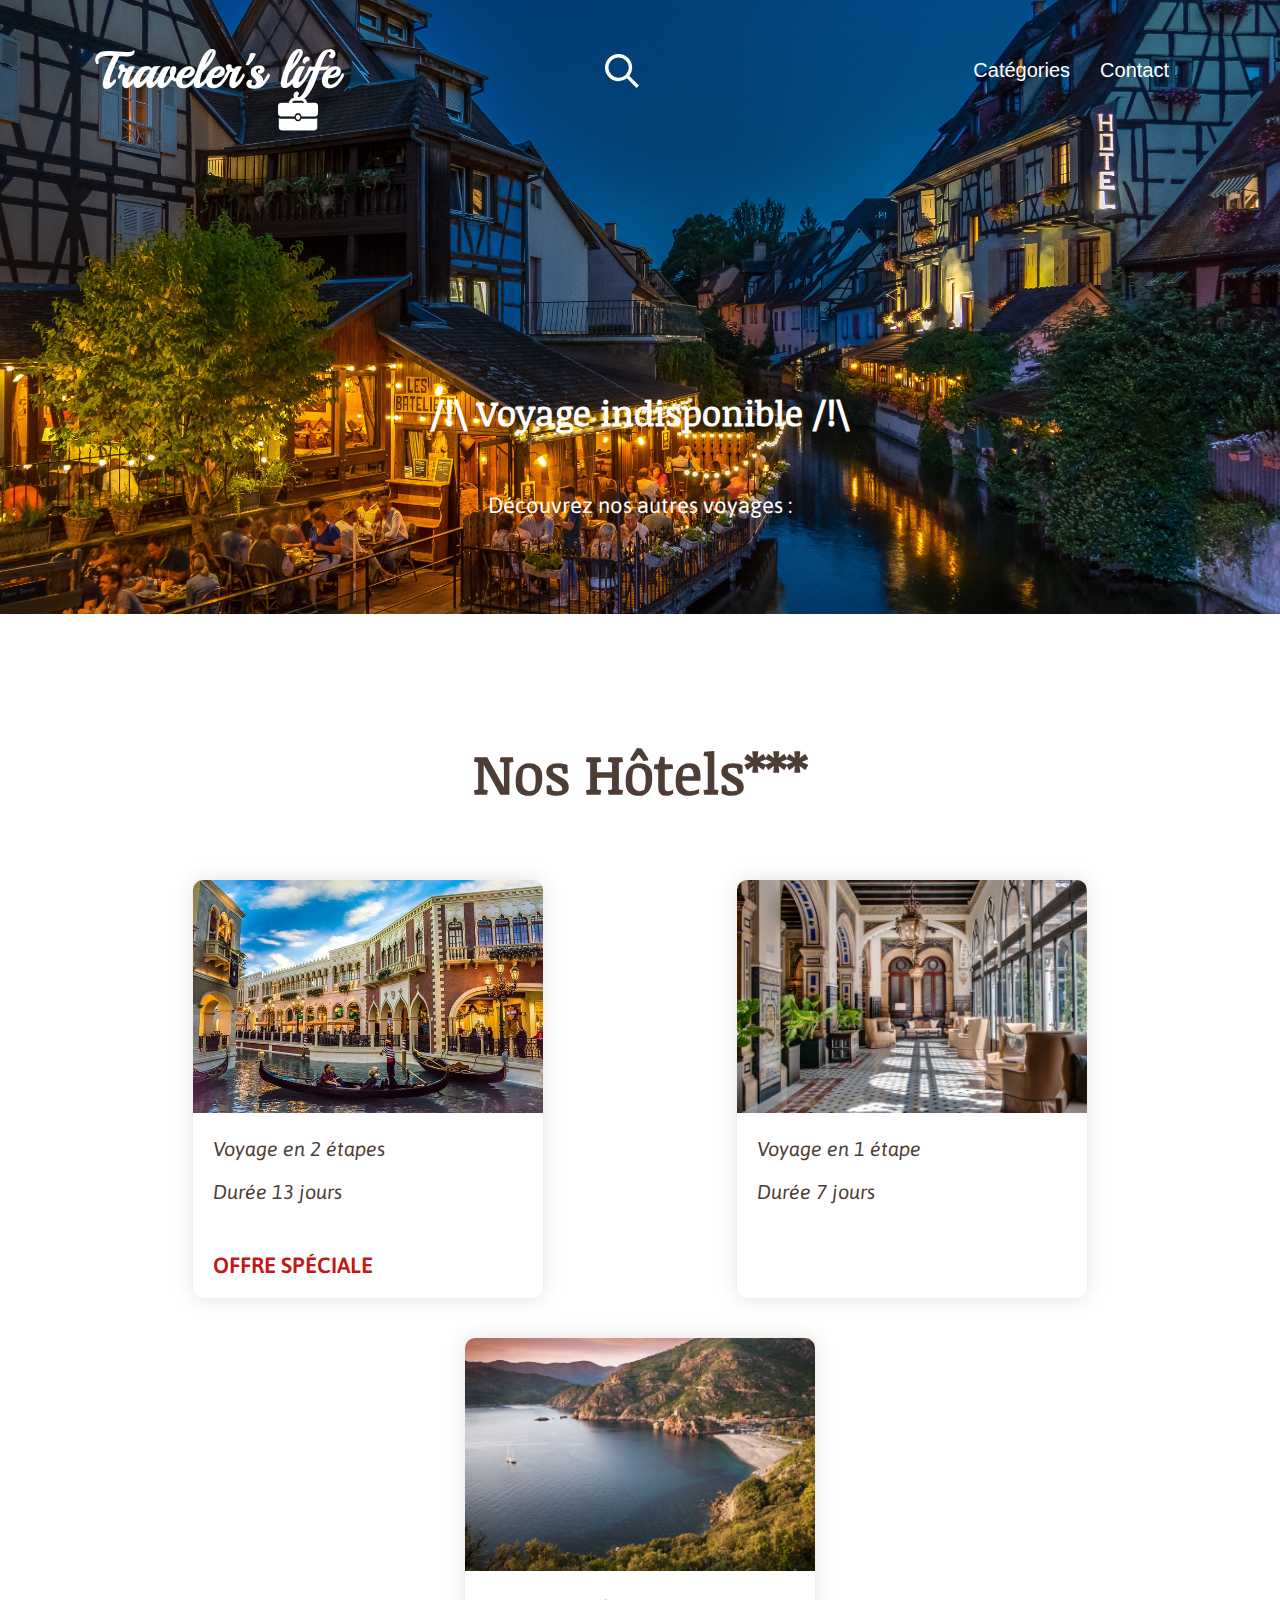
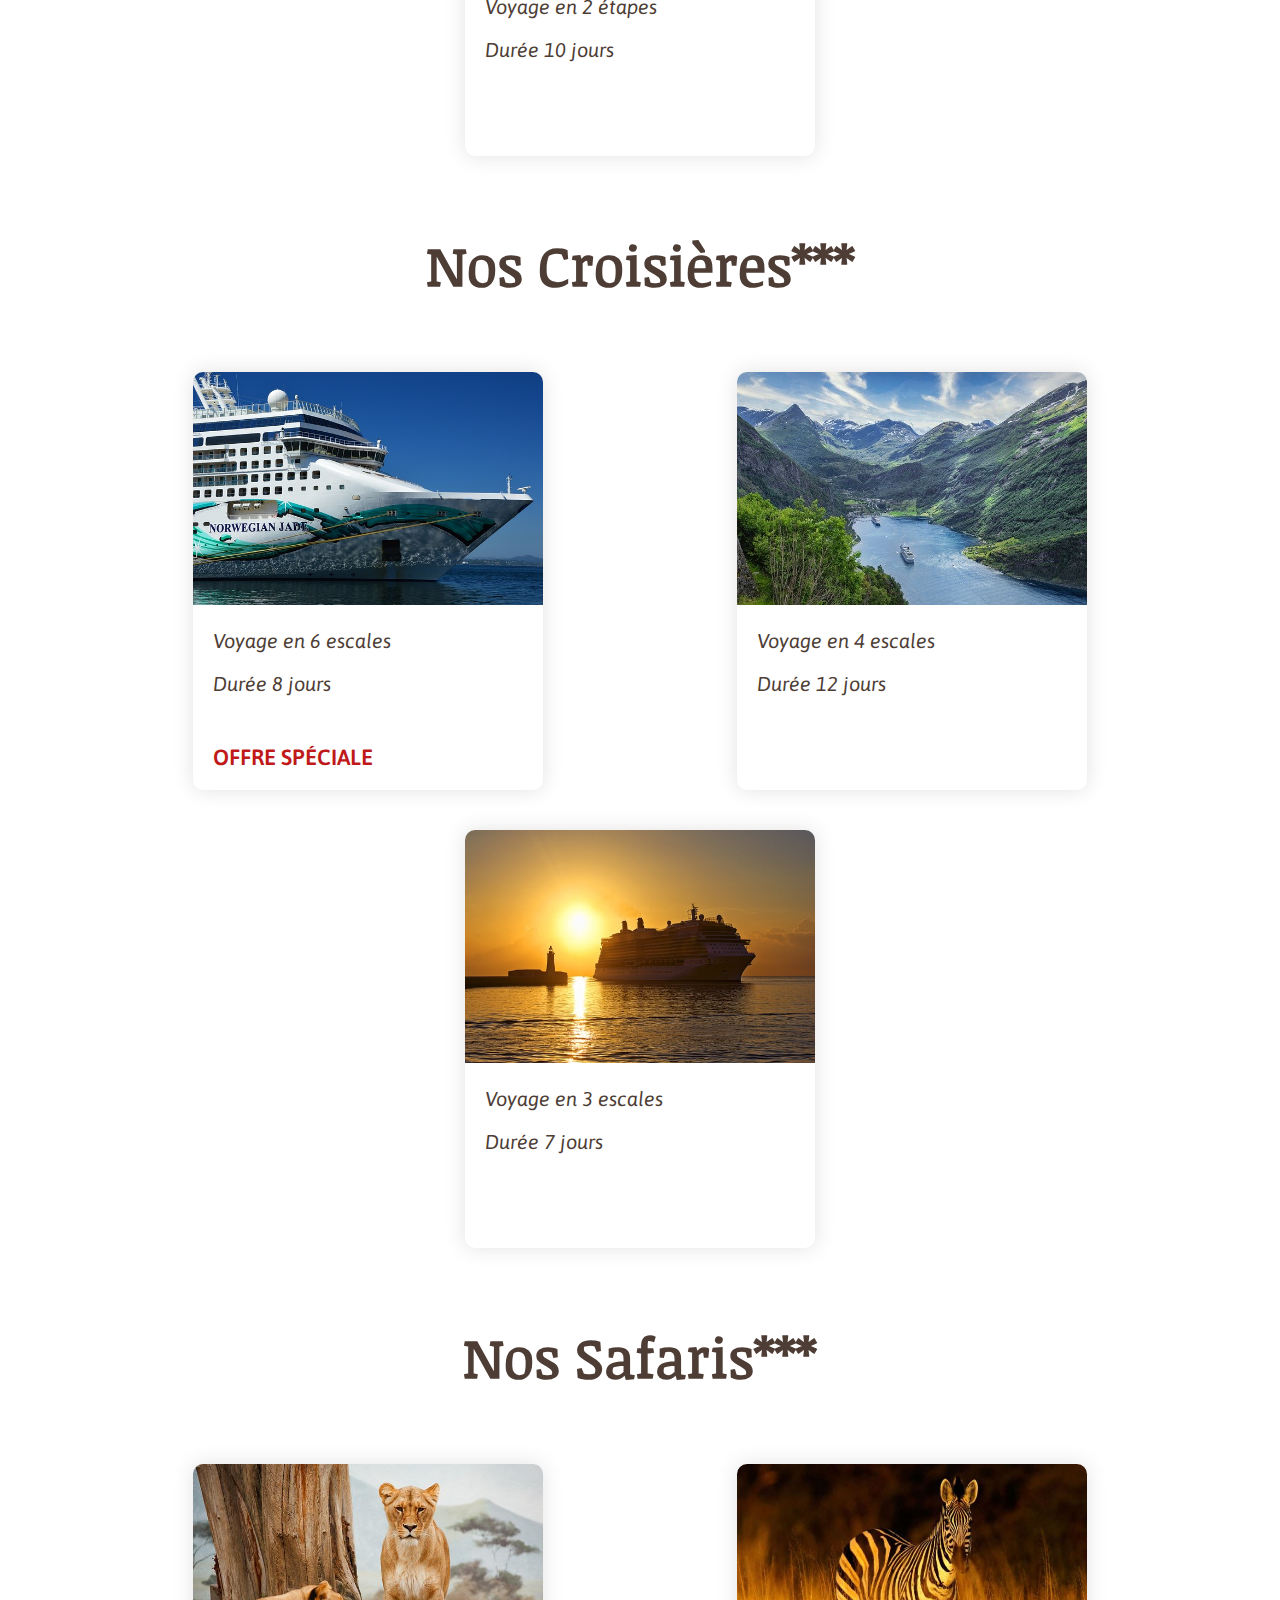
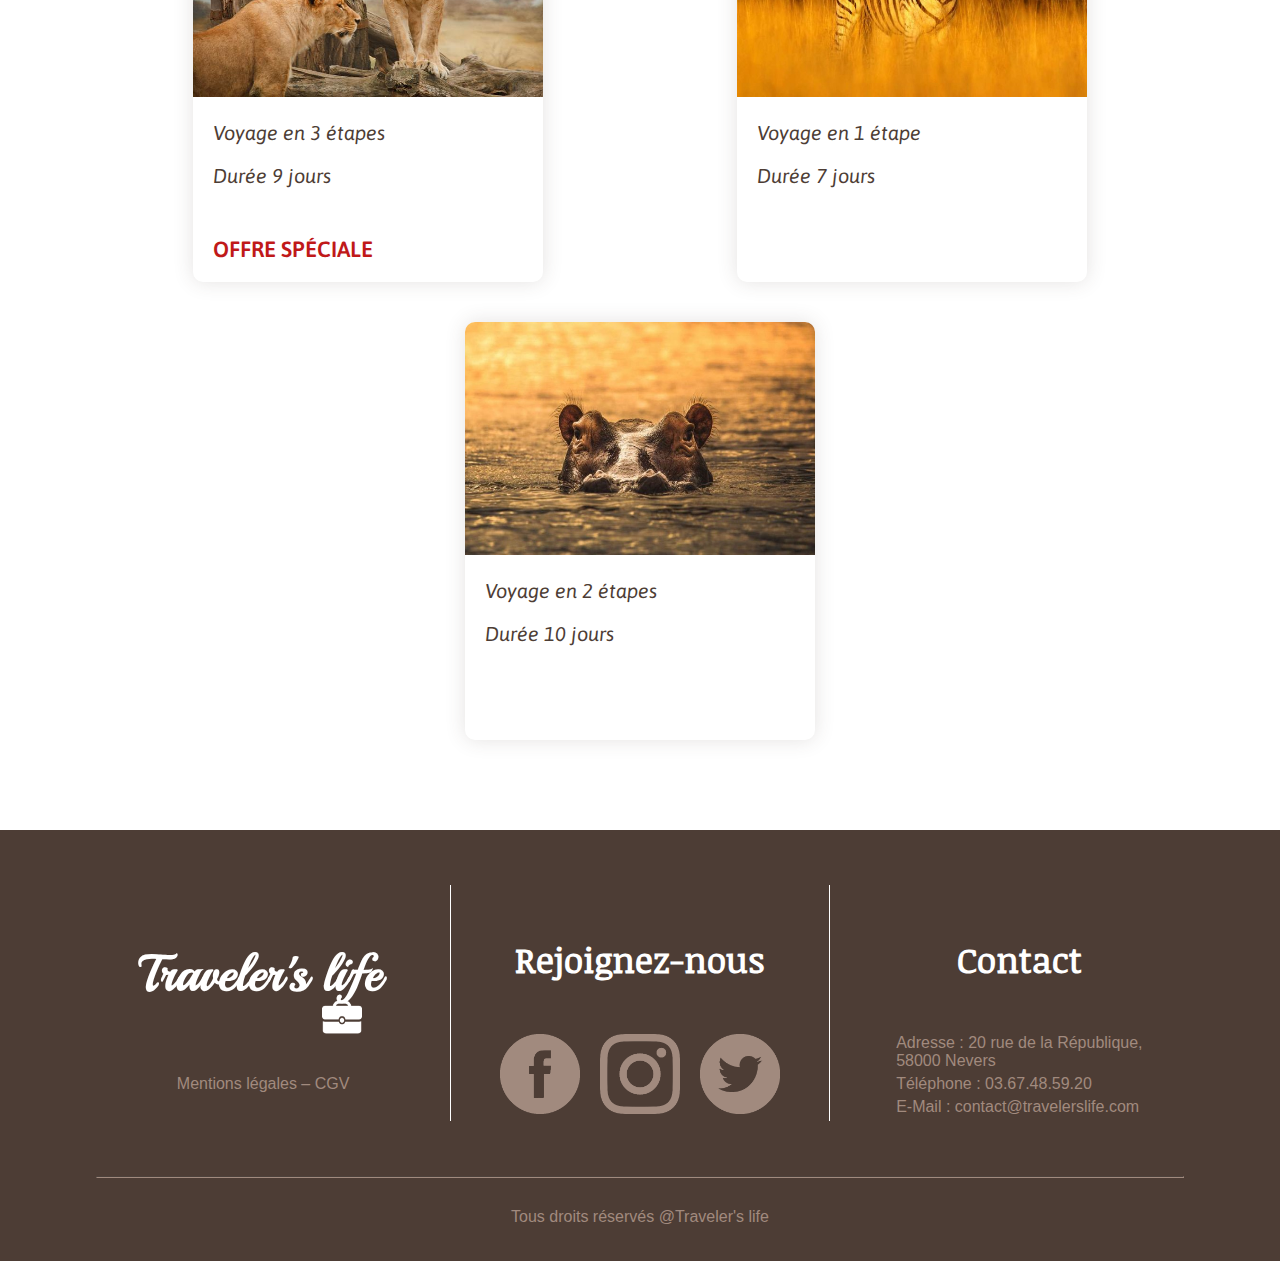
<file: categories/croisieres/norvege.html>
<!DOCTYPE html>

<html lang="fr">

    <head>
        <title>Traveler's life | Norvège</title>
        <link rel="icon" href="../../img/decorations/icone_valise.png">

        <meta charset="UTF-8">
        <meta http-equiv="X-UA-Compatible" content="IE=edge">
        <meta name="viewport" content="width=device-width, initial-scale=1.0">
        <link rel="stylesheet" href="../../CSS/form.css"/>
        <script src="../../JavaScript/JavaScript.js"></script>
    </head>

    <body>
        <header>
            <input type="checkbox">
            <img src="../../img/decorations/burger.svg" alt="menu">

            <a href="../../index.html"><h1 class="logo">Traveler's life<img src="../../img/decorations/valise.png" alt="valise"></h1></a>

            <form id="recherche">
                <input class="barre" type="text" name="text">
                <input class="envoi" type="submit" name="submit" class="submit" value="">
            </form>

            <nav>
                <div class="menu_deroulant">
                    <input type="checkbox">
                    <p>Catégories</p>
                    <div>
                        <a href="../hotels.html" >Hôtels</a>
                        <a href="../croisieres.html">Croisières</a>
                        <a href="../safaris.html">Safaris</a>
                    </div>
                </div>
                <a href="#contacts">Contact</a>
            </nav>
        </header>

        <section id="accueil-indisponible">
            <article>
                <h3>/!\ Voyage indisponible /!\</h3>
                <p>Découvrez nos autres voyages :</p>
            </article>
        </section>

        <section id="voyages">
            <h2>Nos Hôtels***</h2>
            <article class="ligne">
                <a href="../hotels/italie.html">
                    <img src="../../img/offresSpecialesHotels.jpg" alt="Hôtel en Italie">
                    <h4>Italie</h4>
                    <ul>
                        <li>Voyage en 2 étapes</li>
                        <li>Durée 13 jours</li>
                    </ul>
                    <p class="offre-speciale"><strong>OFFRE SPÉCIALE</strong></p>
                </a>
                
                <a href="../hotels/portugal.html">
                    <img src="../../img/offrePortugal.jpg" alt="Hôtel au Portugal">
                    <h4>Portugal</h4>
                    <ul>
                        <li>Voyage en 1 étape</li>
                        <li>Durée 7 jours</li>
                    </ul>
                </a>
                
                <a href="../hotels/corse.html">
                    <img src="../../img/offreCorse.jpg" alt="Hôtel en Corse">
                    <h4>Corse</h4>
                    <ul>
                        <li>Voyage en 2 étapes</li>
                        <li>Durée 10 jours</li>
                    </ul>
                </a>
            </article>
            <h2>Nos Croisières***</h2>
            <article class="ligne">
                <a href="../croisieres/caraibes.html">
                    <img src="../../img/offresSpecialesCroisieres.jpg" alt="Croisière aux Caraïbes">
                    <h4>Caraïbes</h4>
                    <ul>
                        <li>Voyage en 6 escales</li>
                        <li>Durée 8 jours</li>
                    </ul>
                    <p class="offre-speciale"><strong>OFFRE SPÉCIALE</strong></p>
                </a>
                
                <a href="../croisieres/norvege.html">
                    <img src="../../img/offreNorvege.jpg" alt="Croisière en Norvège">
                    <h4>Norvège</h4>
                    <ul>
                        <li>Voyage en 4 escales</li>
                        <li>Durée 12 jours</li>
                    </ul>
                </a>
                
                <a href="../croisieres/grece.html">
                    <img src="../../img/offreGrece.jpg" alt="Croisière en Grèce">
                    <h4>Grèce</h4>
                    <ul>
                        <li>Voyage en 3 escales</li>
                        <li>Durée 7 jours</li>
                    </ul>
                </a>
            </article>
            <h2>Nos Safaris***</h2>
            <article class="ligne">
                <a href="../safaris/botswana.html">
                    <img src="../../img/offresSpecialesSafaris.jpg" alt="Safari au botswana">
                    <h4>Botswana</h4>
                    <ul>
                        <li>Voyage en 3 étapes</li>
                        <li>Durée 9 jours</li>
                    </ul>
                    <p class="offre-speciale"><strong>OFFRE SPÉCIALE</strong></p>
                </a>
                
                <a href="../safaris/zimbabwe.html">
                    <img src="../../img/offreZimbabwe.jpg" alt="Hôtel au Portugal">
                    <h4>Zimbabwe</h4>
                    <ul>
                        <li>Voyage en 1 étape</li>
                        <li>Durée 7 jours</li>
                    </ul>
                </a>
                
                <a href="../safaris/tanzanie.html">
                    <img src="../../img/offreTanzanie.jpg" alt="Hôtel en Corse">
                    <h4>Tanzanie</h4>
                    <ul>
                        <li>Voyage en 2 étapes</li>
                        <li>Durée 10 jours</li>
                    </ul>
                </a>
            </article>
        </section>

        <footer>
            <div class="ligne">
                <div>
                    <a href="#"><h1 class="logo">Traveler's life<img src="../../img/decorations/valise.png" alt="valise"></h1></a>
                    <a href="#">Mentions légales – CGV</a>
                </div>

                <div class="separateur-vertical"></div>

                <div id="reseaux">
                    <h3>Rejoignez-nous</h3>
                    <div class="ligne">
                        <button><img src="../../img/decorations/facebook.png" alt="Facebook"></button>
                        <button><img src="../../img/decorations/instagram.png" alt="Instagram"></button>
                        <button><img src="../../img/decorations/twitter.png" alt="Twitter"></button>
                    </div>
                </div>

                <div class="separateur-vertical"></div>

                <div id="contacts">
                    <h3>Contact</h3>
                    <div>
                        <p>Adresse : 20 rue de la République,<br>58000 Nevers</p>
                        <p>Téléphone : 03.67.48.59.20</p>
                        <p>E-Mail : contact@travelerslife.com</p>
                    </div>
                </div>
            </div>
            <hr>
            <p>Tous droits réservés @Traveler's life</p>
        </footer>
    </body>

</html>
</file>
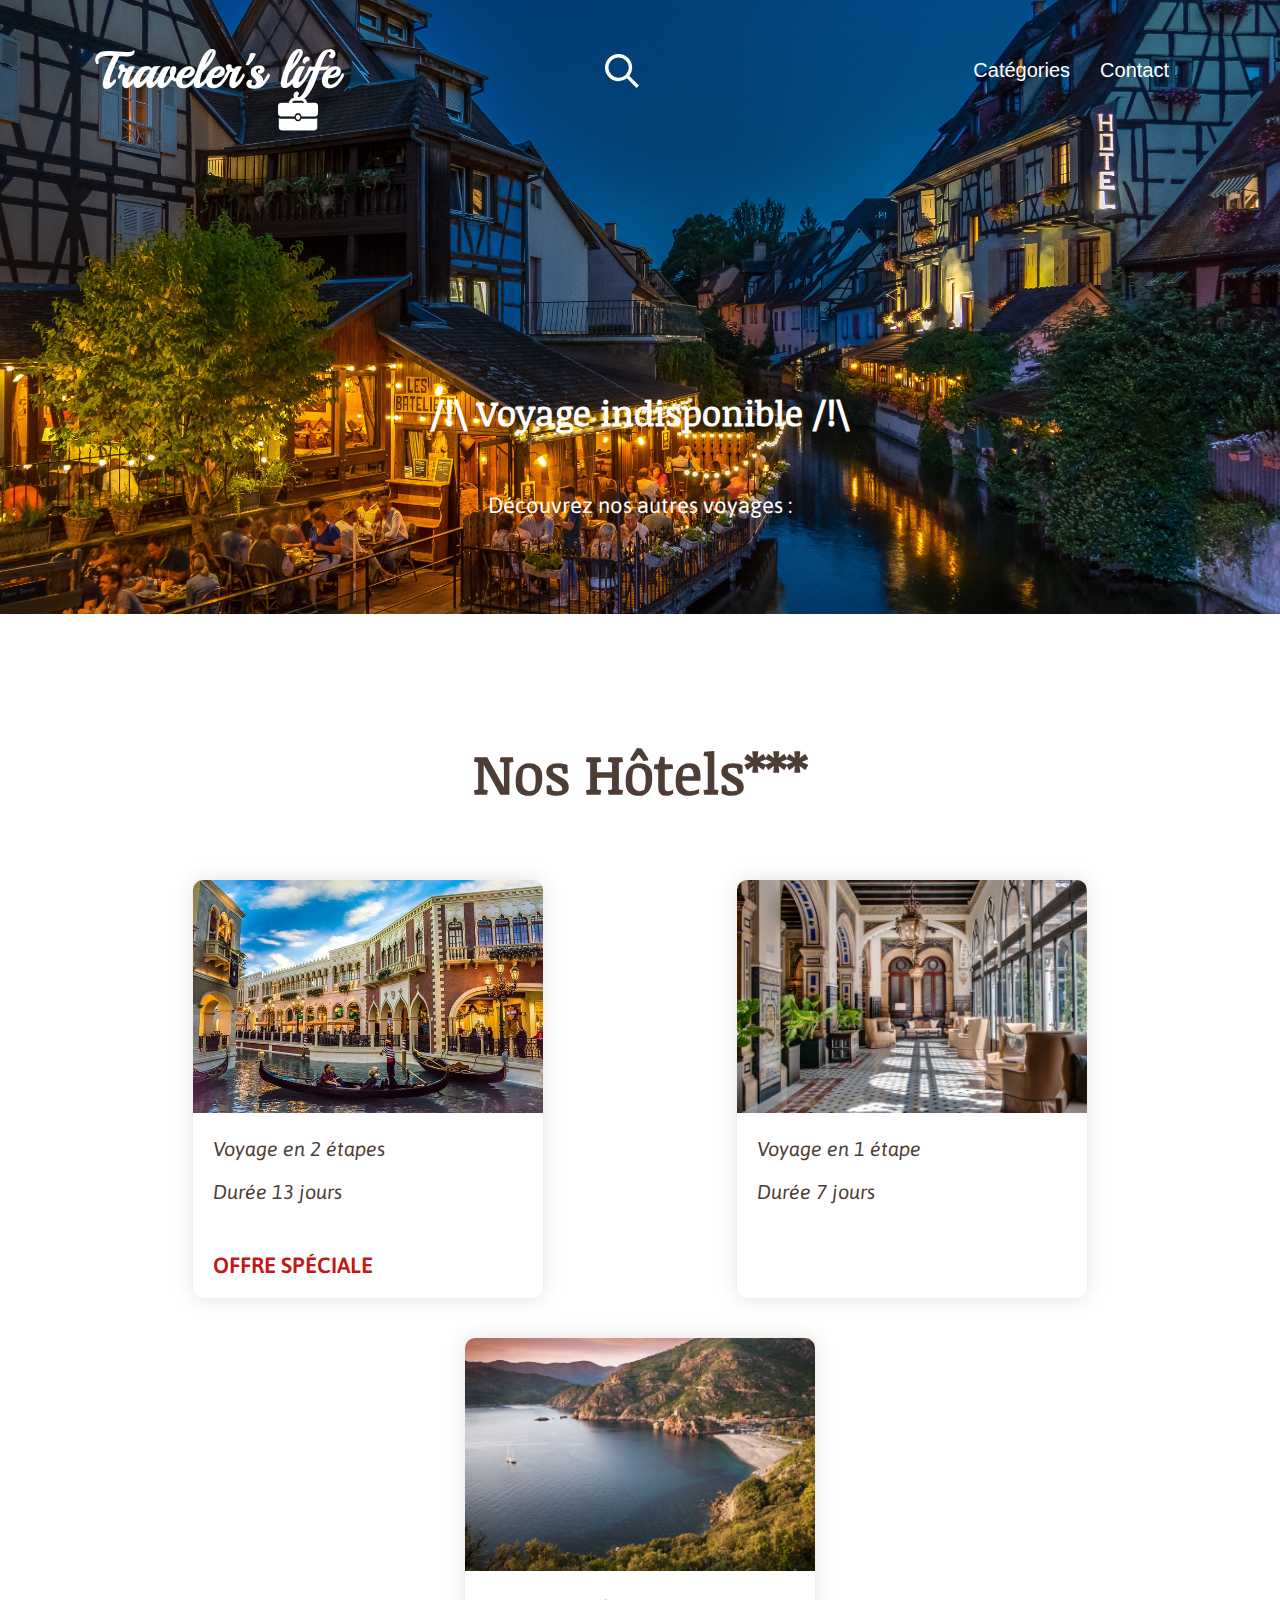
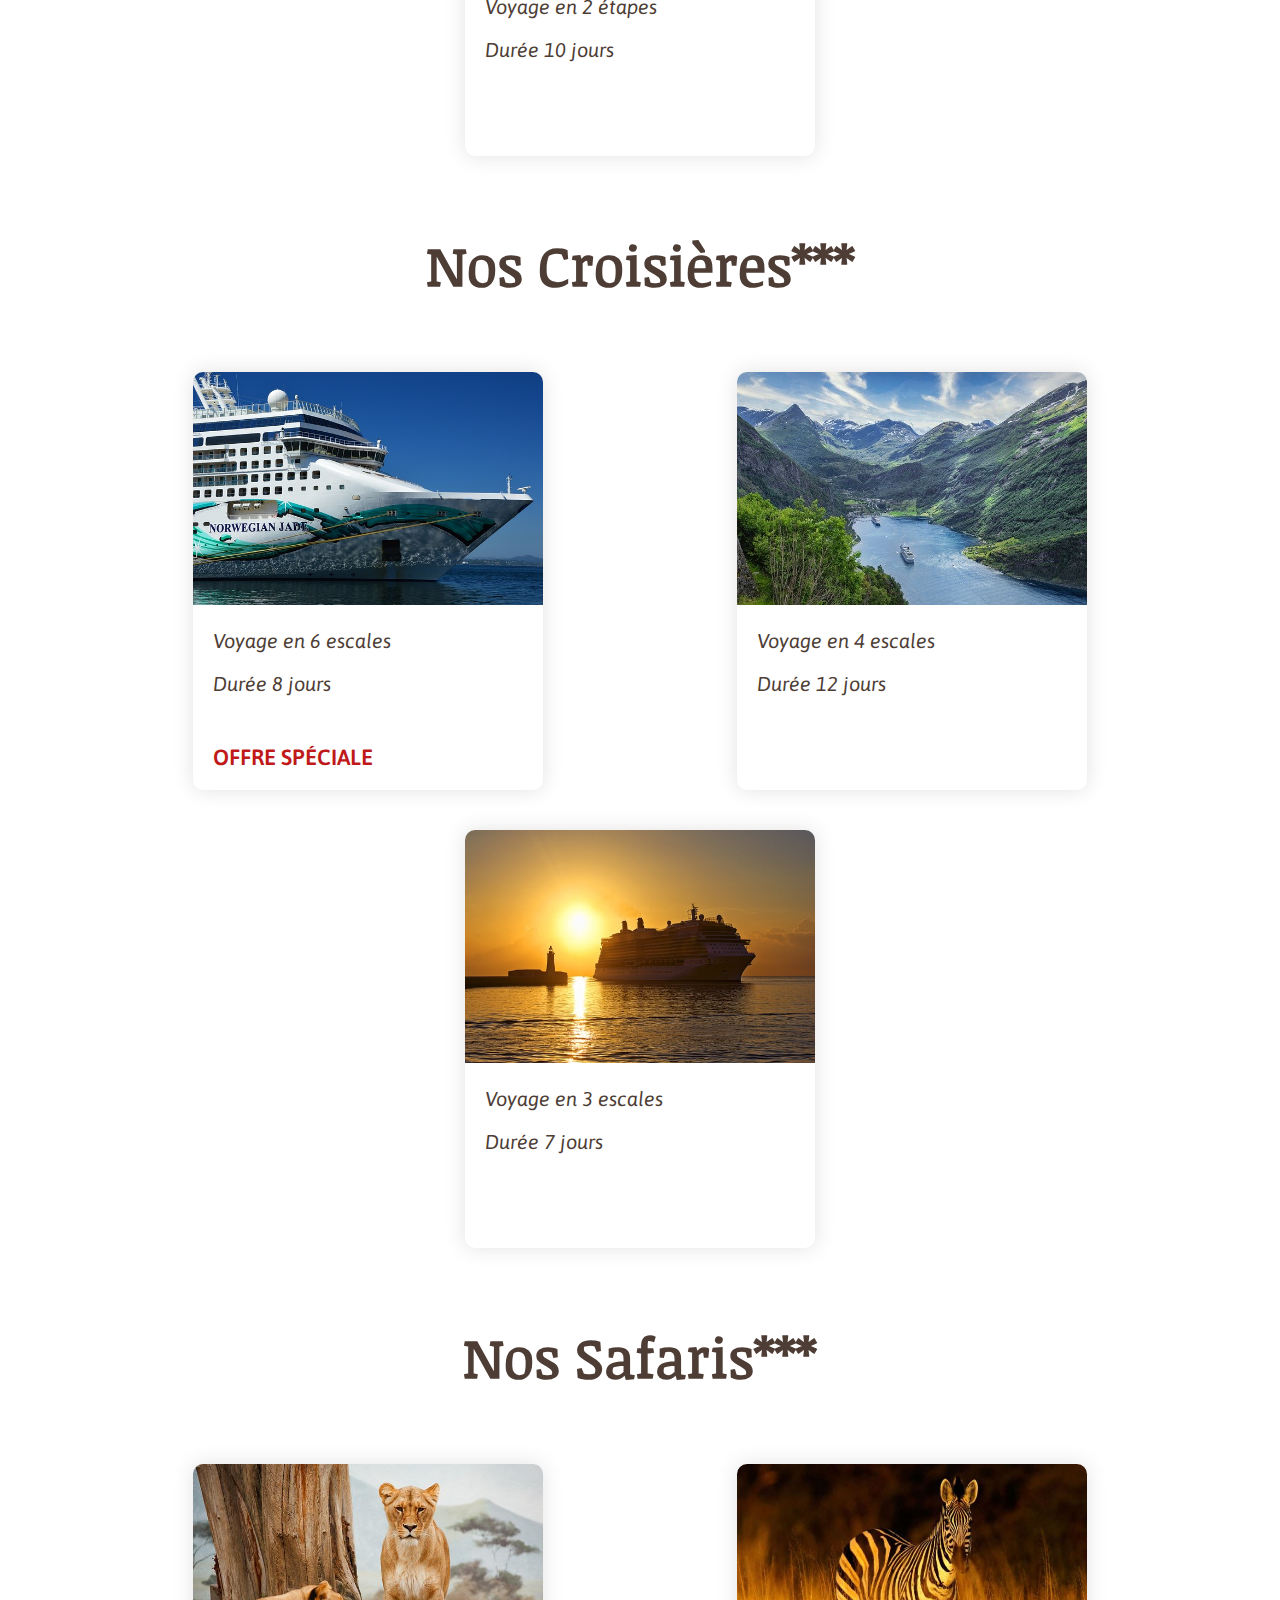
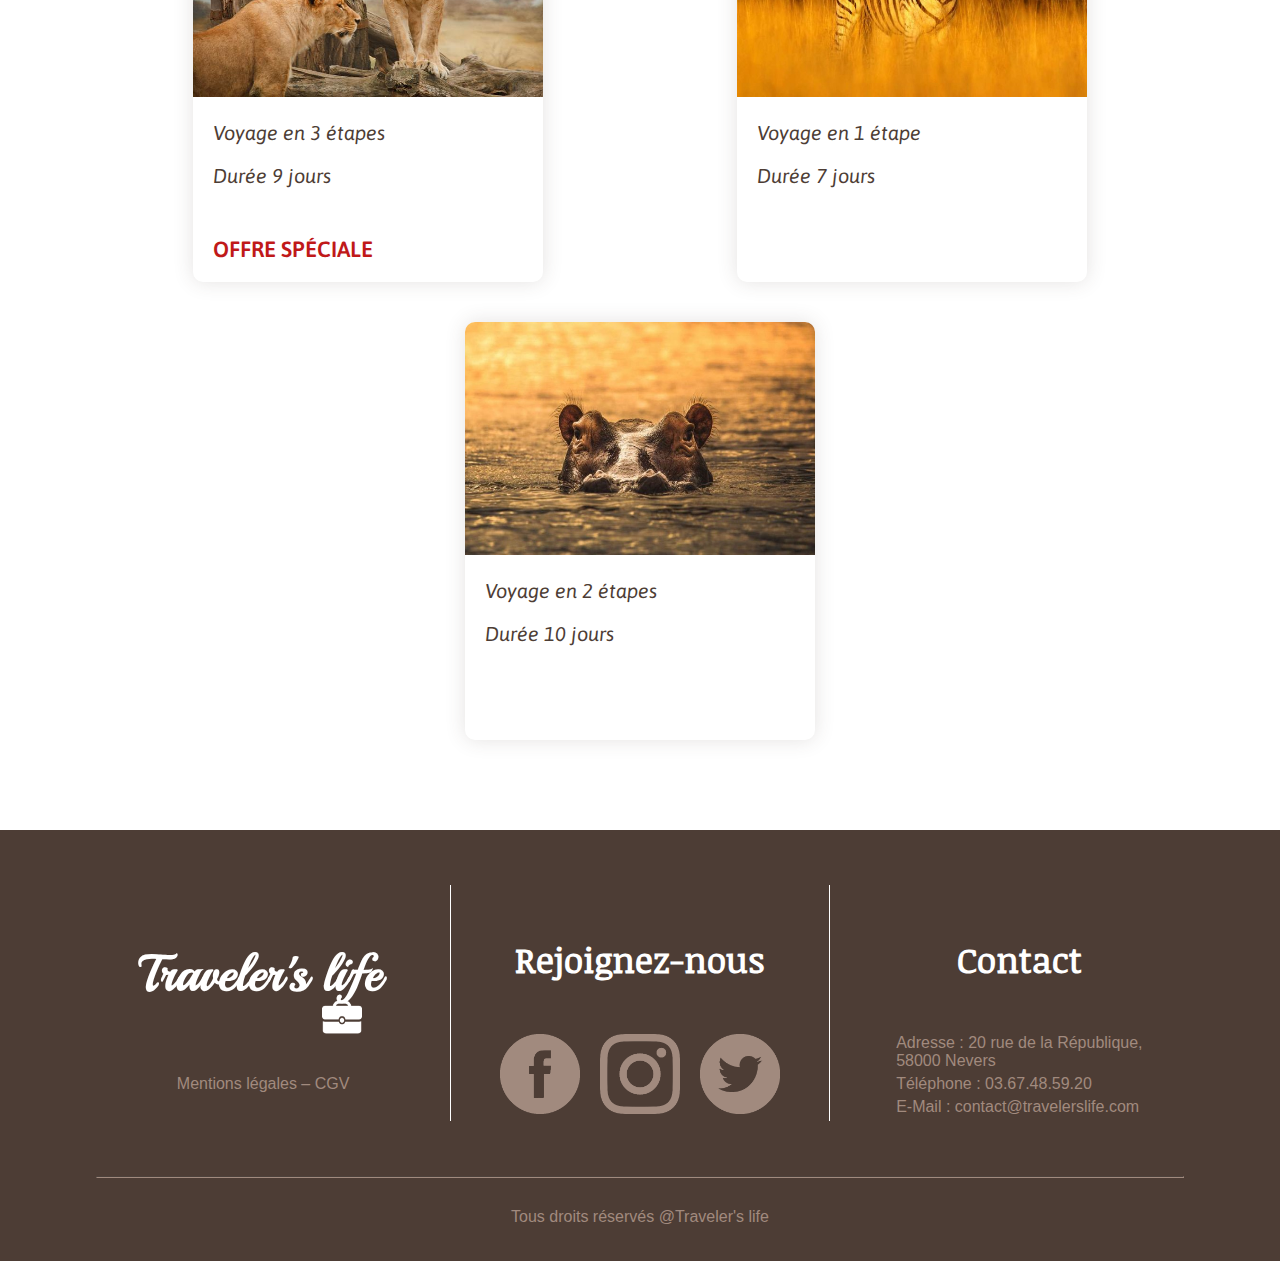
<file: categories/hotels/corse.html>
<!DOCTYPE html>

<html lang="fr">

    <head>
        <title>Traveler's life | Corse</title>
        <link rel="icon" href="../../img/decorations/icone_valise.png">

        <meta charset="UTF-8">
        <meta http-equiv="X-UA-Compatible" content="IE=edge">
        <meta name="viewport" content="width=device-width, initial-scale=1.0">
        <link rel="stylesheet" href="../../CSS/form.css"/>
        <script src="../../JavaScript/JavaScript.js"></script>
    </head>

    <body>
        <header>
            <input type="checkbox">
            <img src="../../img/decorations/burger.svg" alt="menu">

            <a href="../../index.html"><h1 class="logo">Traveler's life<img src="../../img/decorations/valise.png" alt="valise"></h1></a>

            <form id="recherche">
                <input class="barre" type="text" name="text">
                <input class="envoi" type="submit" name="submit" class="submit" value="">
            </form>

            <nav>
                <div class="menu_deroulant">
                    <input type="checkbox">
                    <p>Catégories</p>
                    <div>
                        <a href="../hotels.html" >Hôtels</a>
                        <a href="../croisieres.html">Croisières</a>
                        <a href="../safaris.html">Safaris</a>
                    </div>
                </div>
                <a href="#contacts">Contact</a>
            </nav>
        </header>

        <section id="accueil-indisponible">
            <article>
                <h3>/!\ Voyage indisponible /!\</h3>
                <p>Découvrez nos autres voyages :</p>
            </article>
        </section>

        <section id="voyages">
            <h2>Nos Hôtels***</h2>
            <article class="ligne">
                <a href="../hotels/italie.html">
                    <img src="../../img/offresSpecialesHotels.jpg" alt="Hôtel en Italie">
                    <h4>Italie</h4>
                    <ul>
                        <li>Voyage en 2 étapes</li>
                        <li>Durée 13 jours</li>
                    </ul>
                    <p class="offre-speciale"><strong>OFFRE SPÉCIALE</strong></p>
                </a>
                
                <a href="../hotels/portugal.html">
                    <img src="../../img/offrePortugal.jpg" alt="Hôtel au Portugal">
                    <h4>Portugal</h4>
                    <ul>
                        <li>Voyage en 1 étape</li>
                        <li>Durée 7 jours</li>
                    </ul>
                </a>
                
                <a href="../hotels/corse.html">
                    <img src="../../img/offreCorse.jpg" alt="Hôtel en Corse">
                    <h4>Corse</h4>
                    <ul>
                        <li>Voyage en 2 étapes</li>
                        <li>Durée 10 jours</li>
                    </ul>
                </a>
            </article>
            <h2>Nos Croisières***</h2>
            <article class="ligne">
                <a href="../croisieres/caraibes.html">
                    <img src="../../img/offresSpecialesCroisieres.jpg" alt="Croisière aux Caraïbes">
                    <h4>Caraïbes</h4>
                    <ul>
                        <li>Voyage en 6 escales</li>
                        <li>Durée 8 jours</li>
                    </ul>
                    <p class="offre-speciale"><strong>OFFRE SPÉCIALE</strong></p>
                </a>
                
                <a href="../croisieres/norvege.html">
                    <img src="../../img/offreNorvege.jpg" alt="Croisière en Norvège">
                    <h4>Norvège</h4>
                    <ul>
                        <li>Voyage en 4 escales</li>
                        <li>Durée 12 jours</li>
                    </ul>
                </a>
                
                <a href="../croisieres/grece.html">
                    <img src="../../img/offreGrece.jpg" alt="Croisière en Grèce">
                    <h4>Grèce</h4>
                    <ul>
                        <li>Voyage en 3 escales</li>
                        <li>Durée 7 jours</li>
                    </ul>
                </a>
            </article>
            <h2>Nos Safaris***</h2>
            <article class="ligne">
                <a href="../safaris/botswana.html">
                    <img src="../../img/offresSpecialesSafaris.jpg" alt="Safari au botswana">
                    <h4>Botswana</h4>
                    <ul>
                        <li>Voyage en 3 étapes</li>
                        <li>Durée 9 jours</li>
                    </ul>
                    <p class="offre-speciale"><strong>OFFRE SPÉCIALE</strong></p>
                </a>
                
                <a href="../safaris/zimbabwe.html">
                    <img src="../../img/offreZimbabwe.jpg" alt="Hôtel au Portugal">
                    <h4>Zimbabwe</h4>
                    <ul>
                        <li>Voyage en 1 étape</li>
                        <li>Durée 7 jours</li>
                    </ul>
                </a>
                
                <a href="../safaris/tanzanie.html">
                    <img src="../../img/offreTanzanie.jpg" alt="Hôtel en Corse">
                    <h4>Tanzanie</h4>
                    <ul>
                        <li>Voyage en 2 étapes</li>
                        <li>Durée 10 jours</li>
                    </ul>
                </a>
            </article>
        </section>

        <footer>
            <div class="ligne">
                <div>
                    <a href="#"><h1 class="logo">Traveler's life<img src="../../img/decorations/valise.png" alt="valise"></h1></a>
                    <a href="#">Mentions légales – CGV</a>
                </div>

                <div class="separateur-vertical"></div>

                <div id="reseaux">
                    <h3>Rejoignez-nous</h3>
                    <div class="ligne">
                        <button><img src="../../img/decorations/facebook.png" alt="Facebook"></button>
                        <button><img src="../../img/decorations/instagram.png" alt="Instagram"></button>
                        <button><img src="../../img/decorations/twitter.png" alt="Twitter"></button>
                    </div>
                </div>

                <div class="separateur-vertical"></div>

                <div id="contacts">
                    <h3>Contact</h3>
                    <div>
                        <p>Adresse : 20 rue de la République,<br>58000 Nevers</p>
                        <p>Téléphone : 03.67.48.59.20</p>
                        <p>E-Mail : contact@travelerslife.com</p>
                    </div>
                </div>
            </div>
            <hr>
            <p>Tous droits réservés @Traveler's life</p>
        </footer>
    </body>

</html>
</file>
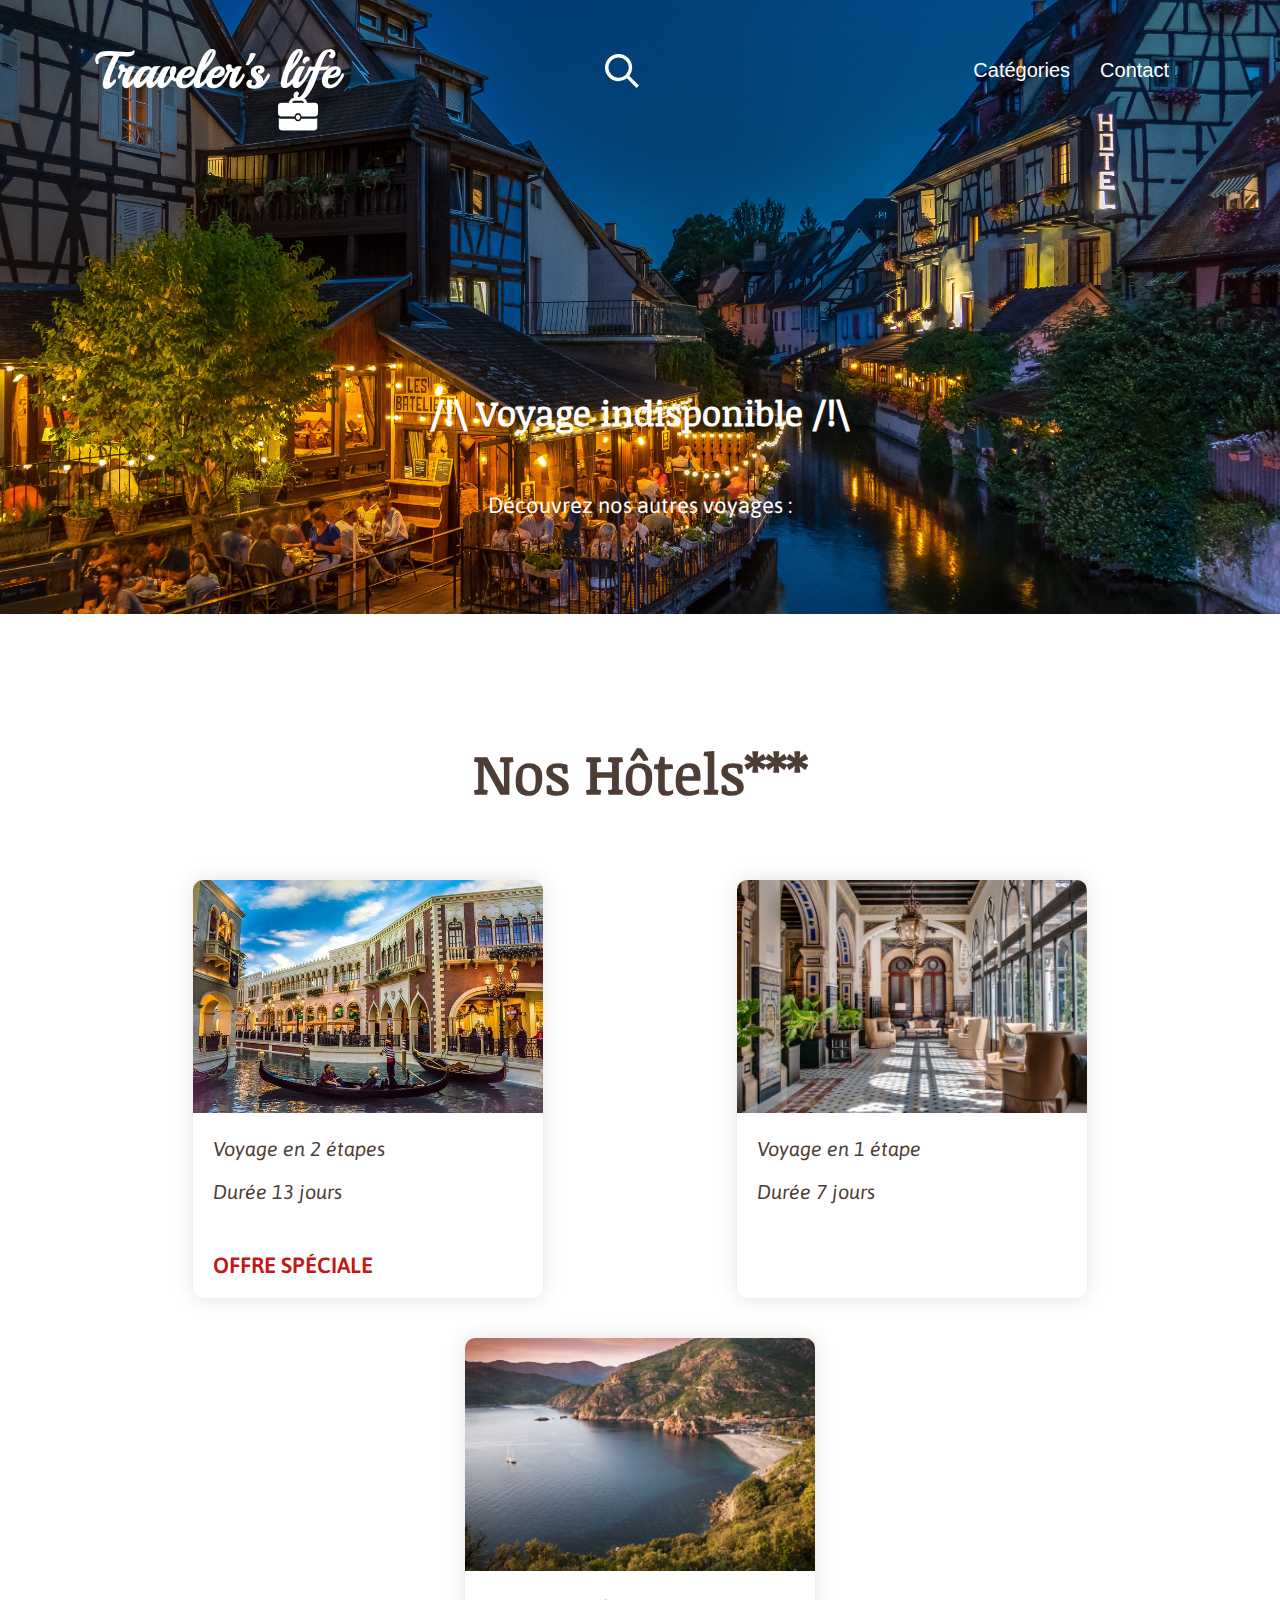
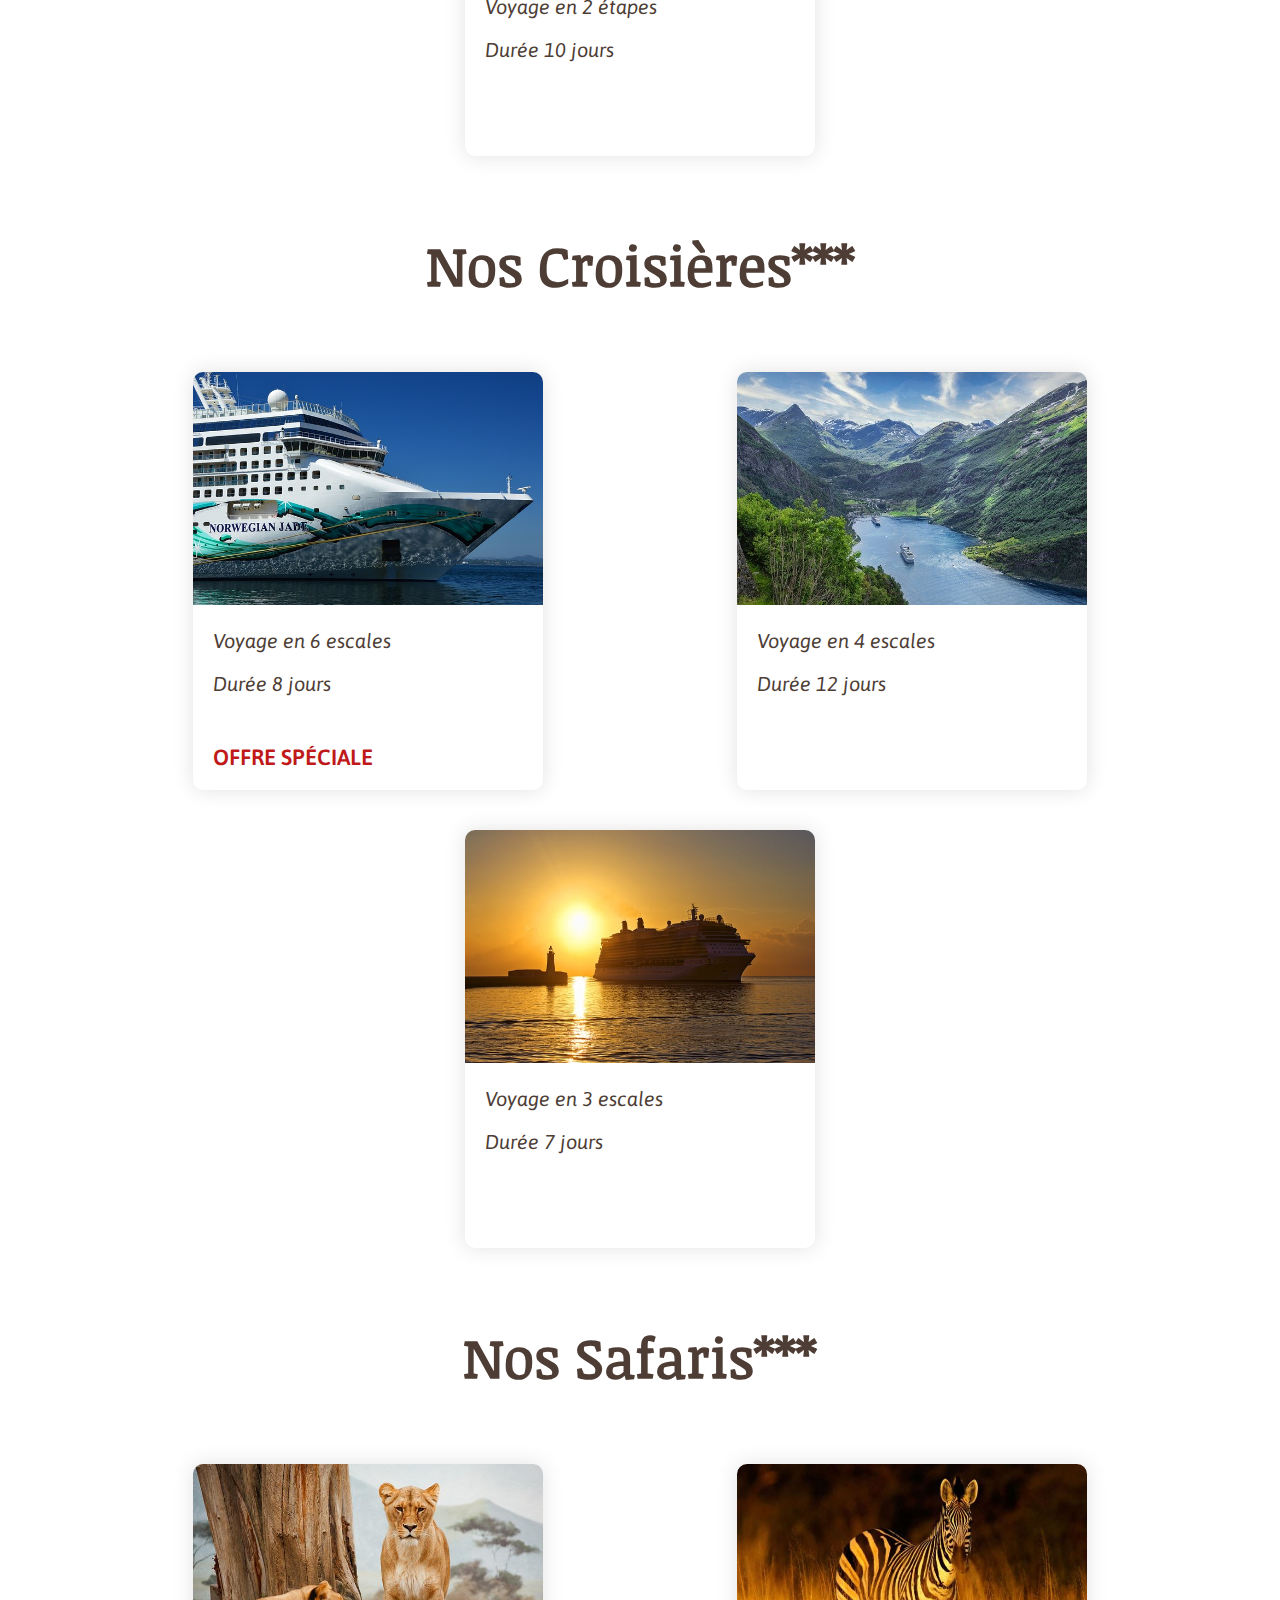
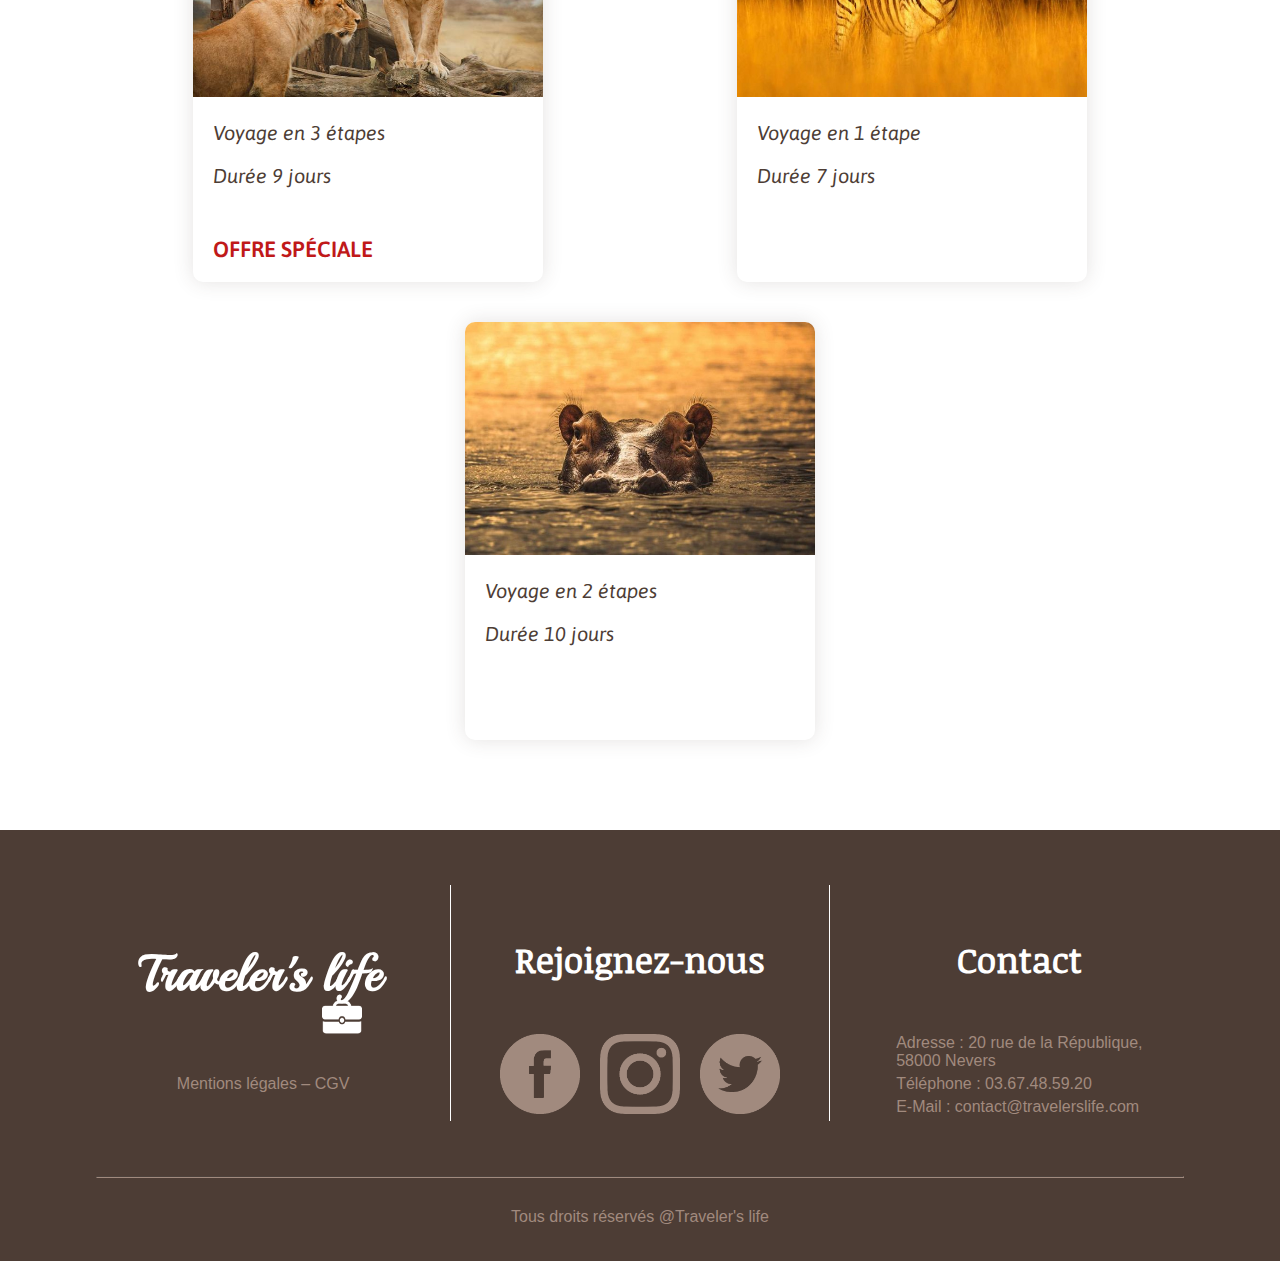
<file: categories/hotels/portugal.html>
<!DOCTYPE html>

<html lang="fr">

    <head>
        <title>Traveler's life | Portugal</title>
        <link rel="icon" href="../../img/decorations/icone_valise.png">

        <meta charset="UTF-8">
        <meta http-equiv="X-UA-Compatible" content="IE=edge">
        <meta name="viewport" content="width=device-width, initial-scale=1.0">
        <link rel="stylesheet" href="../../CSS/form.css"/>
        <script src="../../JavaScript/JavaScript.js"></script>
    </head>

    <body>
        <header>
            <input type="checkbox">
            <img src="../../img/decorations/burger.svg" alt="menu">

            <a href="../../index.html"><h1 class="logo">Traveler's life<img src="../../img/decorations/valise.png" alt="valise"></h1></a>

            <form id="recherche">
                <input class="barre" type="text" name="text">
                <input class="envoi" type="submit" name="submit" class="submit" value="">
            </form>

            <nav>
                <div class="menu_deroulant">
                    <input type="checkbox">
                    <p>Catégories</p>
                    <div>
                        <a href="../hotels.html" >Hôtels</a>
                        <a href="../croisieres.html">Croisières</a>
                        <a href="../safaris.html">Safaris</a>
                    </div>
                </div>
                <a href="#contacts">Contact</a>
            </nav>
        </header>

        <section id="accueil-indisponible">
            <article>
                <h3>/!\ Voyage indisponible /!\</h3>
                <p>Découvrez nos autres voyages :</p>
            </article>
        </section>

        <section id="voyages">
            <h2>Nos Hôtels***</h2>
            <article class="ligne">
                <a href="../hotels/italie.html">
                    <img src="../../img/offresSpecialesHotels.jpg" alt="Hôtel en Italie">
                    <h4>Italie</h4>
                    <ul>
                        <li>Voyage en 2 étapes</li>
                        <li>Durée 13 jours</li>
                    </ul>
                    <p class="offre-speciale"><strong>OFFRE SPÉCIALE</strong></p>
                </a>
                
                <a href="../hotels/portugal.html">
                    <img src="../../img/offrePortugal.jpg" alt="Hôtel au Portugal">
                    <h4>Portugal</h4>
                    <ul>
                        <li>Voyage en 1 étape</li>
                        <li>Durée 7 jours</li>
                    </ul>
                </a>
                
                <a href="../hotels/corse.html">
                    <img src="../../img/offreCorse.jpg" alt="Hôtel en Corse">
                    <h4>Corse</h4>
                    <ul>
                        <li>Voyage en 2 étapes</li>
                        <li>Durée 10 jours</li>
                    </ul>
                </a>
            </article>
            <h2>Nos Croisières***</h2>
            <article class="ligne">
                <a href="../croisieres/caraibes.html">
                    <img src="../../img/offresSpecialesCroisieres.jpg" alt="Croisière aux Caraïbes">
                    <h4>Caraïbes</h4>
                    <ul>
                        <li>Voyage en 6 escales</li>
                        <li>Durée 8 jours</li>
                    </ul>
                    <p class="offre-speciale"><strong>OFFRE SPÉCIALE</strong></p>
                </a>
                
                <a href="../croisieres/norvege.html">
                    <img src="../../img/offreNorvege.jpg" alt="Croisière en Norvège">
                    <h4>Norvège</h4>
                    <ul>
                        <li>Voyage en 4 escales</li>
                        <li>Durée 12 jours</li>
                    </ul>
                </a>
                
                <a href="../croisieres/grece.html">
                    <img src="../../img/offreGrece.jpg" alt="Croisière en Grèce">
                    <h4>Grèce</h4>
                    <ul>
                        <li>Voyage en 3 escales</li>
                        <li>Durée 7 jours</li>
                    </ul>
                </a>
            </article>
            <h2>Nos Safaris***</h2>
            <article class="ligne">
                <a href="../safaris/botswana.html">
                    <img src="../../img/offresSpecialesSafaris.jpg" alt="Safari au botswana">
                    <h4>Botswana</h4>
                    <ul>
                        <li>Voyage en 3 étapes</li>
                        <li>Durée 9 jours</li>
                    </ul>
                    <p class="offre-speciale"><strong>OFFRE SPÉCIALE</strong></p>
                </a>
                
                <a href="../safaris/zimbabwe.html">
                    <img src="../../img/offreZimbabwe.jpg" alt="Hôtel au Portugal">
                    <h4>Zimbabwe</h4>
                    <ul>
                        <li>Voyage en 1 étape</li>
                        <li>Durée 7 jours</li>
                    </ul>
                </a>
                
                <a href="../safaris/tanzanie.html">
                    <img src="../../img/offreTanzanie.jpg" alt="Hôtel en Corse">
                    <h4>Tanzanie</h4>
                    <ul>
                        <li>Voyage en 2 étapes</li>
                        <li>Durée 10 jours</li>
                    </ul>
                </a>
            </article>
        </section>

        <footer>
            <div class="ligne">
                <div>
                    <a href="#"><h1 class="logo">Traveler's life<img src="../../img/decorations/valise.png" alt="valise"></h1></a>
                    <a href="#">Mentions légales – CGV</a>
                </div>

                <div class="separateur-vertical"></div>

                <div id="reseaux">
                    <h3>Rejoignez-nous</h3>
                    <div class="ligne">
                        <button><img src="../../img/decorations/facebook.png" alt="Facebook"></button>
                        <button><img src="../../img/decorations/instagram.png" alt="Instagram"></button>
                        <button><img src="../../img/decorations/twitter.png" alt="Twitter"></button>
                    </div>
                </div>

                <div class="separateur-vertical"></div>

                <div id="contacts">
                    <h3>Contact</h3>
                    <div>
                        <p>Adresse : 20 rue de la République,<br>58000 Nevers</p>
                        <p>Téléphone : 03.67.48.59.20</p>
                        <p>E-Mail : contact@travelerslife.com</p>
                    </div>
                </div>
            </div>
            <hr>
            <p>Tous droits réservés @Traveler's life</p>
        </footer>
    </body>

</html>
</file>
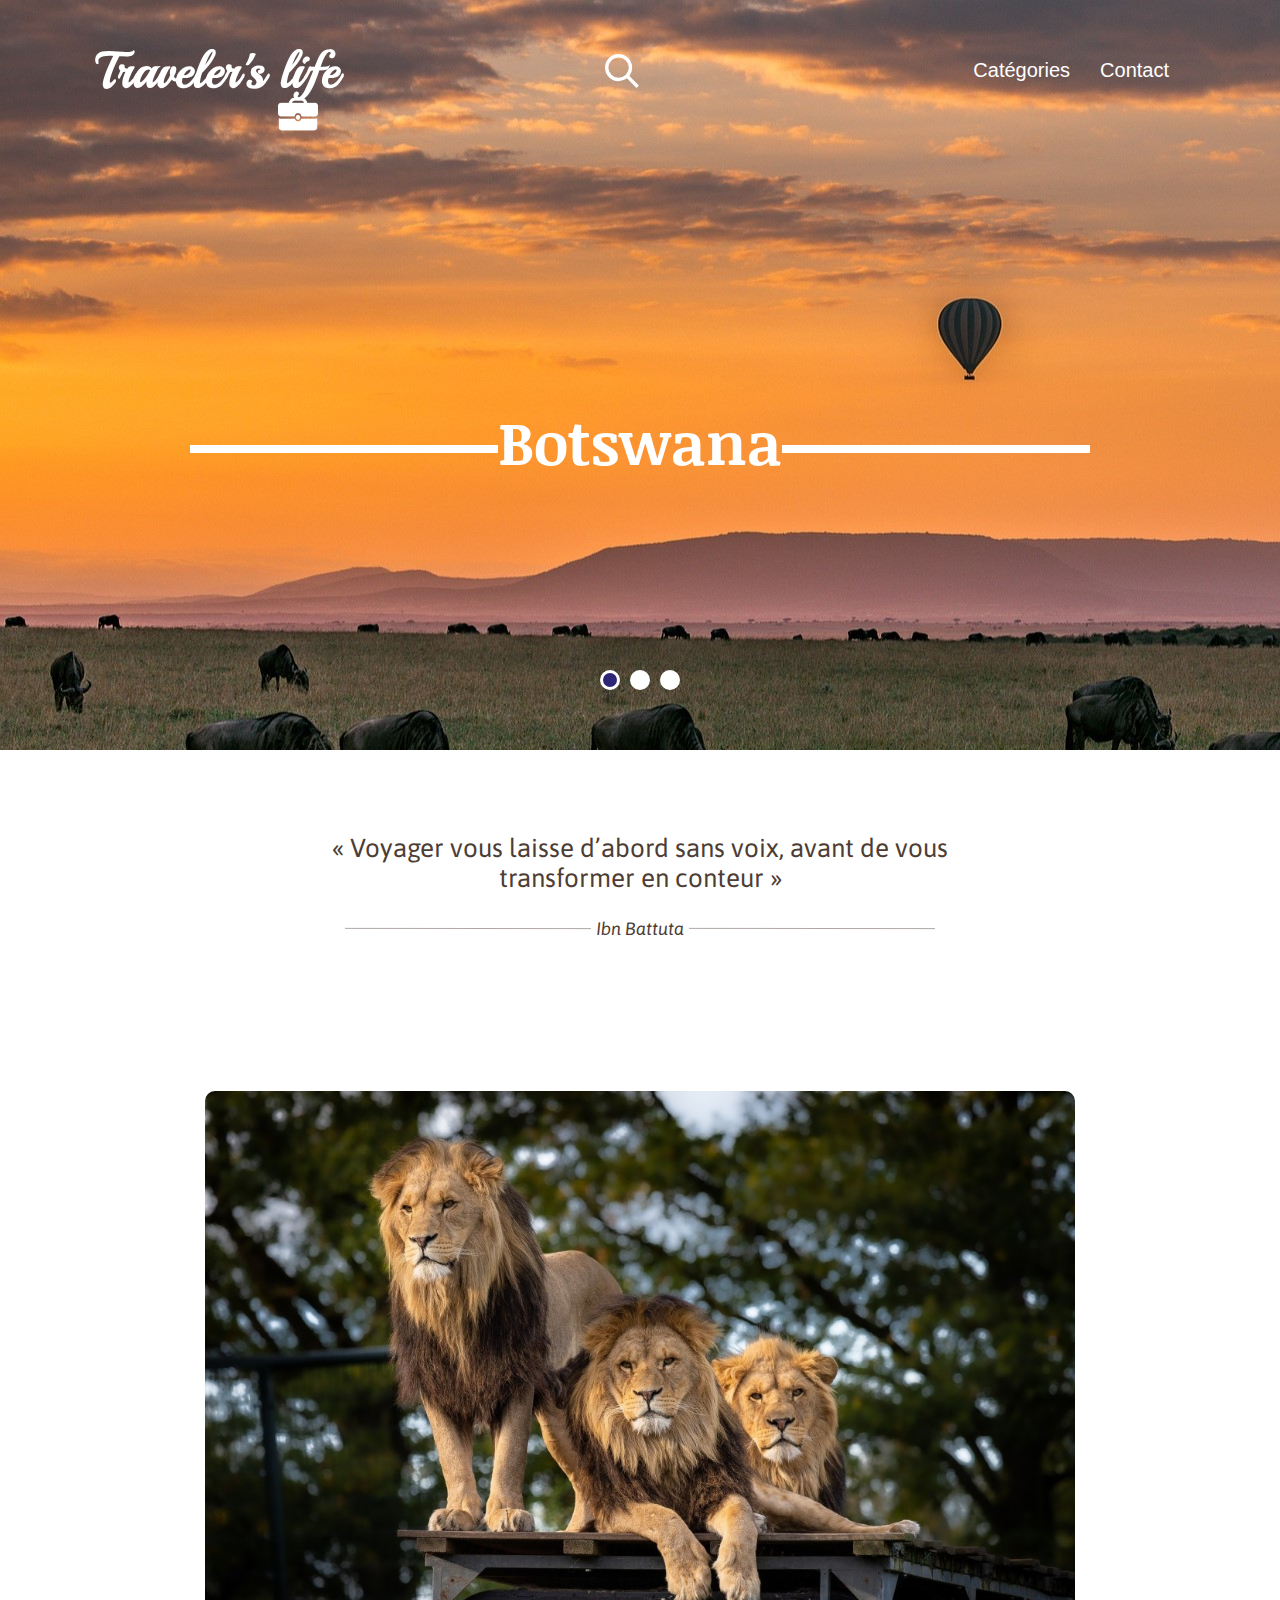
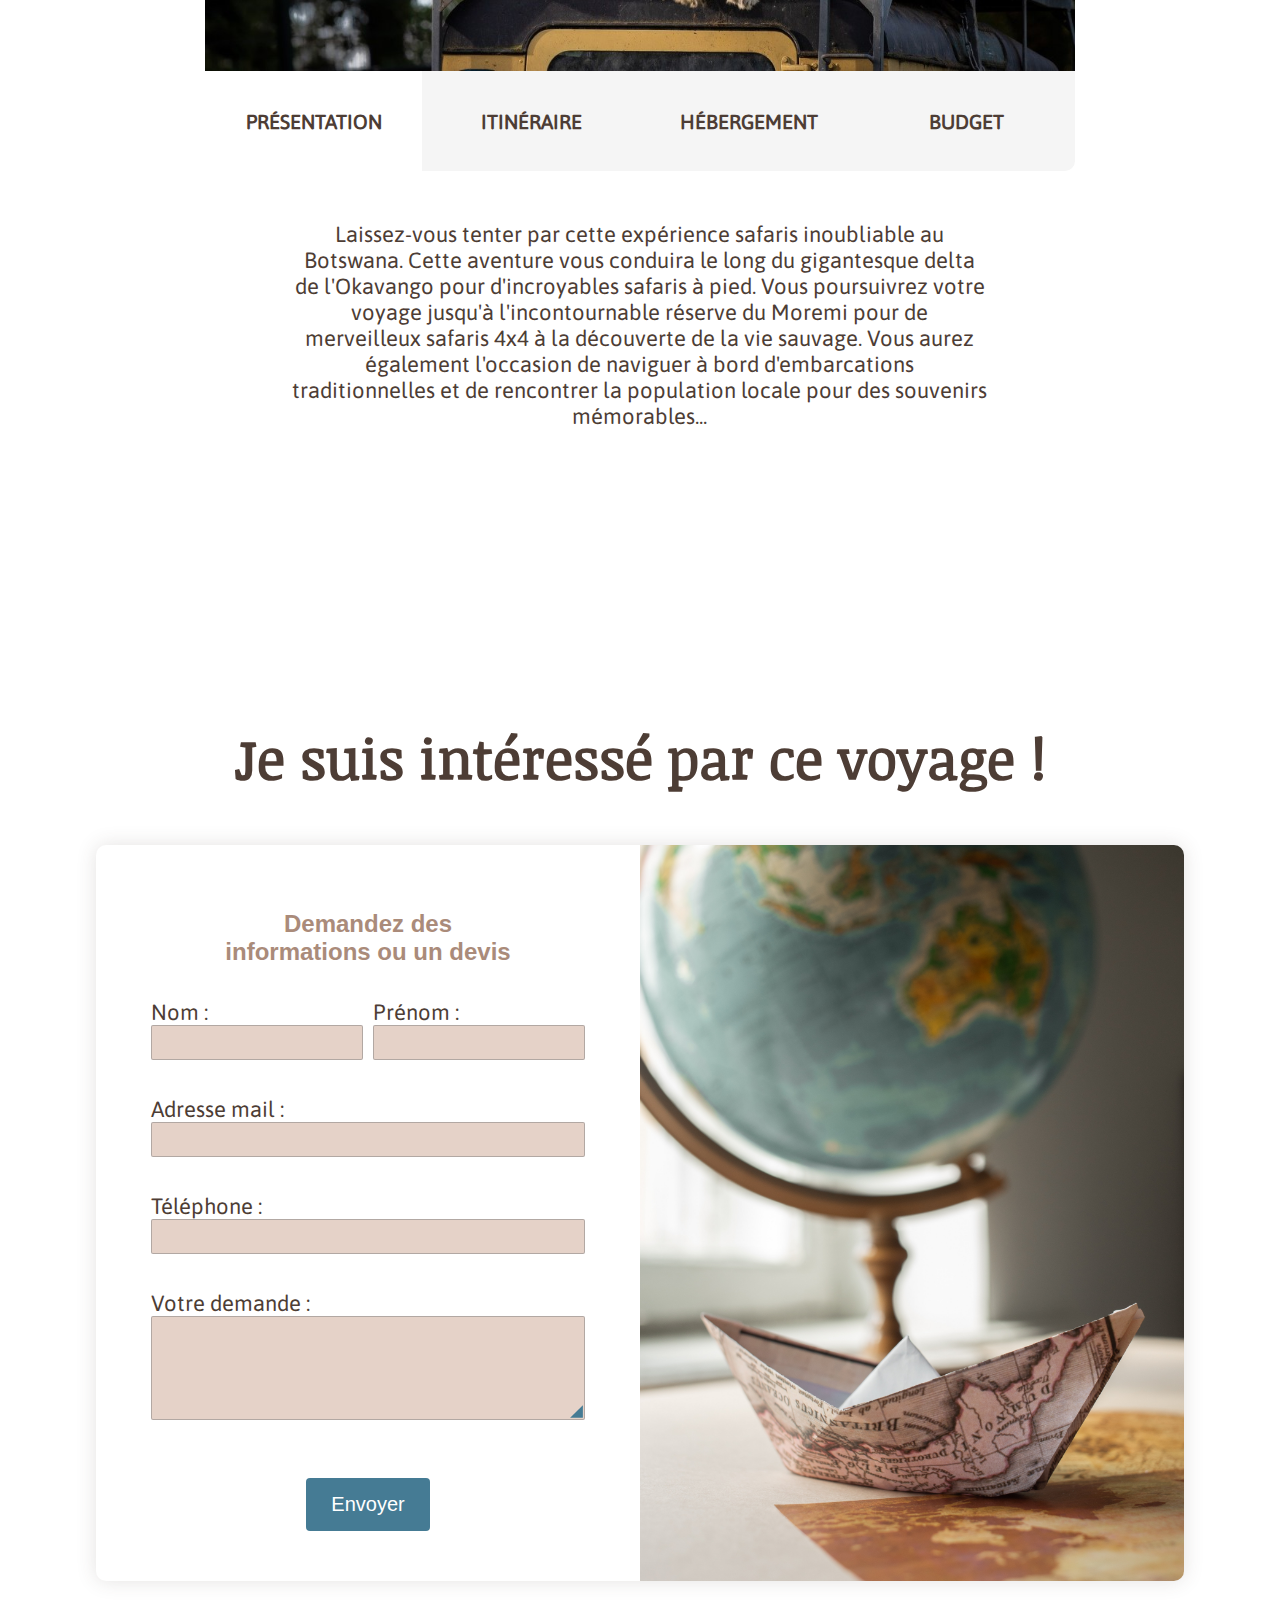
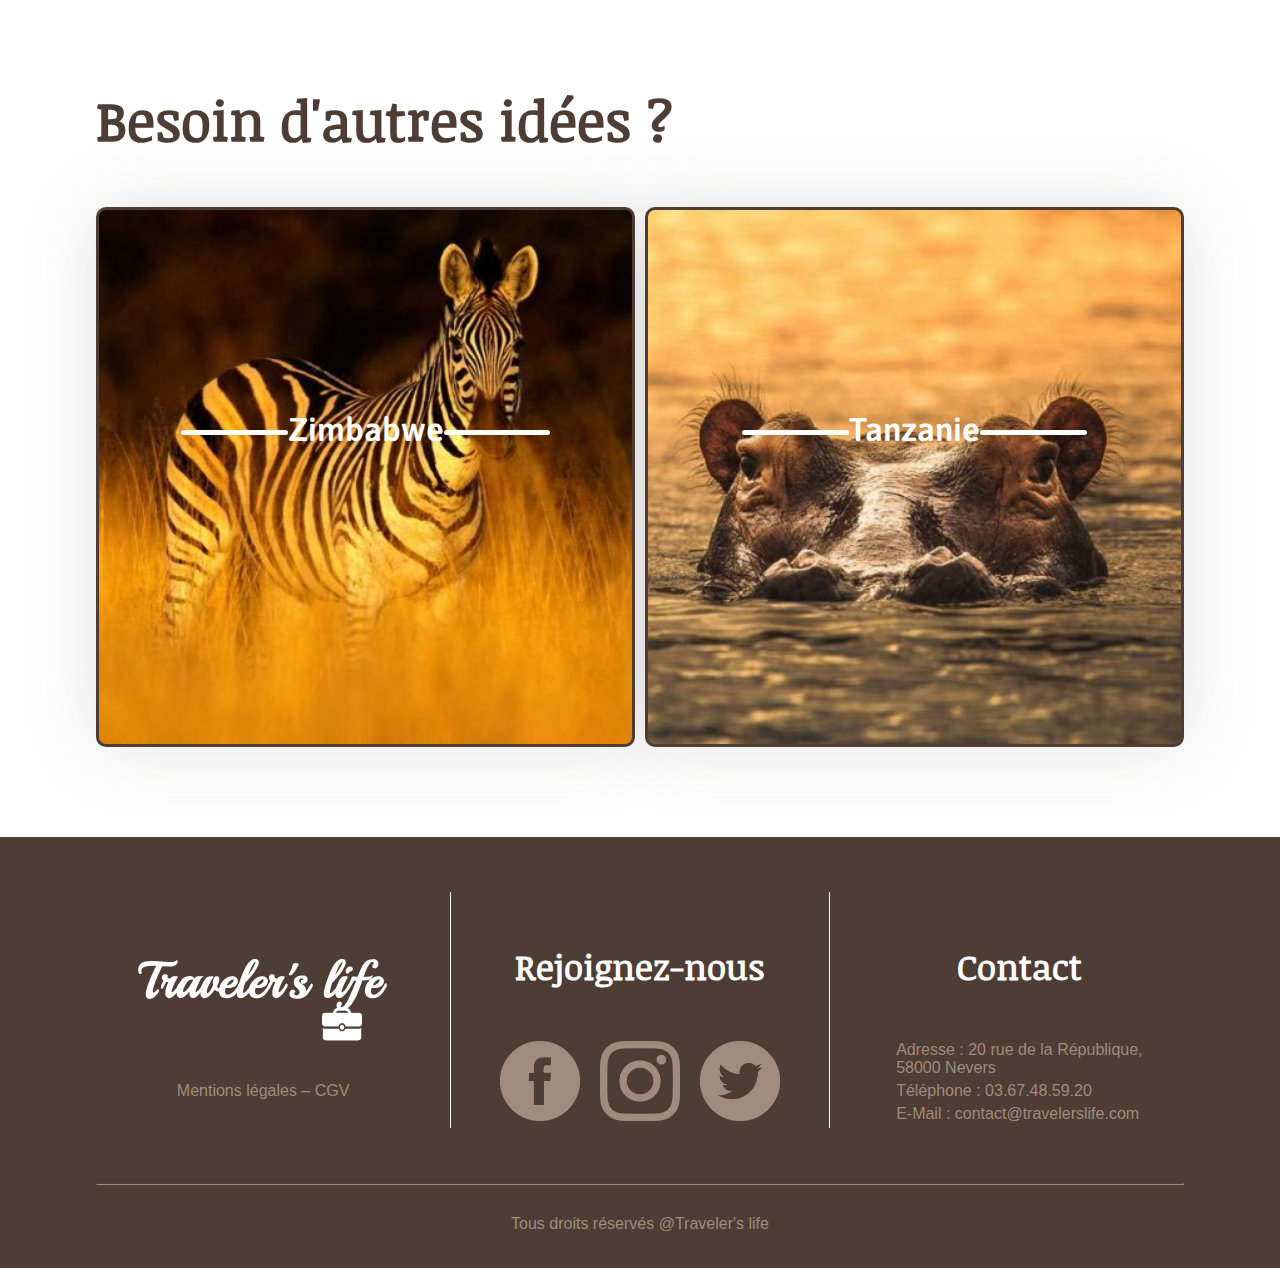
<file: categories/safaris/botswana.html>
<!DOCTYPE html>

<html lang="fr">

    <head>
        <title>Traveler's life | Botswana</title>
        <link rel="icon" href="../../img/decorations/icone_valise.png">

        <meta charset="UTF-8">
        <meta http-equiv="X-UA-Compatible" content="IE=edge">
        <meta name="viewport" content="width=device-width, initial-scale=1.0">
        <link rel="stylesheet" href="../../CSS/form.css"/>
        <script src="../../JavaScript/JavaScript.js"></script>
    </head>

    <body>
        <header>
            <input type="checkbox">
            <img src="../../img/decorations/burger.svg" alt="menu">

            <a href="../../index.html"><h1 class="logo">Traveler's life<img src="../../img/decorations/valise.png" alt="valise"></h1></a>

            <form id="recherche">
                <input class="barre" type="text" name="text">
                <input class="envoi" type="submit" name="submit" class="submit" value="">
            </form>

            <nav>
                <div class="menu_deroulant">
                    <input type="checkbox">
                    <p>Catégories</p>
                    <div>
                        <a href="../hotels.html" >Hôtels</a>
                        <a href="../croisieres.html">Croisières</a>
                        <a href="../safaris.html">Safaris</a>
                    </div>
                </div>
                <a href="#contacts">Contact</a>
            </nav>
        </header>

        <section id="accueil">
            <div id="imageHotel" style="background-image: url(../../img/botswana1.jpg)">
            </div>
            <div id="imageCroisiere" style="background-image: url(../../img/botswana2.jpg)">
            </div>
            <div id="imageSafari" style="background-image: url(../../img/botswana3.jpg)">
            </div>
            <h1 class="titre"><span><img src="../../img/ligneTitre.PNG" alt="Ligne blanche"></span>Botswana<span><img src="../../img/ligneTitre.PNG" alt="Ligne blanche"></span></h1>
            <div id="interfaceAccueil">
                <div class="fleche">
                    <div class="flecheGauche">
                        <button onclick="decaler(-1, 2)" id="gauche"></button>
                    </div>
                    <div class="flecheDroite">
                        <button onclick="decaler(1, 2)" id="droite"></button>
                    </div>
                </div>
                <div class="ronds">
                    <div onclick="sauter(1, 2)" class="rondBlanc" id="rondBlanc1"></div>
                    <div onclick="sauter(2, 2)" class="rondBlanc" id="rondBlanc2"></div>
                    <div onclick="sauter(3, 2)" class="rondBlanc" id="rondBlanc3"></div>
                </div>
            </div>
        </section>

        <section id="citation">
            <blockquote>
                <p>« Voyager vous laisse d’abord sans voix, avant de vous transformer en conteur »</p>
                <cite><img src="../../img/decorations/ligne_citation.svg" alt="Ligne décorative">Ibn Battuta<img src="../../img/decorations/ligne_citation.svg" alt="Ligne décorative"></cite>
            </blockquote>
        </section>

        <section id="caracteristique">
            <div class="blocCaracteristique">
                <img class="imagesDuVoyage" id="imagesDuVoyage1" src="../../img/caracteristiquebotswana1.jpg">
                <img class="imagesDuVoyage" id="imagesDuVoyage2" src="../../img/caracteristiquebotswana2.jpg">
                <img class="imagesDuVoyage" id="imagesDuVoyage3" src="../../img/caracteristiquebotswana3.jpg">
                <img class="imagesDuVoyage" id="imagesDuVoyage4" src="../../img/caracteristiquebotswana4.jpg">
                <div class="menuCaracteristique">
                    <div onclick="transitionPresentation()" class="menuPresentation" id="menuPresentation">
                        <p>Présentation</p>
                    </div>
                    <div onclick="transitionItineraire()" class="menuItineraire" id="menuItineraire">
                        <p>Itinéraire</p>
                    </div>
                    <div onclick="transitionHebergement()" class="menuHebergement" id="menuHebergement">
                        <p>Hébergement</p>
                    </div>
                    <div onclick="transitionBudget()" class="menuBudget" id="menuBudget">
                        <p>Budget</p>
                    </div>
                </div>
                <div class="menuText">
                    <p class="menuTextPresentation" id="menuTextPresentation">Laissez-vous tenter par cette expérience safaris inoubliable au Botswana. Cette aventure vous conduira le long du gigantesque delta de l'Okavango pour d'incroyables safaris à pied. Vous poursuivrez votre voyage jusqu'à l'incontournable réserve du Moremi pour de merveilleux safaris 4x4 à la découverte de la vie sauvage. Vous aurez également l'occasion de naviguer à bord d'embarcations traditionnelles et de rencontrer la population locale pour des souvenirs mémorables...</p>
                    <p class="menuTextItineraire" id="menuTextItineraire">Jour 1 : FRANCE / MAUN<br>
                        Envol à destination de Maun.  Prestations et nuit à bord.<br><br>
                        
                        Jour 2 : MAUN / ILE DE XAXABA<br>
                        Arrivée à Maun le matin, accueil et transfert vers l'embarcadère de la rivière Thamalakane qui traverse la ville de Maun et se jette dans les eaux du Delta de l'Okavango. Rencontre avec votre guide anglophone et le chef cuisinier qui vous accompagneront tout au long de votre expérience safari. Embarquement pour une croisière d'environ 3-4 heures pour rejoindre votre premier campement sur l'île de Xaxaba. Installation et dîner au camp en début de soirée.
                        <br><br>
                        Jour 3 : ILE DE XAXABA<br>
                        Le matin, embarquez à bord d'un mokoro, pirogue traditionnelle caractéristique du Delta. Le delta de l’Okavango, le plus grand delta intérieur au monde, véritable oasis au milieu de l'une des régions les plus désertiques au monde, déroule ses paysages de toute beauté entre îles boisées, méandres à l’eau cristalline, îlots de palmiers et terres arides. Vous naviguerez jusqu'à l'île de Chiefs Island, point de départ de votre premier safari à pied en pleine nature, accompagné de votre guide (+/- 4 heures de marche). Retour au camp à bord d'un mokoro pour le déjeuner. Possibilité de faire une balade en mokoro en milieu d'après-midi. Retour au camp pour un apéritif au coucher du soleil et un dîner autour du feu.
                        <br><br>
                        Jour 4 : ILE DE XAXABA<br>
                        Le matin, départ en mokoro pour une nouvelle randonnée guidée sur Chief's Island (+/- 4 heures de marche). L'endroit est un véritable paradis pour les oiseaux, les antilopes, girafes, rhinocéros, buffles, éléphants... Retour au camp pour le déjeuner. L'après-midi, embarquez à bord d'un mokoro pour rejoindre le village de Xaxaba. Tour guidé du village où vous aurez l'opportunité d'acheter des objets issus de l'artisanat local. Retour au camp pour le dîner.
                        <br><br>
                        Jour 5 : ILE DE XAXABA / MAUN / RESERVE DU MOREMI<br>
                        Ce matin, retour à Maun à bord d'un bateau de croisière (+/- 4 heures de bateau). Arrivée à Maun à l'heure du déjeuner. Vous pourrez en profiter pour déjeuner au restaurant et faire vos achats avant votre départ pour la réserve du Moremi. Arrivée dans votre camp privé. Départ pour un safari 4x4 jusqu'au coucher du soleil, le moment où les animaux retournent chasser. Retour au camp pour le dîner.
                        <br><br>
                        Jour 6 : RESERVE DU MOREMI<br>
                        Réveil matinal pour un safari 4x4 à l'aube dans la réserve du Moremi. Au nord du Botswana, la réserve de Moremi est un véritable coin de paradis inaltéré, pour des expériences safari incomparables ! C'est l'une des plus célèbres d’Afrique australe en raison de l’abondance de sa faune, dûe en particulier à l’extrême diversité des habitats. Retour au camp pour le déjeuner, avant de repartir pour un nouveau safari en milieu d'après-midi jusqu'au coucher du soleil.
                        <br><br>
                        Jour 7 : RESERVE DU MOREMI<br>
                        Journée entièrement consacrée aux safaris dans la réserve du Moremi. Elle abrite aujourd'hui encore les espèces de grands mammifères les plus menacées : guépard, rhinocéros blanc, rhinocéros noir, chien sauvage d'Afrique et lion. Plus de 500 espèces d'oiseaux et plus de 1 000 espèces de plantes sont également recensées. Déjeuner pique-nique préparé avec soin par votre chef cuisinier. Retour au camp en milieu d'après-midi. Dîner sous les étoiles pour partager les temps fort de votre journée.
                        <br><br>
                        Jour 8 : RESERVE DU MOREMI / MAUN<br>
                        Retour à Maun et transfert à l'aéroport international pour votre vol retour à destination de la France. Prestations et nuit à bord.
                        <br><br>
                        Jour 9 : FRANCE<br>
                        Arrivée en France dans la matinée.</p>
                    <p class="menuTextHebergement" id="menuTextHebergement">Vos hébergements ou similaire :
                        <br><br>
                        DELTA DE L'OKAVANGO : Xaxaba Campsite
                        RÉSERVE DU MOREMI : BOGA Private Camp à Xinii</p>
                    <p class="menuTextBudget" id="menuTextBudget">Le prix comprend<br><br>
                        Les vols internationaux, les taxes et surcharges carburant, l'hébergement comme mentionné au programme (ou similaire), les repas mentionnés au programme, tous les safaris mentionnés au programme en véhicule 4x4, en bateau et à pied, tous les transferts par la route ou en bateau, les droits d'entrée dans les sites et parcs visités, les services de guides locaux anglophones, d'un chef de camp et d'un chef cuisinier.
                        <br><br>
                        Le prix ne comprend pas<br><br>
                        Les boissons, les repas non mentionnés au programme, les excursions non mentionnées au programme ou en option, les pourboires usuels, les dépenses personnelles, les assurances voyage (nous consulter pour plus d'informations).
                        <br><br>
                        Conditions particulières<br><br>
                        - Prix du voyage étudié en basse saison, sur la base de 2 participants minimum.
                        <br>
                        - Les enfants de moins de 12 ans ne sont pas acceptés.Tarif adulte appliqué aux enfants de plus de 12 ans.</p>
                </div>
                <div class="menuCaracteristique2">
                    <div onclick="transitionPresentation2()" class="menuPresentation2" id="menuPresentation2">
                        <div class="menuPresentationFleche"><p>Présentation</p><img id="flecheBasCaracteristique" src="../../img/flecheBasCaracteristique.png" height="40px" width="40px"></div>
                    </div>
                    <p class="menuTextPresentation2" id="menuTextPresentation2">Laissez-vous tenter par cette expérience safaris inoubliable au Botswana. Cette aventure vous conduira le long du gigantesque delta de l'Okavango pour d'incroyables safaris à pied. Vous poursuivrez votre voyage jusqu'à l'incontournable réserve du Moremi pour de merveilleux safaris 4x4 à la découverte de la vie sauvage. Vous aurez également l'occasion de naviguer à bord d'embarcations traditionnelles et de rencontrer la population locale pour des souvenirs mémorables...</p>
                    <div onclick="transitionItineraire2()" class="menuItineraire2" id="menuItineraire2">
                        <div class="menuPresentationFleche"><p>Itinéraire</p><img id="flecheBasCaracteristique2" src="../../img/flecheBasCaracteristique.png" height="40px" width="40px"></div>
                    </div>
                    <p class="menuTextItineraire2" id="menuTextItineraire2">Jour 1 : FRANCE / MAUN<br>
                        Envol à destination de Maun.  Prestations et nuit à bord.<br><br>
                        
                        Jour 2 : MAUN / ILE DE XAXABA<br>
                        Arrivée à Maun le matin, accueil et transfert vers l'embarcadère de la rivière Thamalakane qui traverse la ville de Maun et se jette dans les eaux du Delta de l'Okavango. Rencontre avec votre guide anglophone et le chef cuisinier qui vous accompagneront tout au long de votre expérience safari. Embarquement pour une croisière d'environ 3-4 heures pour rejoindre votre premier campement sur l'île de Xaxaba. Installation et dîner au camp en début de soirée.
                        <br><br>
                        Jour 3 : ILE DE XAXABA<br>
                        Le matin, embarquez à bord d'un mokoro, pirogue traditionnelle caractéristique du Delta. Le delta de l’Okavango, le plus grand delta intérieur au monde, véritable oasis au milieu de l'une des régions les plus désertiques au monde, déroule ses paysages de toute beauté entre îles boisées, méandres à l’eau cristalline, îlots de palmiers et terres arides. Vous naviguerez jusqu'à l'île de Chiefs Island, point de départ de votre premier safari à pied en pleine nature, accompagné de votre guide (+/- 4 heures de marche). Retour au camp à bord d'un mokoro pour le déjeuner. Possibilité de faire une balade en mokoro en milieu d'après-midi. Retour au camp pour un apéritif au coucher du soleil et un dîner autour du feu.
                        <br><br>
                        Jour 4 : ILE DE XAXABA<br>
                        Le matin, départ en mokoro pour une nouvelle randonnée guidée sur Chief's Island (+/- 4 heures de marche). L'endroit est un véritable paradis pour les oiseaux, les antilopes, girafes, rhinocéros, buffles, éléphants... Retour au camp pour le déjeuner. L'après-midi, embarquez à bord d'un mokoro pour rejoindre le village de Xaxaba. Tour guidé du village où vous aurez l'opportunité d'acheter des objets issus de l'artisanat local. Retour au camp pour le dîner.
                        <br><br>
                        Jour 5 : ILE DE XAXABA / MAUN / RESERVE DU MOREMI<br>
                        Ce matin, retour à Maun à bord d'un bateau de croisière (+/- 4 heures de bateau). Arrivée à Maun à l'heure du déjeuner. Vous pourrez en profiter pour déjeuner au restaurant et faire vos achats avant votre départ pour la réserve du Moremi. Arrivée dans votre camp privé. Départ pour un safari 4x4 jusqu'au coucher du soleil, le moment où les animaux retournent chasser. Retour au camp pour le dîner.
                        <br><br>
                        Jour 6 : RESERVE DU MOREMI<br>
                        Réveil matinal pour un safari 4x4 à l'aube dans la réserve du Moremi. Au nord du Botswana, la réserve de Moremi est un véritable coin de paradis inaltéré, pour des expériences safari incomparables ! C'est l'une des plus célèbres d’Afrique australe en raison de l’abondance de sa faune, dûe en particulier à l’extrême diversité des habitats. Retour au camp pour le déjeuner, avant de repartir pour un nouveau safari en milieu d'après-midi jusqu'au coucher du soleil.
                        <br><br>
                        Jour 7 : RESERVE DU MOREMI<br>
                        Journée entièrement consacrée aux safaris dans la réserve du Moremi. Elle abrite aujourd'hui encore les espèces de grands mammifères les plus menacées : guépard, rhinocéros blanc, rhinocéros noir, chien sauvage d'Afrique et lion. Plus de 500 espèces d'oiseaux et plus de 1 000 espèces de plantes sont également recensées. Déjeuner pique-nique préparé avec soin par votre chef cuisinier. Retour au camp en milieu d'après-midi. Dîner sous les étoiles pour partager les temps fort de votre journée.
                        <br><br>
                        Jour 8 : RESERVE DU MOREMI / MAUN<br>
                        Retour à Maun et transfert à l'aéroport international pour votre vol retour à destination de la France. Prestations et nuit à bord.
                        <br><br>
                        Jour 9 : FRANCE<br>
                        Arrivée en France dans la matinée.</p>   
                    <div onclick="transitionHebergement2()" class="menuHebergement2" id="menuHebergement2">
                        <div class="menuPresentationFleche"><p>Hébergement</p><img src="../../img/flecheBasCaracteristique.png" height="40px" width="40px"></div>
                    </div>
                    <p class="menuTextHebergement2" id="menuTextHebergement2">Vos hébergements ou similaire :
                        <br><br>
                        DELTA DE L'OKAVANGO : Xaxaba Campsite
                        RÉSERVE DU MOREMI : BOGA Private Camp à Xinii</p>
                    <div onclick="transitionBudget2()" class="menuBudget2" id="menuBudget2">
                        <div class="menuPresentationFleche"><p>Budget</p><img src="../../img/flecheBasCaracteristique.png" height="40px" width="40px"></div>
                    </div>
                    <p class="menuTextBudget2" id="menuTextBudget2">Le prix comprend<br><br>
                        Les vols internationaux, les taxes et surcharges carburant, l'hébergement comme mentionné au programme (ou similaire), les repas mentionnés au programme, tous les safaris mentionnés au programme en véhicule 4x4, en bateau et à pied, tous les transferts par la route ou en bateau, les droits d'entrée dans les sites et parcs visités, les services de guides locaux anglophones, d'un chef de camp et d'un chef cuisinier.
                        <br><br>
                        Le prix ne comprend pas<br><br>
                        Les boissons, les repas non mentionnés au programme, les excursions non mentionnées au programme ou en option, les pourboires usuels, les dépenses personnelles, les assurances voyage (nous consulter pour plus d'informations).
                        <br><br>
                        Conditions particulières<br><br>
                        - Prix du voyage étudié en basse saison, sur la base de 2 participants minimum.
                        <br>
                        - Les enfants de moins de 12 ans ne sont pas acceptés.Tarif adulte appliqué aux enfants de plus de 12 ans.</p>
                </div>
            </div>
        </section>

        <section id="formulaire">
            <h2>Je suis intéressé par ce voyage !</h2>
            <article class="ligne">
                <form method="post" action="traitement.php" class="colonne">
                    <h5>Demandez des informations ou un devis</h5>
                    <div class="ligne">
                        <p class="colonne">
                            <label for="nom">Nom :</label>
                            <input type="text" name="nom" required>
                        </p>
                        <p class="colonne">
                            <label for="prenom">Prénom :</label>
                            <input type="text" name="prenom" required>
                        </p>
                    </div>
                    <p class="colonne">
                        <label for="mail">Adresse mail :</label>
                        <input type="email" name="mail" required>
                    </p>
                    <p class="colonne">
                        <label for="telephone">Téléphone :</label>
                        <input type="tel" name="telephone">
                    </p>
                    <p class="colonne">
                        <label for="demande">Votre demande :</label>
                        <textarea name="demande" rows="4" required></textarea>
                    </p>
                    <input type="submit" value="Envoyer">
                </form>
                <div class="img"></div>
                </article>
        </section>

        <section id="idees">
            <h2>Besoin d'autres idées ?</h2>
            <div class="redirection">
                <a href="zimbabwe.html" class="redirection1" style="background-image: url(../../img/offreZimbabwe.jpg)">
                    <div class="contenerTitre">
                        <h4 class="titre"><span><img src="../../img/ligneTitre.PNG" alt="Ligne blanche"></span>Zimbabwe<span><img src="../../img/ligneTitre.PNG" alt="Ligne blanche"></span></h4>
                    </div>
                </a>
                <a href="tanzanie.html" class="redirection2" style="background-image: url(../../img/offreTanzanie.jpg)">
                    <div class="contenerTitre">
                        <h4 class="titre"><span><img src="../../img/ligneTitre.PNG" alt="Ligne blanche"></span>Tanzanie<span><img src="../../img/ligneTitre.PNG" alt="Ligne blanche"></span></h4>
                    </div>
                </a>    
            </div>
        </section>

        <footer>
            <div class="ligne">
                <div>
                    <a href="../../index.html"><h1 class="logo">Traveler's life<img src="../../img/decorations/valise.png" alt="valise"></h1></a>
                    <a href="#">Mentions légales – CGV</a>
                </div>

                <div class="separateur-vertical"></div>

                <div id="reseaux">
                    <h3>Rejoignez-nous</h3>
                    <div class="ligne">
                        <button><img src="../../img/decorations/facebook.png" alt="Facebook"></button>
                        <button><img src="../../img/decorations/instagram.png" alt="Instagram"></button>
                        <button><img src="../../img/decorations/twitter.png" alt="Twitter"></button>
                    </div>
                </div>

                <div class="separateur-vertical"></div>

                <div id="contacts">
                    <h3>Contact</h3>
                    <div>
                        <p>Adresse : 20 rue de la République,<br>58000 Nevers</p>
                        <p>Téléphone : 03.67.48.59.20</p>
                        <p>E-Mail : contact@travelerslife.com</p>
                    </div>
                </div>
            </div>
            <hr>
            <p>Tous droits réservés @Traveler's life</p>
        </footer>
    </body>

</html>
</file>
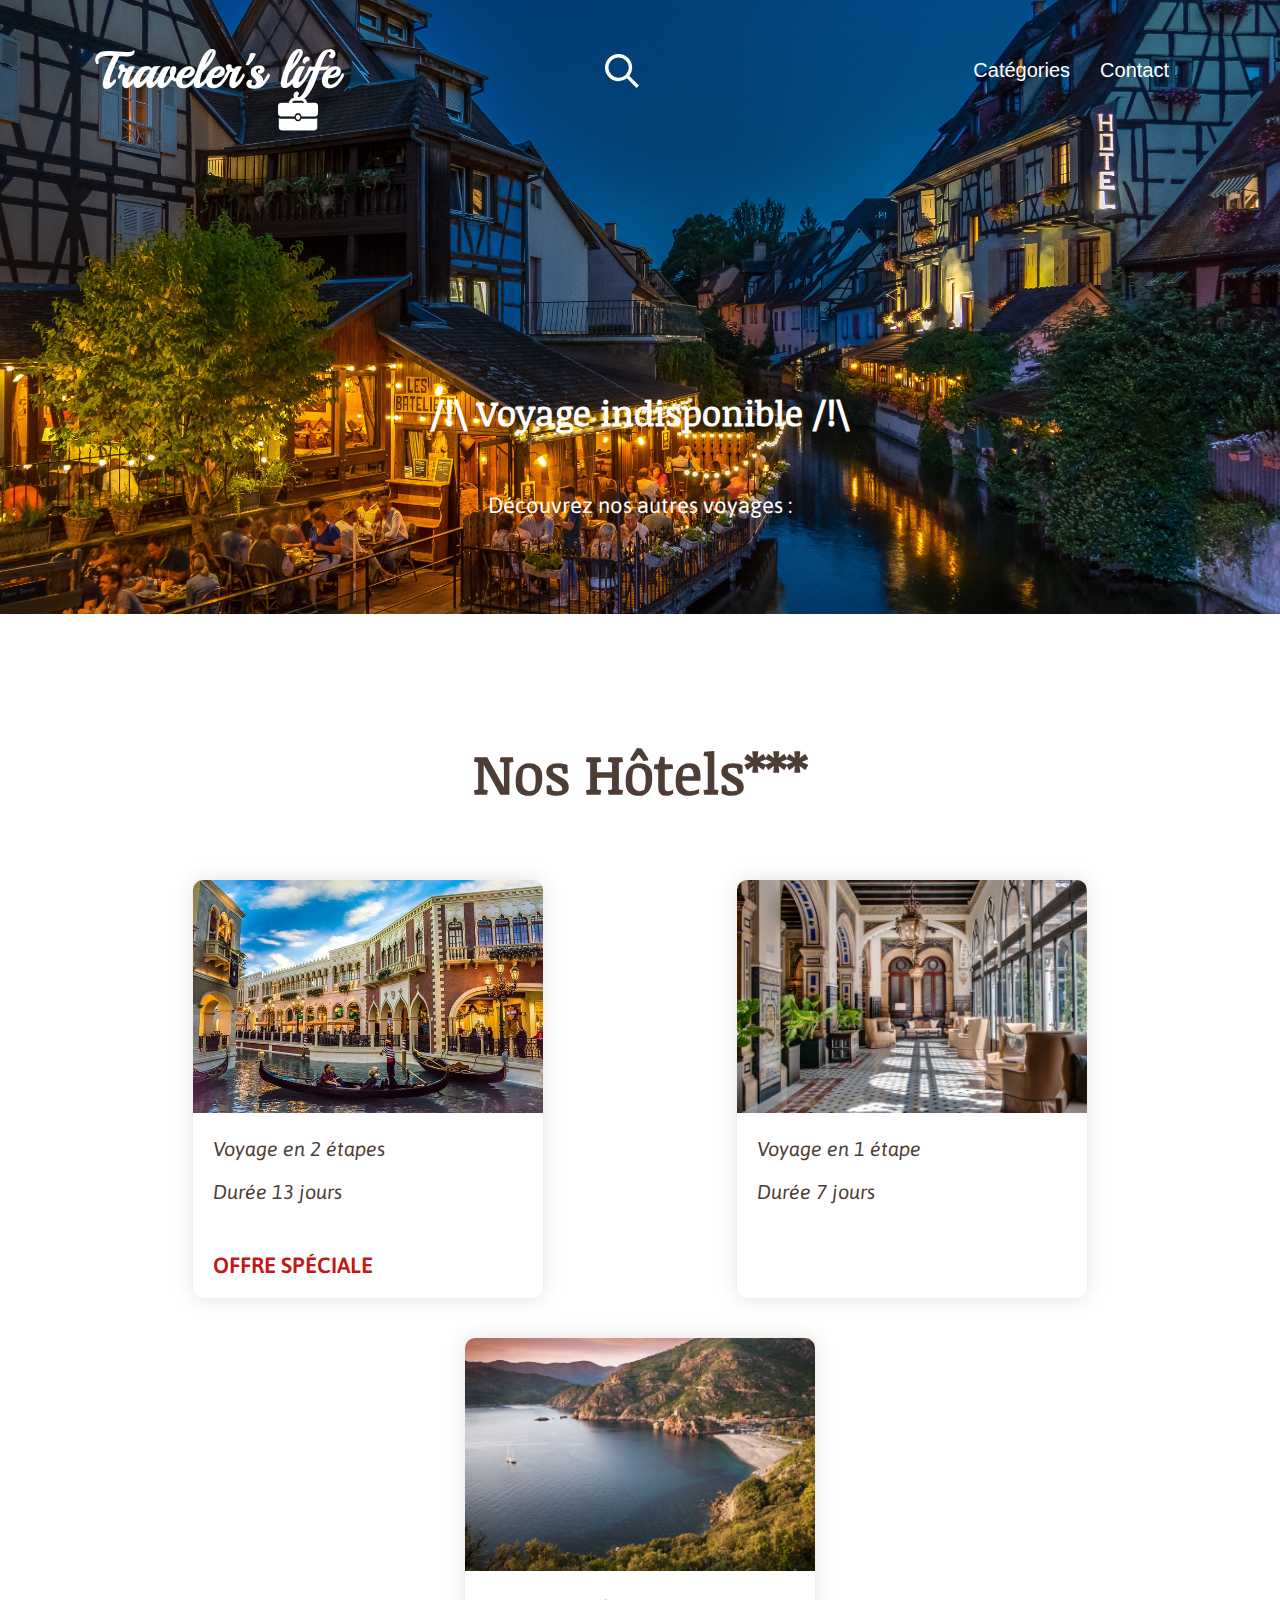
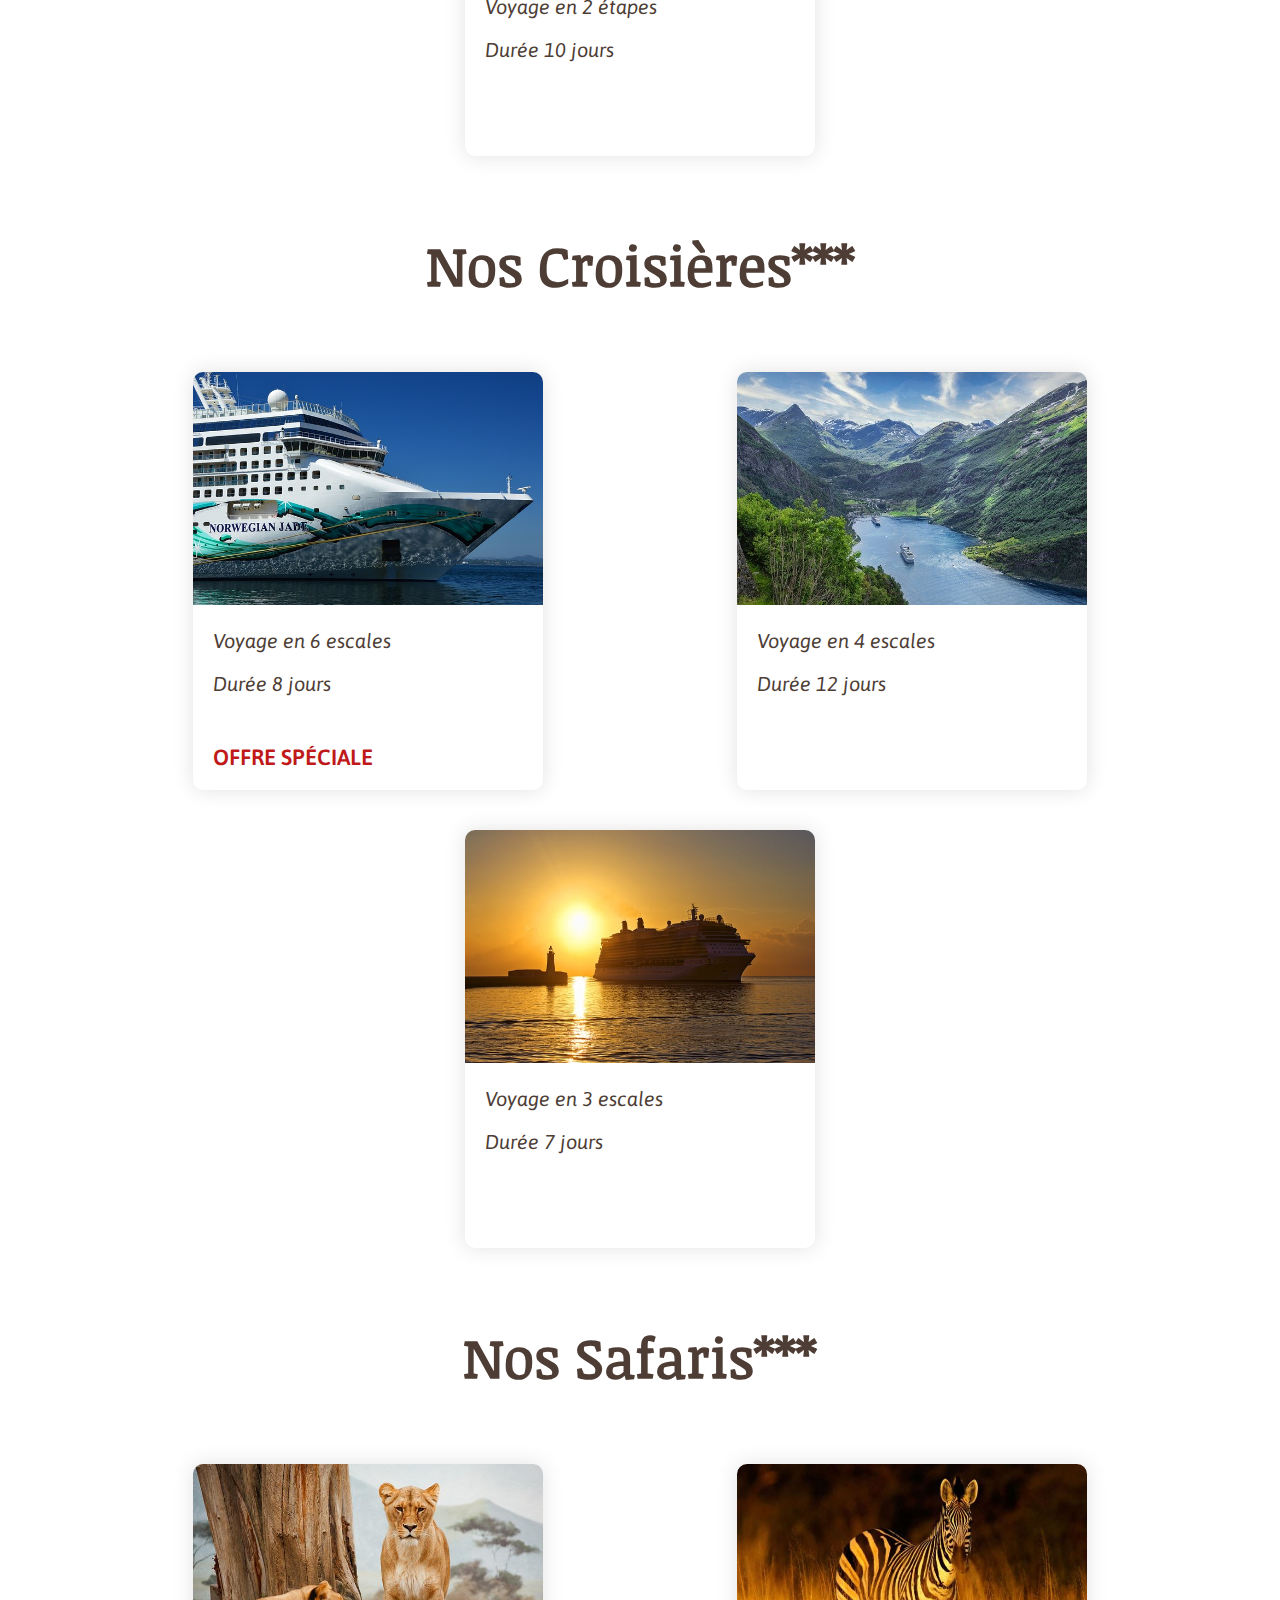
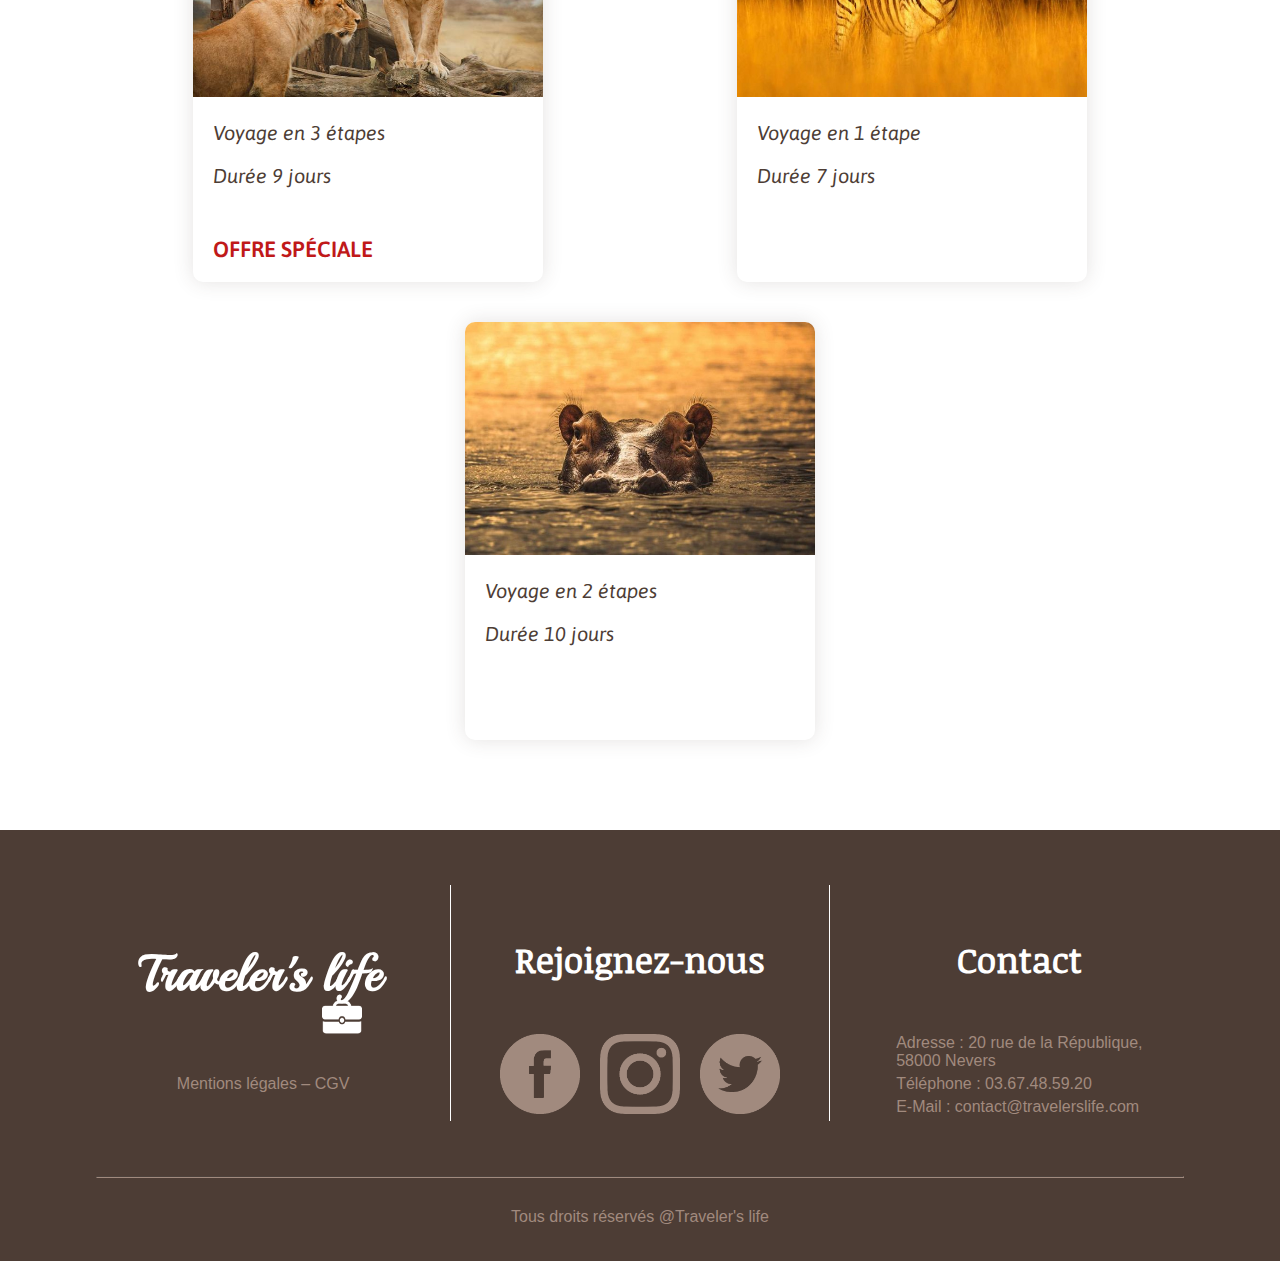
<file: categories/safaris/tanzanie.html>
<!DOCTYPE html>

<html lang="fr">

    <head>
        <title>Traveler's life | Tanzanie</title>
        <link rel="icon" href="../../img/decorations/icone_valise.png">

        <meta charset="UTF-8">
        <meta http-equiv="X-UA-Compatible" content="IE=edge">
        <meta name="viewport" content="width=device-width, initial-scale=1.0">
        <link rel="stylesheet" href="../../CSS/form.css"/>
        <script src="../../JavaScript/JavaScript.js"></script>
    </head>

    <body>
        <header>
            <input type="checkbox">
            <img src="../../img/decorations/burger.svg" alt="menu">

            <a href="../../index.html"><h1 class="logo">Traveler's life<img src="../../img/decorations/valise.png" alt="valise"></h1></a>

            <form id="recherche">
                <input class="barre" type="text" name="text">
                <input class="envoi" type="submit" name="submit" class="submit" value="">
            </form>

            <nav>
                <div class="menu_deroulant">
                    <input type="checkbox">
                    <p>Catégories</p>
                    <div>
                        <a href="../hotels.html" >Hôtels</a>
                        <a href="../croisieres.html">Croisières</a>
                        <a href="../safaris.html">Safaris</a>
                    </div>
                </div>
                <a href="#contacts">Contact</a>
            </nav>
        </header>

        <section id="accueil-indisponible">
            <article>
                <h3>/!\ Voyage indisponible /!\</h3>
                <p>Découvrez nos autres voyages :</p>
            </article>
        </section>

        <section id="voyages">
            <h2>Nos Hôtels***</h2>
            <article class="ligne">
                <a href="../hotels/italie.html">
                    <img src="../../img/offresSpecialesHotels.jpg" alt="Hôtel en Italie">
                    <h4>Italie</h4>
                    <ul>
                        <li>Voyage en 2 étapes</li>
                        <li>Durée 13 jours</li>
                    </ul>
                    <p class="offre-speciale"><strong>OFFRE SPÉCIALE</strong></p>
                </a>
                
                <a href="../hotels/portugal.html">
                    <img src="../../img/offrePortugal.jpg" alt="Hôtel au Portugal">
                    <h4>Portugal</h4>
                    <ul>
                        <li>Voyage en 1 étape</li>
                        <li>Durée 7 jours</li>
                    </ul>
                </a>
                
                <a href="../hotels/corse.html">
                    <img src="../../img/offreCorse.jpg" alt="Hôtel en Corse">
                    <h4>Corse</h4>
                    <ul>
                        <li>Voyage en 2 étapes</li>
                        <li>Durée 10 jours</li>
                    </ul>
                </a>
            </article>
            <h2>Nos Croisières***</h2>
            <article class="ligne">
                <a href="../croisieres/caraibes.html">
                    <img src="../../img/offresSpecialesCroisieres.jpg" alt="Croisière aux Caraïbes">
                    <h4>Caraïbes</h4>
                    <ul>
                        <li>Voyage en 6 escales</li>
                        <li>Durée 8 jours</li>
                    </ul>
                    <p class="offre-speciale"><strong>OFFRE SPÉCIALE</strong></p>
                </a>
                
                <a href="../croisieres/norvege.html">
                    <img src="../../img/offreNorvege.jpg" alt="Croisière en Norvège">
                    <h4>Norvège</h4>
                    <ul>
                        <li>Voyage en 4 escales</li>
                        <li>Durée 12 jours</li>
                    </ul>
                </a>
                
                <a href="../croisieres/grece.html">
                    <img src="../../img/offreGrece.jpg" alt="Croisière en Grèce">
                    <h4>Grèce</h4>
                    <ul>
                        <li>Voyage en 3 escales</li>
                        <li>Durée 7 jours</li>
                    </ul>
                </a>
            </article>
            <h2>Nos Safaris***</h2>
            <article class="ligne">
                <a href="../safaris/botswana.html">
                    <img src="../../img/offresSpecialesSafaris.jpg" alt="Safari au botswana">
                    <h4>Botswana</h4>
                    <ul>
                        <li>Voyage en 3 étapes</li>
                        <li>Durée 9 jours</li>
                    </ul>
                    <p class="offre-speciale"><strong>OFFRE SPÉCIALE</strong></p>
                </a>
                
                <a href="../safaris/zimbabwe.html">
                    <img src="../../img/offreZimbabwe.jpg" alt="Hôtel au Portugal">
                    <h4>Zimbabwe</h4>
                    <ul>
                        <li>Voyage en 1 étape</li>
                        <li>Durée 7 jours</li>
                    </ul>
                </a>
                
                <a href="../safaris/tanzanie.html">
                    <img src="../../img/offreTanzanie.jpg" alt="Hôtel en Corse">
                    <h4>Tanzanie</h4>
                    <ul>
                        <li>Voyage en 2 étapes</li>
                        <li>Durée 10 jours</li>
                    </ul>
                </a>
            </article>
        </section>

        <footer>
            <div class="ligne">
                <div>
                    <a href="#"><h1 class="logo">Traveler's life<img src="../../img/decorations/valise.png" alt="valise"></h1></a>
                    <a href="#">Mentions légales – CGV</a>
                </div>

                <div class="separateur-vertical"></div>

                <div id="reseaux">
                    <h3>Rejoignez-nous</h3>
                    <div class="ligne">
                        <button><img src="../../img/decorations/facebook.png" alt="Facebook"></button>
                        <button><img src="../../img/decorations/instagram.png" alt="Instagram"></button>
                        <button><img src="../../img/decorations/twitter.png" alt="Twitter"></button>
                    </div>
                </div>

                <div class="separateur-vertical"></div>

                <div id="contacts">
                    <h3>Contact</h3>
                    <div>
                        <p>Adresse : 20 rue de la République,<br>58000 Nevers</p>
                        <p>Téléphone : 03.67.48.59.20</p>
                        <p>E-Mail : contact@travelerslife.com</p>
                    </div>
                </div>
            </div>
            <hr>
            <p>Tous droits réservés @Traveler's life</p>
        </footer>
    </body>

</html>
</file>
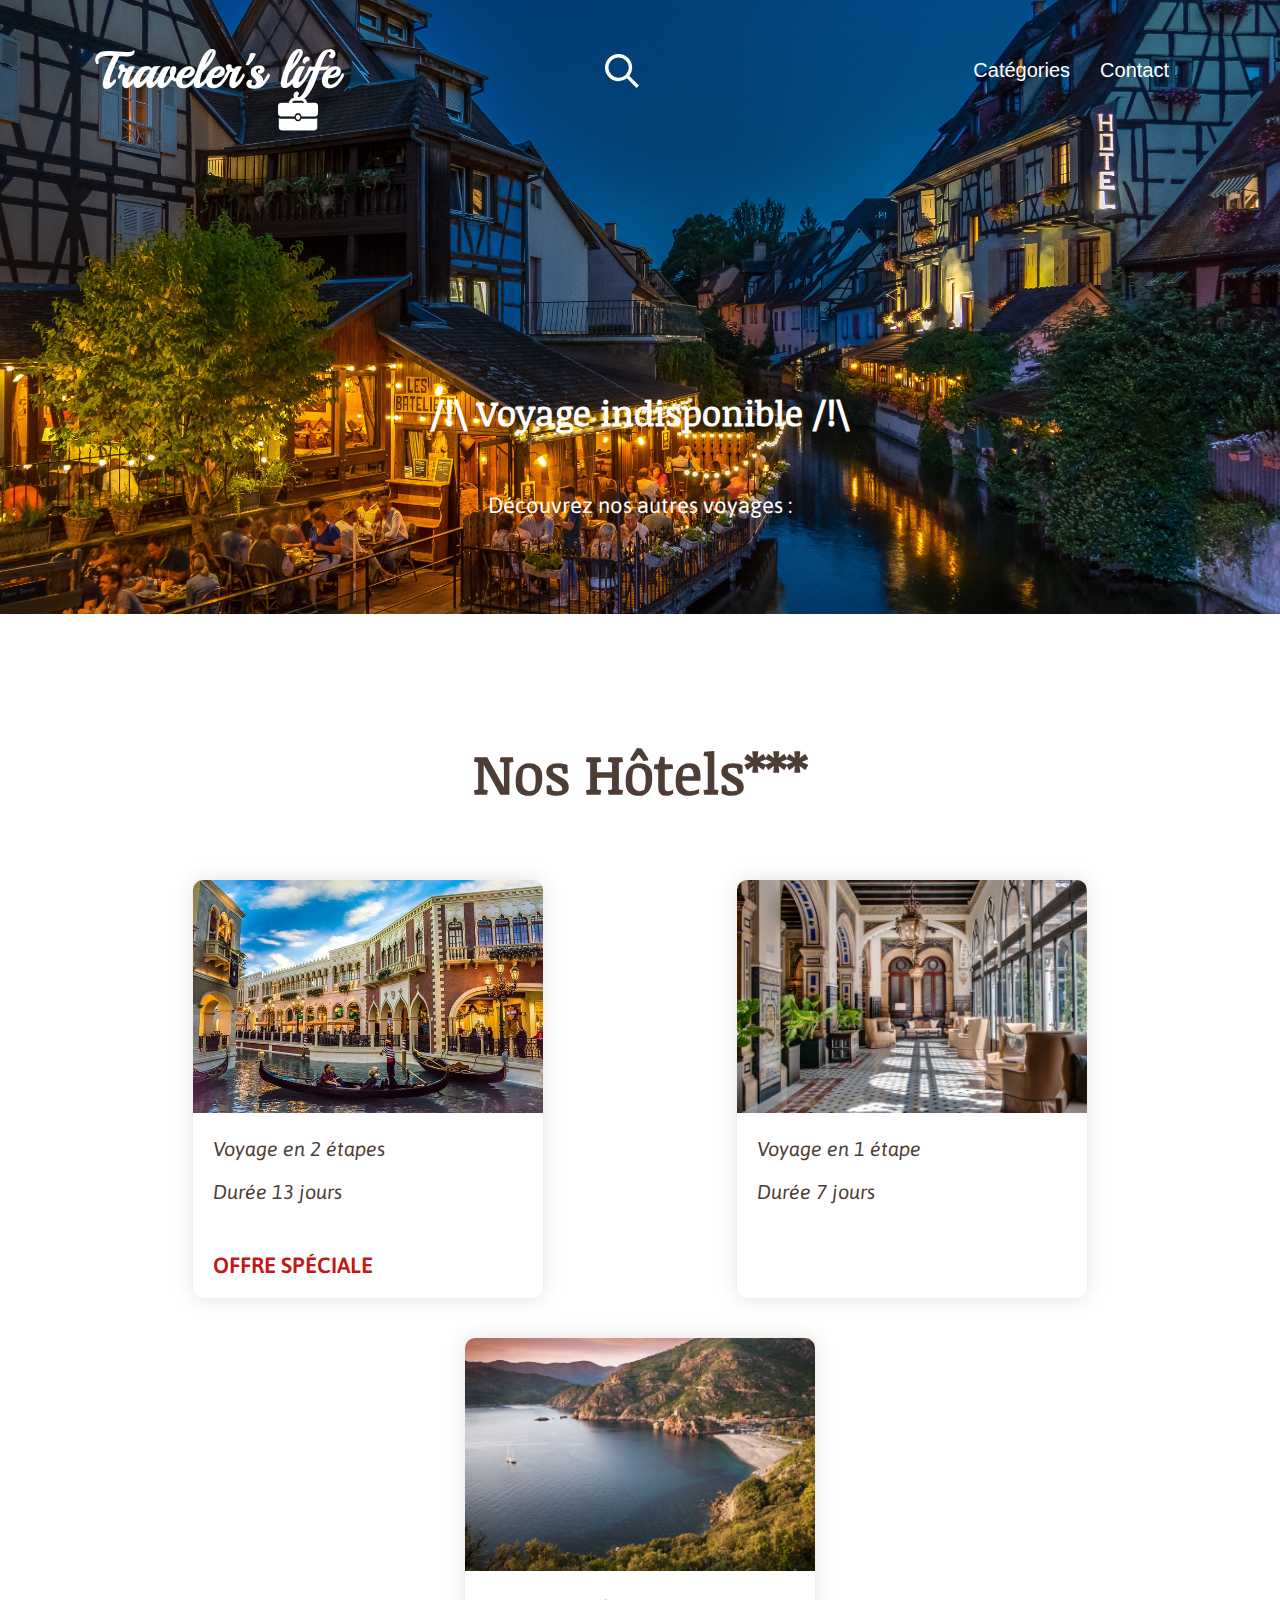
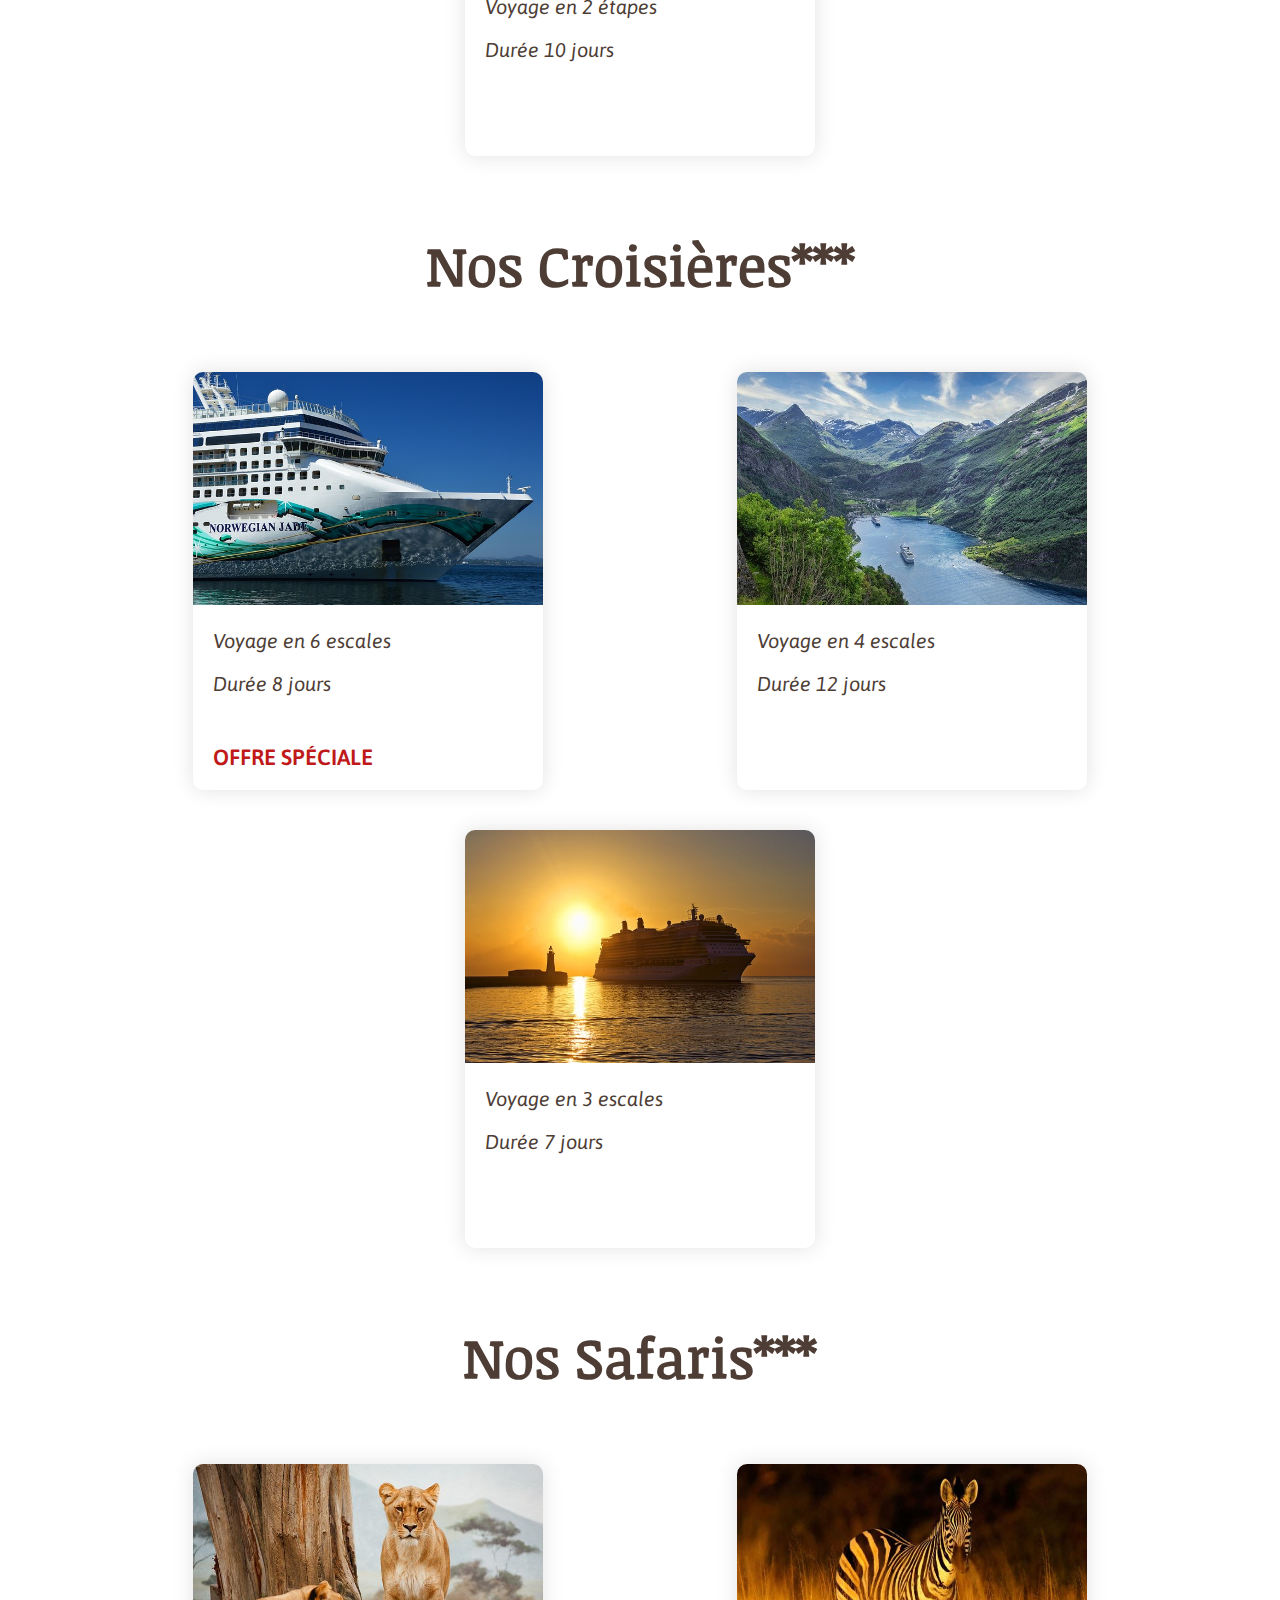
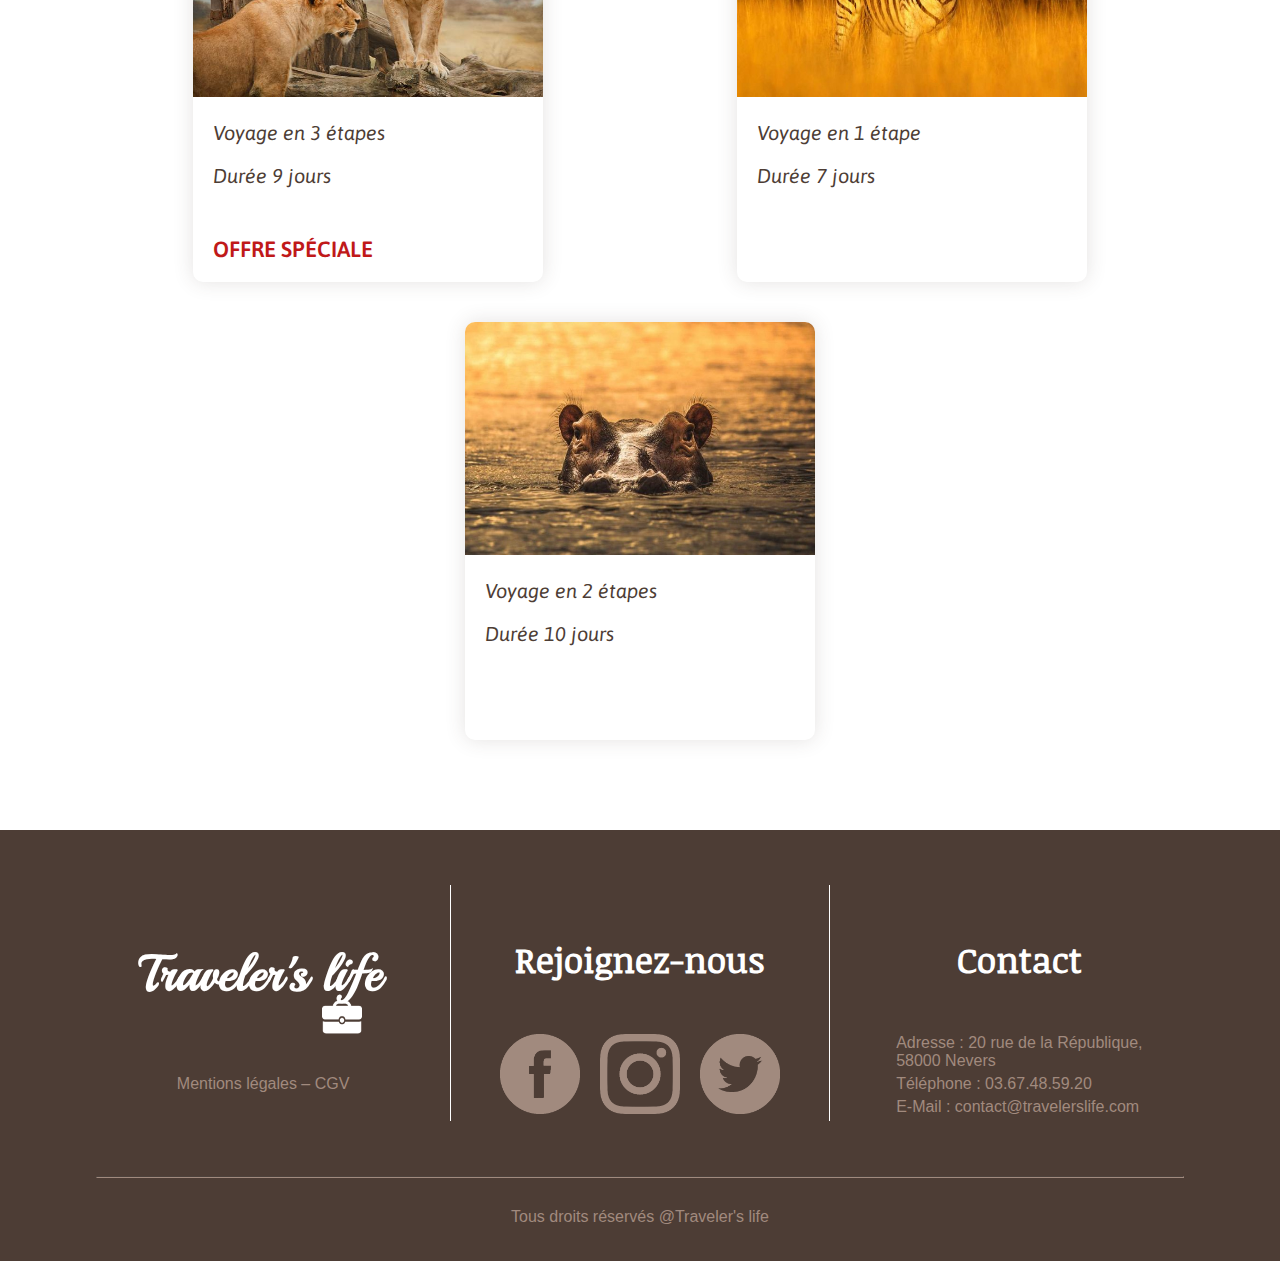
<file: categories/safaris/zimbabwe.html>
<!DOCTYPE html>

<html lang="fr">

    <head>
        <title>Traveler's life | Zimbabwe</title>
        <link rel="icon" href="../../img/decorations/icone_valise.png">

        <meta charset="UTF-8">
        <meta http-equiv="X-UA-Compatible" content="IE=edge">
        <meta name="viewport" content="width=device-width, initial-scale=1.0">
        <link rel="stylesheet" href="../../CSS/form.css"/>
        <script src="../../JavaScript/JavaScript.js"></script>
    </head>

    <body>
        <header>
            <input type="checkbox">
            <img src="../../img/decorations/burger.svg" alt="menu">

            <a href="../../index.html"><h1 class="logo">Traveler's life<img src="../../img/decorations/valise.png" alt="valise"></h1></a>

            <form id="recherche">
                <input class="barre" type="text" name="text">
                <input class="envoi" type="submit" name="submit" class="submit" value="">
            </form>

            <nav>
                <div class="menu_deroulant">
                    <input type="checkbox">
                    <p>Catégories</p>
                    <div>
                        <a href="../hotels.html" >Hôtels</a>
                        <a href="../croisieres.html">Croisières</a>
                        <a href="../safaris.html">Safaris</a>
                    </div>
                </div>
                <a href="#contacts">Contact</a>
            </nav>
        </header>

        <section id="accueil-indisponible">
            <article>
                <h3>/!\ Voyage indisponible /!\</h3>
                <p>Découvrez nos autres voyages :</p>
            </article>
        </section>

        <section id="voyages">
            <h2>Nos Hôtels***</h2>
            <article class="ligne">
                <a href="../hotels/italie.html">
                    <img src="../../img/offresSpecialesHotels.jpg" alt="Hôtel en Italie">
                    <h4>Italie</h4>
                    <ul>
                        <li>Voyage en 2 étapes</li>
                        <li>Durée 13 jours</li>
                    </ul>
                    <p class="offre-speciale"><strong>OFFRE SPÉCIALE</strong></p>
                </a>
                
                <a href="../hotels/portugal.html">
                    <img src="../../img/offrePortugal.jpg" alt="Hôtel au Portugal">
                    <h4>Portugal</h4>
                    <ul>
                        <li>Voyage en 1 étape</li>
                        <li>Durée 7 jours</li>
                    </ul>
                </a>
                
                <a href="../hotels/corse.html">
                    <img src="../../img/offreCorse.jpg" alt="Hôtel en Corse">
                    <h4>Corse</h4>
                    <ul>
                        <li>Voyage en 2 étapes</li>
                        <li>Durée 10 jours</li>
                    </ul>
                </a>
            </article>
            <h2>Nos Croisières***</h2>
            <article class="ligne">
                <a href="../croisieres/caraibes.html">
                    <img src="../../img/offresSpecialesCroisieres.jpg" alt="Croisière aux Caraïbes">
                    <h4>Caraïbes</h4>
                    <ul>
                        <li>Voyage en 6 escales</li>
                        <li>Durée 8 jours</li>
                    </ul>
                    <p class="offre-speciale"><strong>OFFRE SPÉCIALE</strong></p>
                </a>
                
                <a href="../croisieres/norvege.html">
                    <img src="../../img/offreNorvege.jpg" alt="Croisière en Norvège">
                    <h4>Norvège</h4>
                    <ul>
                        <li>Voyage en 4 escales</li>
                        <li>Durée 12 jours</li>
                    </ul>
                </a>
                
                <a href="../croisieres/grece.html">
                    <img src="../../img/offreGrece.jpg" alt="Croisière en Grèce">
                    <h4>Grèce</h4>
                    <ul>
                        <li>Voyage en 3 escales</li>
                        <li>Durée 7 jours</li>
                    </ul>
                </a>
            </article>
            <h2>Nos Safaris***</h2>
            <article class="ligne">
                <a href="../safaris/botswana.html">
                    <img src="../../img/offresSpecialesSafaris.jpg" alt="Safari au botswana">
                    <h4>Botswana</h4>
                    <ul>
                        <li>Voyage en 3 étapes</li>
                        <li>Durée 9 jours</li>
                    </ul>
                    <p class="offre-speciale"><strong>OFFRE SPÉCIALE</strong></p>
                </a>
                
                <a href="../safaris/zimbabwe.html">
                    <img src="../../img/offreZimbabwe.jpg" alt="Hôtel au Portugal">
                    <h4>Zimbabwe</h4>
                    <ul>
                        <li>Voyage en 1 étape</li>
                        <li>Durée 7 jours</li>
                    </ul>
                </a>
                
                <a href="../safaris/tanzanie.html">
                    <img src="../../img/offreTanzanie.jpg" alt="Hôtel en Corse">
                    <h4>Tanzanie</h4>
                    <ul>
                        <li>Voyage en 2 étapes</li>
                        <li>Durée 10 jours</li>
                    </ul>
                </a>
            </article>
        </section>

        <footer>
            <div class="ligne">
                <div>
                    <a href="#"><h1 class="logo">Traveler's life<img src="../../img/decorations/valise.png" alt="valise"></h1></a>
                    <a href="#">Mentions légales – CGV</a>
                </div>

                <div class="separateur-vertical"></div>

                <div id="reseaux">
                    <h3>Rejoignez-nous</h3>
                    <div class="ligne">
                        <button><img src="../../img/decorations/facebook.png" alt="Facebook"></button>
                        <button><img src="../../img/decorations/instagram.png" alt="Instagram"></button>
                        <button><img src="../../img/decorations/twitter.png" alt="Twitter"></button>
                    </div>
                </div>

                <div class="separateur-vertical"></div>

                <div id="contacts">
                    <h3>Contact</h3>
                    <div>
                        <p>Adresse : 20 rue de la République,<br>58000 Nevers</p>
                        <p>Téléphone : 03.67.48.59.20</p>
                        <p>E-Mail : contact@travelerslife.com</p>
                    </div>
                </div>
            </div>
            <hr>
            <p>Tous droits réservés @Traveler's life</p>
        </footer>
    </body>

</html>
</file>
<file: CSS/form.css>
@import "font.css";

* {
    box-sizing: border-box;

    margin: 0;
    padding: 0;
    
    text-decoration: none;
}

html {
    scroll-behavior: smooth;
}

body>* {
    padding: 70px 7.5%;

    transition: 250ms;
}

input, textarea {
    color: rgb(255, 255, 255);
    font-family: arial, sans-serif;
    font-size: 20px;

    outline: none;
}

.ligne {
    display: flex;
    justify-content: space-between;
    flex-wrap: wrap;
}

.colonne {
    display: flex;
    flex-direction: column;
    justify-content: space-between;
}

.separateur-vertical {
    background-color: rgb(255, 255, 255);
    width: 1px;

    transition: 500ms;
}

h1 {
    color: rgb(255, 255, 255);
    font-family: 'Playball-Regular', serif;
    font-size: 50px;

    margin: 39px 0;
}

h2 {
    color: rgb(77, 61, 53);
    font-family: 'NoticiaText-Regular', serif;
    font-size: 55px;

    margin: 50px 0;

    transition: 250ms;
}

h3 {
    color: rgb(255, 255, 255);
    font-family: 'NoticiaText-Regular', serif;
    font-size: 35px;

    margin: 50px 0;

    transition: 250ms;
}

h4 {
    color: rgb(255, 255, 255);
    font-family: 'Asap-SemiBold', sans-serif;
    font-size: 33px;

    margin: 15px 0;
}

h5 {
    color: rgb(170, 139, 122);
    font-family: 'Arial-SemiBold', sans-serif;
    font-size: 24px;

    margin: 15px 0;

    transition: 250ms;
}

p {
    color: rgb(77, 61, 53);
    font-family: 'Asap-Regular', sans-serif;
    font-size: 22px;

    margin: 13px 0;
}

strong {
    color: rgb(192, 25, 25);
    font-family: 'Asap-SemiBold', sans-serif;
    font-size: inherit;
}

nav a, nav p {
    color: rgb(255, 255, 255);
    font-family: arial, sans-serif;
    font-size: 20px;

    margin: 15px;

    text-decoration: underline transparent;

    transition: 250ms;
}

nav a:hover, nav input:hover + p {
    text-decoration: underline rgb(255, 255, 255);
}

nav input:checked + p {
    text-decoration: underline rgb(255, 255, 255);
}

th, td {
    font-family: 'Asap-Regular';
    color: rgb(77, 61, 53);
}

::selection {
    color: rgb(255, 255, 255);
    background-color: rgba(69, 123, 148, 90%);
}

img {
    color: rgb(255, 255, 255);
    font-family: arial, sans-serif;
    font-size: 20px;
}

hr {
    border-color: rgb(161, 138, 126);

    margin: 30px 0;
}

header {
    position: absolute;
    top: 0;
    z-index: 10;

    width: 100%;
    padding: 0 7.5% !important;

    display: flex;
    justify-content: space-between;
    align-items: center;
}

header>input, header>img {
    display: none;
}

.logo {
    position: relative;

    transition: 250ms;
}


.logo img {
    position: absolute;
    bottom: -32px;
    right: 21px;

    width: 40px;
    height: 40px;

    transform-origin: top center;

    transition: 250ms;
}

.logo:hover img {
    animation: valise 700ms;
}

@keyframes valise {
    from {transform: rotate(0);}
    22% {transform: rotate(25deg);}
    66% {transform: rotate(-10deg);}
    to {transform: rotate(0);}
}

#recherche {
    display: flex;
    align-items: center;

    padding: 15px;
}

#recherche .barre {
    background: url(../img/decorations/loupe.svg) center no-repeat;
    background-size: contain;

    border: none;

    height: 34px;
    width: 34px;

    cursor: pointer;

    transition: transform 125ms;

    animation: retrecissement_recherche 625ms;
}

#recherche .barre:hover {
    transform: scale(120%);
}

#recherche .barre:focus {
    background: none;

    border-bottom: solid 1px rgb(255, 255, 255);

    height: 21px;
    width: 200px;

    cursor: text;

    transform: scale(100%);

    animation: elargissement_recherche 500ms;
}

#recherche .envoi {
    background: url(../img/decorations/loupe.svg) center no-repeat;
    background-size: contain;

    border: none;

    height: 34px;
    width: 0px;

    transform: scale(120%);

    cursor: pointer;

    transition: width 0s 625ms, transform 0s 625ms;
}

#recherche .barre:focus + .envoi {
    width: 34px;

    transform: scale(100%);

    transition: width 0s, transform 500ms;
}

@keyframes elargissement_recherche {
    from {
        width: 0px;
    }
    to {
        width: 200px;
    }
}

@keyframes retrecissement_recherche {
    from {
        background: none;
        border-bottom: solid 1px rgb(255, 255, 255);

        width: 200px;
        height: 21px;
    }
    20% {
        background: none;
        border-bottom: solid 1px rgb(255, 255, 255);

        width: 200px;
        height: 21px;
    }
    to {
        background: none;
        border-bottom: solid 1px rgb(255, 255, 255);

        width: 0px;
        height: 21px;
    }
}

header nav {
    position: relative;

    display: flex;
    justify-content: right;
    align-items: center;

    width: 280px;
}

.menu_deroulant {
    position: relative;
    height: 53px;
}

.menu_deroulant input {
    position: absolute;
    top: 0;
    left: 0;
    z-index: 99;

    opacity: 0;

    width: 100%;
    height: 53px;

    cursor: s-resize;
}

.menu_deroulant input:checked {
    cursor: n-resize;
}

.menu_deroulant div {
    display: flex;
    flex-direction: column;

    overflow: hidden;

    max-height: 0px;

    transition: 500ms;
}

.menu_deroulant div * {
    opacity: 0;

    transition: 500ms;
}

.menu_deroulant input:checked ~ div {
    max-height: 180px;
}

.menu_deroulant input:checked ~ div * {
    opacity: 1;
}



header #offres {
    text-decoration: none;

    border: solid 1px rgb(255, 255, 255);
    border-radius: 5px;

    margin: 10px;
    padding: 5px;
}

header #offres:hover {
    text-decoration: none;

    background-color: rgb(192, 25, 25);
}

/*****************************************************section1********************************************************************************/
#accueil{
    text-align: center;
    position: relative;
    width: 100%;
    height: 750px;
    padding: 0;
    overflow: hidden;
}
#imageHotel, #imageCroisiere, #imageSafari, #interfaceAccueil{
    position: absolute;
    top: 0;
    left: 0;
    height: 750px;
    width: 100%;
    transition: transform 1000ms;
}
#imageHotel{
    background: url(../img/acceuilHotel.jpg);
    background-repeat: no-repeat;
    background-size: cover;
    background-position-y: center;
    overflow-x: hidden;
}
span img{
    height: 8px;
    vertical-align: middle;
}
#imageCroisiere{
    background: url(../img/acceuilCroisiere.jpg);
    background-repeat: no-repeat;
    background-size: cover;
    background-position-y: center;
    transform: translateX(100%);
}
#imageSafari{
    background: url(../img/acceuilSafari.jpg);
    background-repeat: no-repeat;
    background-size: cover;
    background-position-y: center;
    transform: translateX(200%);
}
.fleche{
    display: flex;
    justify-content: space-between;
    height: 100%;
}
.flecheGauche{
    height: 100%;
    width: 40%;
    z-index: 1;
}
.flecheDroite{
    height: 100%;
    width: 40%;
    z-index: 1;
}
.flecheDroite button{
    height: 100%;
    width: 100%;
    background-color: transparent;
    border-style: none;
    cursor: url(../img/decorations/flecheDroite.svg), e-resize;
}
.flecheGauche button{
    height: 100%;
    width: 100%;
    background-color: transparent;
    border-style: none;
    cursor: url(../img/decorations/croix.svg), not-allowed;
}
#accueil h1{
    text-align: center;
    color: white;
    font-family: 'NoticiaText-Bold';
    font-size: 60px;
    border-style: solid;
    height:45vw;
    padding-top: 400px;
    margin: 0;
    width: 100%;
    height: auto;
    position: absolute;
    border-style: none;

    transition: 500ms;
}
.rondBlanc{
    background-color: rgb(255, 255, 255);
    border: solid 3px rgb(255, 255, 255);
    height: 20px;
    width: 20px;
    border-radius: 50%;
    margin: 0 5px;
    cursor: pointer;
}
#rondBlanc1{
    background-color: rgb(45, 37, 117);
}
.ronds{
    display: flex;
    justify-content: center;
    position: absolute;
    bottom: 60px;
    width: 100%;
}
.menu{
    text-align: center;
    font-family: 'Asap-Regular';
    background-color: whitesmoke;
    border-radius: 20px;
    width: 900px;
    height: 40px;
    justify-content: center;
    display: flex;
    margin: auto;
    margin-top: -20px;
    z-index: 2;
}
.menu a{
    margin-top: 5px;
    font-size: 25px;
    margin-left: 15px;
    margin-right: 15px;
    color: black;
    text-decoration: none;
    position: relative;
    flex-wrap: wrap;
}
.menu :nth-child(1):hover{
    color: rgb(45, 37, 117);
}
.menu :nth-child(3):hover{
    color: rgb(117, 37, 86);
}
.menu :nth-child(5):hover{
    color: rgb(117, 80, 37);
}
.menu .categorie{
    display: none;
}
.menu .sous{
    display: none;
    box-shadow: 0px 1px 2px #CCC;
    background-color: white;
}
.barreV{
    border-style: solid;
    border-width: 1px;
    height: 30px;
    margin-top: 5px;
}
.ligneBlanche1{
    background-color: whitesmoke;
    width: 100%;
    margin-top: -5px;
    height: 10px;

}
.ligneBlanche2{
    background-color: whitesmoke;
    width: 100%;
    margin-top: -5px;
    height: 10px;
}
#grandMenu{
    position: absolute;
    top: 750px;
    width: 100%;
    display: flex;
    padding: 0;
}
/***************************************************Responsive Design section1****************************************************************************************************/
@media screen and (max-width:899px){

    #accueil h1 span img {
        flex: 1;
        width: 100%;
    }
    #accueil h1{
        display: flex;
        flex-direction: column;
        width:min-content;
        position: relative;
        margin: auto;
        padding-top: 300px;
    }
}

@media screen and (max-width:599px){
    #imageSafari{
    background-position-x: 20%;
    }
}
@media screen and (max-width:450px){
    .flecheGauche{
        width: 150px !important;
    }
    .flecheDroite{
        width: 150px !important;
        margin-left: 35% !important;
    }
    .menu{
        width: 280px;
        display: block;
    }
    .menu a{
        display:none
    }
    .barreV{
        display: none;
    }
    .menu span .categorie{
        display: flex;
    }
    .menu span{
        display: flex;
    }
    #categorie{
        margin-top: 11px;
        margin-right: 20px;
        height: 20px;
    }
    .menu:hover .sous{
        display: block;
    }
    .menu .categorie:hover{
        color: black;
    }
    .menu ul a{
        display: block;
    }
    .menu ul li{
        color: black;
        font-size: 30px;
        list-style-type: none;
    }
    .sous li:nth-child(1):hover a{
        color: rgb(45, 37, 117);
    }
    .sous li:nth-child(2):hover a{
        color: rgb(117, 37, 86) !important;
    }
    .sous li:nth-child(3):hover a{
        color: rgb(117, 80, 37) !important;
    }
}

#accueil-indisponible {
    position: relative;

    height: clamp(600px, 48vw, 3000px);
    background: url(../img/indisponible.jpg) center;
    background-size: cover;
}

#accueil-indisponible article {
    position: absolute;
    left: 50%;
    top: 55%;
    transform: translateX(-50%);

    text-align: center;
}

#accueil-indisponible h3 {
    white-space: nowrap;
}

#accueil-indisponible p {
    color: rgb(255, 255, 255);

    margin-top: 55px;
}

/* Accueil des pages de categories */

#accueil-categorie {
    position: relative;
    display: flex;


    overflow: hidden;

    height: clamp(600px, 48vw, 3000px);
    padding: 0;
}

#accueil-categorie figure {
    flex-shrink: 3;

    background-position: center;
    background-size: cover;
    height: 100%;
    width: 25%;

    transition: 250ms;
}

@media screen and (min-width: 1265px) {

    #accueil-categorie figure:hover {
        width: 38%;
        box-shadow: 0 0 75px rgba(70, 30, 0, 0.7);
        z-index: 1;
    }
}

#accueil-categorie>div {
    position: absolute;
    bottom: 15vw;
    left: 50%;
    z-index: 2;

    transform: translateX(-50%);

    display: flex;
    justify-content: space-around;
    align-items: center;
}

#accueil-categorie>div h2 {
    color: rgb(255, 255, 255);
    font-size: 65px;

    margin: 0 5px;
}

#citation {
    text-align: center;
}

blockquote {
    width: min-content;

    margin: auto;
}

blockquote p {
    white-space: nowrap;
    font-size: 26px;
}

blockquote cite {
    display: flex;
    justify-content: center;

    color: rgb(77, 61, 53);
    font-family: 'Asap-Italic', sans-serif;
    font-size: 18px;

    white-space: nowrap;

    padding: 12px 10%;
}

blockquote img {
    flex: 1;

    margin: 0 5px;

    transition: 500ms;

    width: 5%;
}
/* A propos de nos hôtels*/


/* Section 4 */

#voyages {
    text-align: center;
}

#voyages article {
    text-align: left;

    width: 1200px;
    margin: auto;
}

#voyages a {
    position: relative;

    background-color: rgb(255, 255, 255);
    border-radius: 10px;
    box-shadow: 0 0 20px rgba(77, 61, 53, 15%);

    height: 418px;
    width: 350px;
    margin: 20px;

    cursor: pointer;

    transition: 250ms, transform 1000ms;
}

#voyages a:hover {
    transform: scale(1.01);
}

#voyages a img {
    color: rgb(77, 61, 53);

    border-radius: 10px 10px 0 0;

    width: 350px;
    height: 233px;

    transition: 250ms;
}

#voyages a h4 {
    position: absolute;
    top: 0;
    left: 0;

    display: flex;
    align-items: flex-end;

    transform: translateX(30px) translateY(-15px);
    opacity: 0;

    width: 320px;
    height: 233px;

    margin: 0;
    padding: 20px;

    transition: opacity 500ms, transform 0ms 1000ms;
}

#voyages a:hover h4 {
    opacity: 1;
    transform: translateX(0) translateY(0);

    transition: 1000ms;
}

#voyages li {
    color: rgb(77, 61, 53);
    font-family: 'Asap-Italic', sans-serif;
    font-size: 20px;

    list-style-type: none;

    margin: 20px;
}

#voyages a>p {
    margin: 20px;
}

#voyages .offre-speciale {
    position: absolute;
    bottom: 0;
}

/* Formulaire */

#formulaire {
    text-align: center;
}

#formulaire article {
    position: relative;
    box-shadow: 0 0 20px rgba(77, 61, 53, 15%);
    border-radius: 10px;

    width: 1200px;

    margin: auto;

    transition: box-shadow 1250ms;
}

#formulaire form {
    align-items: center;

    width: 50%;

    padding: 50px;
    
    transition: 500ms;
}

#formulaire form p {
    text-align: left;

    width: 100%;

    padding: 5px;
}

#formulaire label + input, #formulaire label + textarea {
    border: solid 1px rgba(127, 127, 127, 50%);
    border-radius: 2px;
    background-color: rgba(204, 166, 146, 50%);

    width: 100%;

    padding: 5px;

    resize: vertical;

    transition: background-color 500ms;
}

::-webkit-resizer {
    background-image: url(../img/decorations/redimensionneur.svg);
    background-size: contain;
}

#formulaire label + input:hover, #formulaire label + input:focus, #formulaire label + textarea:hover, #formulaire label + textarea:focus {
    background-color: rgb(204, 166, 146);
}

#formulaire label + input:focus:invalid, #formulaire label + textarea:focus:invalid {
    background-color: rgb(192, 25, 25);
}

#formulaire form div {
    flex-wrap: nowrap;

    width: 100%;
}

#formulaire form div>* {
    flex: 1;
}

#formulaire form>input {
    border: none;
    border-radius: 4px;
    background-color: rgb(69, 123, 148);

    width: min-content;

    padding: 15px 25px;
    margin-top: 40px;

    cursor: pointer;

    transition: 125ms;
}

#formulaire form>input:hover, #formulaire form>input:focus {
    transform: scale(1.1);
    background-color: rgba(69, 123, 148, 90%);
}

#formulaire .img {
    position: absolute;
    top: 0;
    right: 0;

    background: url(../img/illustrationFormulaire.jpg) center no-repeat;
    background-size: cover;

    border-radius: 0 10px 10px 0;

    width: 50%;
    height: 100%;

    transition: 500ms 250ms;
}

/* Pied de page */

footer {
    background-color: rgb(77, 61, 53);

    text-align: center;

    padding: 30px 7.5%;
}

footer>div>* {
    width: 280px;
    margin: 25px auto;
}

footer .logo {
    margin-bottom: 70px;
}

footer .logo img {
    bottom: -32px;
    right: 39px;
}

#reseaux button {
    background-color: transparent;
    border: none;

    transition: 125ms;
}

#reseaux button:hover {
    transform: scale(1.08);
    cursor: pointer;
}

#reseaux img {
    width: 80px;

    transition: 250ms;
}

#contacts>div {
    text-align: left;

    width: min-content;

    margin: auto;
}

#contacts p {
    white-space: nowrap;
}

footer a:hover:nth-child(2) {
    text-decoration-color: rgb(161, 138, 126);
}

footer p, footer a {
    color: rgb(161, 138, 126);
    font-family: arial, sans-serif;
    font-size: 16px;

    margin: 5px;

    text-decoration: underline transparent;

    transition: 250ms;
}

@media screen and (max-width: 1412px) {

    blockquote {
        width: auto;
        max-width: 750px;
    }

    blockquote p {
        white-space: normal;
    }

    #voyages article, #formulaire article {
        width: 100%;
    }
}

@media screen and (max-width: 1394px) {

    #voyages article {
        justify-content: space-around;
    }
}

@media screen and (max-width: 1264px) {

    #accueil-categorie figure {
        width: 33.334%;

        flex-shrink: 0;

        transform-origin: left bottom;
    }

    #accueil-categorie figure:nth-child(1) {
        animation: defilement-accueil-1 16s infinite;
    }

    #accueil-categorie figure:nth-child(2) {
        animation: defilement-accueil-2 16s infinite;
    }

    #accueil-categorie figure:nth-child(3) {
        animation: defilement-accueil-3 16s infinite;
    }

    #accueil-categorie figure:nth-child(4) {
        animation: defilement-accueil-4 16s infinite;
    }

    .separateur-vertical {
        background-color: transparent;
    }
}

@keyframes defilement-accueil-1 {
    0% {
        transform: translateX(0) scale(1.01);
        z-index: 1;
    }
    20% {
        transform: translateX(0) scale(1.01);
        z-index: 1;
    }
    25% {
        transform: translateX(-100%) scale(1.01);
        z-index: 0;
    }
    44.999% {
        transform: translateX(-100%) scale(1.01);
        z-index: 0;
    }
    45% {
        transform: translateX(300%) scale(1.01);
        z-index: 1;
    }
    50% {
        transform: translateX(200%) scale(1.01);
        z-index: 1;
    }
    70% {
        transform: translateX(200%) scale(1.01);
        z-index: 1;
    }
    75% {
        transform: translateX(100%) scale(1.01);
        z-index: 1;
    }
    95% {
        transform: translateX(100%) scale(1.01);
        z-index: 1;
    }
    100% {
        transform: translateX(0) scale(1.01);
        z-index: 1;
    }
}

@keyframes defilement-accueil-2 {
    0% {
        transform: translateX(0) scale(1.01);
    }
    20% {
        transform: translateX(0) scale(1.01);
    }
    25% {
        transform: translateX(-100%) scale(1.01);
    }
    45% {
        transform: translateX(-100%) scale(1.01);
    }
    50% {
        transform: translateX(-200%) scale(1.01);
    }
    69.999% {
        transform: translateX(-200%) scale(1.01);
    }
    70% {
        transform: translateX(200%) scale(1.01);
    }
    75% {
        transform: translateX(100%) scale(1.01);
    }
    95% {
        transform: translateX(100%) scale(1.01);
    }
    100% {
        transform: translateX(0) scale(1.01);
    }
}

@keyframes defilement-accueil-3 {
    0% {
        transform: translateX(0) scale(1.01);
    }
    20% {
        transform: translateX(0) scale(1.01);
    }
    25% {
        transform: translateX(-100%) scale(1.01);
    }
    45% {
        transform: translateX(-100%) scale(1.01);
    }
    50% {
        transform: translateX(-200%) scale(1.01);
    }
    70% {
        transform: translateX(-200%) scale(1.01);
    }
    75% {
        transform: translateX(-300%) scale(1.01);
    }
    94.999% {
        transform: translateX(-300%) scale(1.01);
    }
    95% {
        transform: translateX(100%) scale(1.01);
    }
    100% {
        transform: translateX(0) scale(1.01);
    }
}

@keyframes defilement-accueil-4 {
    0% {
        transform: translateX(-400%) scale(1.01);
    }
    19.999% {
        transform: translateX(-400%) scale(1.01);
    }
    20% {
        transform: translateX(0) scale(1.01);
    }
    25% {
        transform: translateX(-100%) scale(1.01);
    }
    45% {
        transform: translateX(-100%) scale(1.01);
    }
    50% {
        transform: translateX(-200%) scale(1.01);
    }
    70% {
        transform: translateX(-200%) scale(1.01);
    }
    75% {
        transform: translateX(-300%) scale(1.01);
    }
    95% {
        transform: translateX(-300%) scale(1.01);
    }
    100% {
        transform: translateX(-400%) scale(1.01);
    }
}

@media screen and (max-width: 1064px) {

    body>* {
        padding: 70px 3.5% ;
    }

    header {
        padding: 0 3.5% !important;
    }

    #voyages a h4 {
        opacity: 1;
        transform: translateX(0) translateY(0);

        transition: all 1000ms;
    }

    footer {
        padding: 30px 3.5% !important;
    }

    .separateur-vertical {
        display: none;
    }
}

@media screen and (max-width: 870px) {

    header>input {
        display: block;
        opacity: 0;

        position: absolute;
        z-index: 3;

        width: 34px;
        height: 34px;

        margin: 5px;

        cursor: pointer;
    }

    header>img {
        display: block;
        position: absolute;

        width: 34px;
        height: 34px;

        margin: 5px;

        transition: 125ms;
    }

    header>input:checked + img {
        transform: rotate(-90deg);
    }

    header>a {
        margin: 0 auto;
        width: auto;
    }

    header .logo img {
        right: 20px;
    }

    #recherche {
        position: absolute;
        left: -200px;
        top: 100px;
        
        width: min-content;

        transition: 250ms;
    }

    header nav {
        display: flex;
        flex-direction: column;
        align-items: flex-start;

        position: absolute;
        left: -200px;
        top: 150px;
        
        width: min-content;

        transition: 250ms;
    }

    #offres {
        margin: 15px 10px !important;

        white-space: nowrap;
        width: min-content;
    }

    .menu_deroulant {
        height: auto;
    }

    header>input:checked ~ #recherche {
        left: 3.5%;
        transform: translateX(-10px);
    }

    header>input:checked ~ nav {
        left: 3.5%;
        transform: translateX(-10px);
    }

    #formulaire .img {
        opacity: 0;

        width: 0%;

        transition: 500ms;
    }

    #formulaire form {
        width: 100%;

        transition: 500ms 250ms;
    }
}

@media screen and (max-width: 740px) {

    body>* {
        padding: 40px 3.5%;
    }

    h2 {
        font-size: 45px;
        margin: 43px 0;
    }

    #accueil-categorie figure {
        width: 50% !important;
    }

    #accueil-categorie figure:hover {
        box-shadow: none;
        z-index: 0;
    }

    #accueil-categorie>div {
        flex-direction: column;
    }

    #voyages a {
        height: 374px;
        width: 305px;
    }

    #voyages a img {
        height: 202px;
        width: 305px;
    }

    #voyages a h4 {
        height: 202px;
        width: 285px;
    }
}

@media screen and (max-width: 464px) {

    h1 {
        font-size: 40px;
    }

    h2 {
        font-size: 30px;
        margin: 16px 0;
    }

    h3 {
        font-size: 30px;
        margin: 35px 0;
    }

    h5 {
        font-size: 16px;
    }

    header {
        justify-content: right;
    }

    header>a {
        margin: 0;
    }

    header .logo img {
        bottom: -26px;
        right: 16px;

        width: 32px;
        height: 32px;
    }

    header>input, header>img {
        width: 26px;
        height: 26px;

        left: 3.5%;
    }

    #accueil h1 {
        font-size: 40px;
    }

    #accueil-categorie figure {
        width: 100% !important;
    }

    #accueil-categorie>div h2 {
        font-size: 55px;
    }

    #voyages a {
        height: 336px;
        width: 240px;
        margin: 20px 0;
    }

    #voyages a img {
        height: 160px;
        width: 240px;
    }

    #voyages a h4 {
        height: 160px;
        width: 240px;
    }

    #formulaire article {
    box-shadow: 0 0 20px rgba(77, 61, 53, 0%);
    }

    #formulaire form {
        padding: 0;
    }

    #formulaire .ligne {
        flex-direction: column;
    }

    footer>div>div {
        width: 240px;
    }

    #recherche {
        top: 110px;
    }

    header nav {
        top: 150px;
    }

    footer a, footer p {
        font-size: 14px;
    }

    footer .logo img {
        bottom: -26px;
        right: 49px;

        width: 32px;
        height: 32px;
    }

    #reseaux img {
        width: 60px;
        height: 60px;
    }
}

@media screen and (max-width: 400px) {

    #accueil-indisponible h3 {
        font-size: 21px;
    }
}
/****************************************************Section3**********************************************************************/
#presentation{
    position: relative;
}
.presentation{
    background-color: whitesmoke;
    width: 1200px;
    height: 600px;
    margin: auto;
    display: flex;
    border-radius: 10px;
    box-shadow: 20px 20px 20px 0 rgb(77, 61, 53);
}
.imagesPresentation{
    width: 50%;
    height: 100%;
}
.textPresentation{
    width: 50%;
    height: 100%;
    position: relative;
}
.imagePresentation1{
    width: 100%;
    height: 100%;
    border-radius: 10px 0 0 10px;
}
.imagePresentation2{
    width: 100%;
    height: 100%;
    border-radius: 10px 0 0 10px;
}
.textPresentation h2{
    text-align: center;
}
.section3ronds{
    position: absolute;
    width: 100%;
    height: 600px;
    display: flex;
    justify-content: center;
    border-radius: 10px 0 0 10px;
}
.section3rondBlanc1{
    background-color: white;
    height: 20px;
    width: 20px;
    border-radius: 50%;
    cursor: pointer;
    margin-right: 5px;
    border-style: solid;
    margin-top: 500px;
}
.section3rondBlanc2{
    background-color: white;
    height: 20px;
    width: 20px;
    border-radius: 50%;
    cursor: pointer;
    margin-right: 5px;
    margin-top: 500px;
}
.section3rondBlanc4{
    background-color: white;
    height: 20px;
    width: 20px;
    border-radius: 50%;
    cursor: pointer;
    margin-right: 5px;
    border-style: solid;
    margin-top: 500px;
}
.section3rondBlanc3{
    background-color: white;
    height: 20px;
    width: 20px;
    border-radius: 50%;
    cursor: pointer;
    margin-right: 5px;
    margin-top: 500px;
}
.imageEquipe{
    position: relative;
    height: 600px;
}
.imageEquipe2{
    display: none;
    position: relative;
    height: 600px;
}
.textPresentation p{
    margin-left: 50px;
    margin-right: 50px;
    text-align: justify;
    line-height: 1.5;
    font-size: 120%;
}
.section3fleche{
    position: absolute;
    width: 100%;
    height: 15%;
    bottom: 0;
    display: flex;
}
.section3flecheGauche{
    width:100%;
    height: 50%;
    margin: auto;
    margin-left: 15px;
}
.section3flecheDroite{
    width:100%;
    height: 50%;
    margin: auto;
    margin-right: 15px;
    text-align: right;
}
#section3Text2{
    display: none;
}
#presentation1{
    display: none;
}
/*************************************************Media Queries section 3**************************************************/
@media screen and (max-width:1412px){
    #presentation .presentation{
        width:100%
    }
}
@media screen and (max-width:939px){
    #presentation{
        display: none;
    }
    #presentation1{
        display: block;
    }
    .imagePresentation1a{
        width: 100%;
        border-radius: 10px;
    }
    .imagePresentation2a{
        width: 100%;
        border-radius: 10px;
    }
    #imageEquipe4{
        display: none;
    }
    .section3ronds{
        z-index: 3;
    }
    .presentation{
        background-color: whitesmoke;
        margin: auto;
        display: block;
        border-radius: 10px;
        box-shadow: 20px 20px 20px 0 rgb(77, 61, 53);
        border-style: solid;
    }
    .textPresentation{
        width: 100%;
    }
    .textPresentation h2{
        text-align: center;
        color: black;
    }
    .textPresentation p{
        width: 80%;
        height: 400px;
        text-align: justify;
        line-height: 1.5;
        color: black;
        margin: auto;
    }
    .section3fleche{
        display: flex;
    }
    .section3flecheGauche{
        width:100%;
        height: 100%;
        margin: auto;
        margin-left: 15px;
        text-align: center;
    }
    .section3flecheDroite{
        width:100%;
        height: 100%;
        margin: auto;
        margin-right: 15px;
        text-align: right;
        text-align: center;
    }
    #section3Text4{
        display: none;
    }
}
@media screen and (max-width:376px){
    #textAPropos{
        font-size: 16px;
    }
}
@media screen and (max-width:358px){
    #textAPropos1{
        font-size: 17px;
    }
}
@media screen and (max-width:241px){
    #textAPropos3{
        font-size: 14px !important;
    }
}
@media screen and (max-width:342px){
    #textAPropos3{
        font-size: 16px;
    }
}
@media screen and (max-width:679px){
    .textPresentation p{
        line-height: 1.3;
    }
}
@media screen and (max-width:406px){
    .textPresentation .section3Text4 p{
        line-height: 1;
    }
    .textPresentation .section3Text4 p{
        font-size: 17px;
    }
}
@media screen and (max-width:423px){
    .textPresentation .section3Text4 p{
        line-height: 1;
    }
}
@media screen and (max-width:335px){
    .textPresentation p{
        font-size: 115%;
    }
}
@media screen and (max-width:307px){
    .textPresentation p{
        font-size: 110%;
    }
}
@media screen and (max-width:279px){
    .textPresentation p{
        font-size: 100%;
    }
}

@media screen and (max-width:740px){
    .section3flecheGauche{
        margin-top: 50px;
    }
    .section3flecheDroite{
        margin-top: 50px;
    }
}

/****************************************************idees***************************************************************************/
#idees{
    margin-bottom: 20px;
}
#idees h2{
    margin-top: -40px;
}
.redirection{
    display: flex;
    width: 100% !important;
    height: 60vh;
    justify-content: space-between;
}
.redirection>*{
    box-shadow: 0 0 75px rgba(77, 61, 53, 15%);
    background-position: center;
}
.redirection .titre{
    width: 100%;
    height: 100%;
    position: relative;
    margin: auto;
    text-align: center;
    padding-top: 200px;
    transition: 250ms;
}
.redirection>*:hover .titre{
    transform: scale(1.1);
}
.contenerTitre{
    width: 100%;
    height: 100%;
}
.redirection h4{
    margin: auto;
}
.redirection span img{
    height: 5px;
    border-radius: 10px;
    width: 20%;
}
.redirection1{
    width: 50%;
    margin-right: 5px;
    background-size: cover;
    background-repeat: no-repeat;
    border-radius: 10px;
    border-style: solid;
    border-color: rgb(77, 61, 53);
    transition: 1000ms;
}
.redirection1:hover{
    cursor: pointer;
    transform: scale(1.01);
}
.redirection2{
    width: 50%;
    margin-left: 5px;
    background-size: cover;
    background-repeat: no-repeat;
    border-radius: 10px;
    border-style: solid;
    border-color: rgb(77, 61, 53);
    transition: 1000ms;
}
.redirection2:hover{
    cursor: pointer;
    transform: scale(1.01);
}
@media screen and (max-width: 750px){
    .redirection{
        flex-wrap: wrap;
    }
    .redirection{
        display: flex;
        width: 100% !important;
        height: 60vh;
        justify-content: space-between;
    }
    .contenerTitre{
        width: 100%;
        height: 100%;
    }
    .redirection span img{
        height: 5px;
        border-radius: 10px;
        width: 20%;
    }
    .redirection1{
        width: 100%;
        border-style: solid;
        background-position-y: center;
        margin-bottom: 10px;
        margin-left: 5px;
    }
    .redirection2{
        width: 100%;
        border-style: solid;
        background-position-y: center;
        margin-right: 5px;
    }
    .redirection .titre{
        padding-top: 100px;
    }
}
@media screen and (max-width:1226px){
    .textAPropos{
        line-height: 1.1 !important;
    }
}

/*****************************************************Caractéristiques voyages***************************************************************/
.imagesDuVoyage{
    width: 100%;
    border-radius: 10px 10px 0 0;
}
.blocCaracteristique{
    position: relative;
    width: 80%;
    height: 100%;
    margin: auto;
}
.menuCaracteristique{
    margin-top: -4px;
    width: 100%;
    height: 100px;
    position: relative;
    text-transform: uppercase;
    font-weight: bold;
    border-radius: 0 0 10px 10px;
}
.menuCaracteristique>*{
    display: flex;
    justify-content: center;
    align-items: center;
}
.menuCaracteristique p{
    text-align: center;
    font-size: clamp(19px, 20px, 21px);
    transition: 125ms;
}
.menuCaracteristique>*:hover p{
    transform: scale(1.05);
    color: rgb(78, 63, 54);
}
.menuCaracteristique:hover{
    cursor: pointer;
}
.menuPresentation{
    height: 100px;
    width: 25%;
    position: absolute;
    border-radius: 0 0 0 10px;
    background-color: white;
}
.menuItineraire{
    height: 100px;
    width: 25%;
    margin-left: 25%;
    position: absolute;
    background-color: whitesmoke;
}
.menuHebergement{
    height: 100px;
    width: 25%;
    margin-left: 50%;
    position: absolute;
    background-color: whitesmoke;
}
.menuBudget{
    height: 100px;
    width: 25%;
    margin-left: 75%;
    position: absolute;
    background-color: whitesmoke; 
    border-radius: 0 0 10px 0;
}
.menuTextPresentation{
    width: 80%;
    margin: auto;
    margin-top: 50px;
    margin-bottom: 100px;
    text-align: center;
}
.menuTextItineraire{
    width: 80%;
    margin: auto;
    margin-top: 50px;
    margin-bottom: 100px;
    display: none;
}
.menuTextHebergement{
    width: 80%;
    margin: auto;
    margin-top: 50px;
    margin-bottom: 100px;
    display: none;
}
.menuTextBudget{
    width: 80%;
    margin: auto;
    margin-top: 50px;
    margin-bottom: 100px;
    display: none;
}
.blocCaracteristique>div:nth-child(1){
    position: relative;
    overflow: hidden;
}
.blocCaracteristique img{
    transition: 1500ms;
}
#imageDuVoyage1{
    opacity: 1;
}
#imagesDuVoyage2{
    position: absolute;
    left: 0;
    opacity: 0;
}
#imagesDuVoyage3{
    position: absolute;
    left: 0;
    opacity: 0;
}
#imagesDuVoyage4{
    position: absolute;
    left: 0;
    opacity: 0;
}
.menuText2{
    display: none;
}
.menuCaracteristique2{
    display: none;
}
.menuTextBudget span .logoPrestation{
    padding-bottom: 5px;
}
.menuTextBudget2 span img{
    padding-bottom: 5px;
}
.caracteristiqueCabine{
    display: flex;
    margin-bottom: 10px;
}
.caracteristiqueCabineImage{
    width: 50%;
    margin-right: 10px;
}
.caracteristiqueCabineImage img{
    width: 100%;
    height: 100%;
    border-radius: 5px;
}
.caracteristiqueCabineText{
    width: 50%;
}
.caracteristiqueCabineText h3{
    color: rgb(69,123,148);
    border-style: none none solid none;
    margin-top: 0;
    margin-bottom: 0;
}
.caracteristiqueCabineText p{
    font-size: 15px;
}
.caracteristiqueEscale{
    display: flex;
}
.caracteristiqueEscaleText th{
    text-transform: uppercase;
    background-color: whitesmoke;
    font-size: 15px;
}
.caracteristiqueEscaleText td{
    border-style: none none solid none;
    border-color: rgb(69,123,148);
    text-align: center;
}
.caracteristiqueEscaleText table{
    border-collapse: collapse;
    width: 100%;
    height: 100%;
}
.caracteristiqueEscaleText{
    width: 100%;
}
.caracteristiqueEscaleImage{
    width: 100%;
}
.caracteristiqueEscaleImage img{
    width: 100%;
    height: 100%;
}
@media screen and (max-width:680px){
    .imagesDuVoyage{
        width: 100%;
    }
}
@media screen and (max-width:901px){
    #titreBotswana{
        width: min-content !important;
        margin: auto !important;
        position: relative !important;
    }
    #rondBlancb{
        margin-top: 250px;
    }
}
@media screen and (max-width:835px){
    .caracteristiqueEscale{
        display: block;
        margin-top: 20px;
    }
    .caracteristiqueEscaleText th{
        text-transform: uppercase;
        background-color: whitesmoke;
    }
    .caracteristiqueEscaleText td{
        border-style: none none solid none;
        border-color: rgb(69,123,148);
        text-align: center;
    }
    .caracteristiqueEscaleText table{
        border-collapse: collapse;
        width: 100%;
        height: 100%;
    }
    .caracteristiqueEscaleText{
        width: 100%;
    }
    .caracteristiqueEscaleImage{
        width: 100%;
    }
    .caracteristiqueEscaleImage img{
        width: 100%;
        height: 100%;
    }
    .caracteristiqueCabine{
        display: block;
        margin-bottom: 10px;
    }
    .caracteristiqueCabineImage{
        width: 100%;
        margin-right: 10px;
        margin-top: 50px;
    }
    .caracteristiqueCabineImage img{
        width: 100%;
        height: 100%;
        border-radius: 5px;
    }
    .caracteristiqueCabineText{
        width: 100%;
    }
    .menuCaracteristique{
        display: none;
    }
    .menuCaracteristique2{
        margin-top: -4px;
        width: 100%;
        position: relative;
        border-radius: 0 0 10px 10px;
    }
    .menuPresentationFleche p{
        font-weight: bold;
        text-transform: uppercase;
    }
    .menuCaracteristique2{
        display: block;
    }
    .menuCaracteristique2 p{
        margin-top: 30px;
        font-size: clamp(19px, 20px, 21px);
    }
    .menuText{
        display: none;
    }
    .menuPresentationFleche{
        display: flex;
        justify-content: center;
    }
    .menuPresentationFleche img{
        margin-top: 22px;
    }
    .menuTextPresentation2{
        text-align: center;
        margin-bottom: 30px;
    }
    .menuPresentation2{
        background-color: whitesmoke;
        border-radius: 0 0 10px 10px;
    }
    .menuItineraire2{
        background-color: whitesmoke;
        border-radius: 0 0 10px 10px;
    }
    .menuHebergement2{
        background-color: whitesmoke;
        border-radius: 0 0 10px 10px;
    }
    .menuBudget2{
        background-color: whitesmoke;
        border-radius: 0 0 10px 10px;
    }
    .menuTextItineraire2{
        display: none;
        margin-bottom: 30px;
    }
    .menuTextHebergement2{
        display: none;
        margin-bottom: 30px;
    }
    .menuTextBudget2{
        display: none;
        margin-bottom: 30px;
    }
}
@media screen and (max-width:360px){
    .tabEscale{
        display: none;
    }
}
</file>
